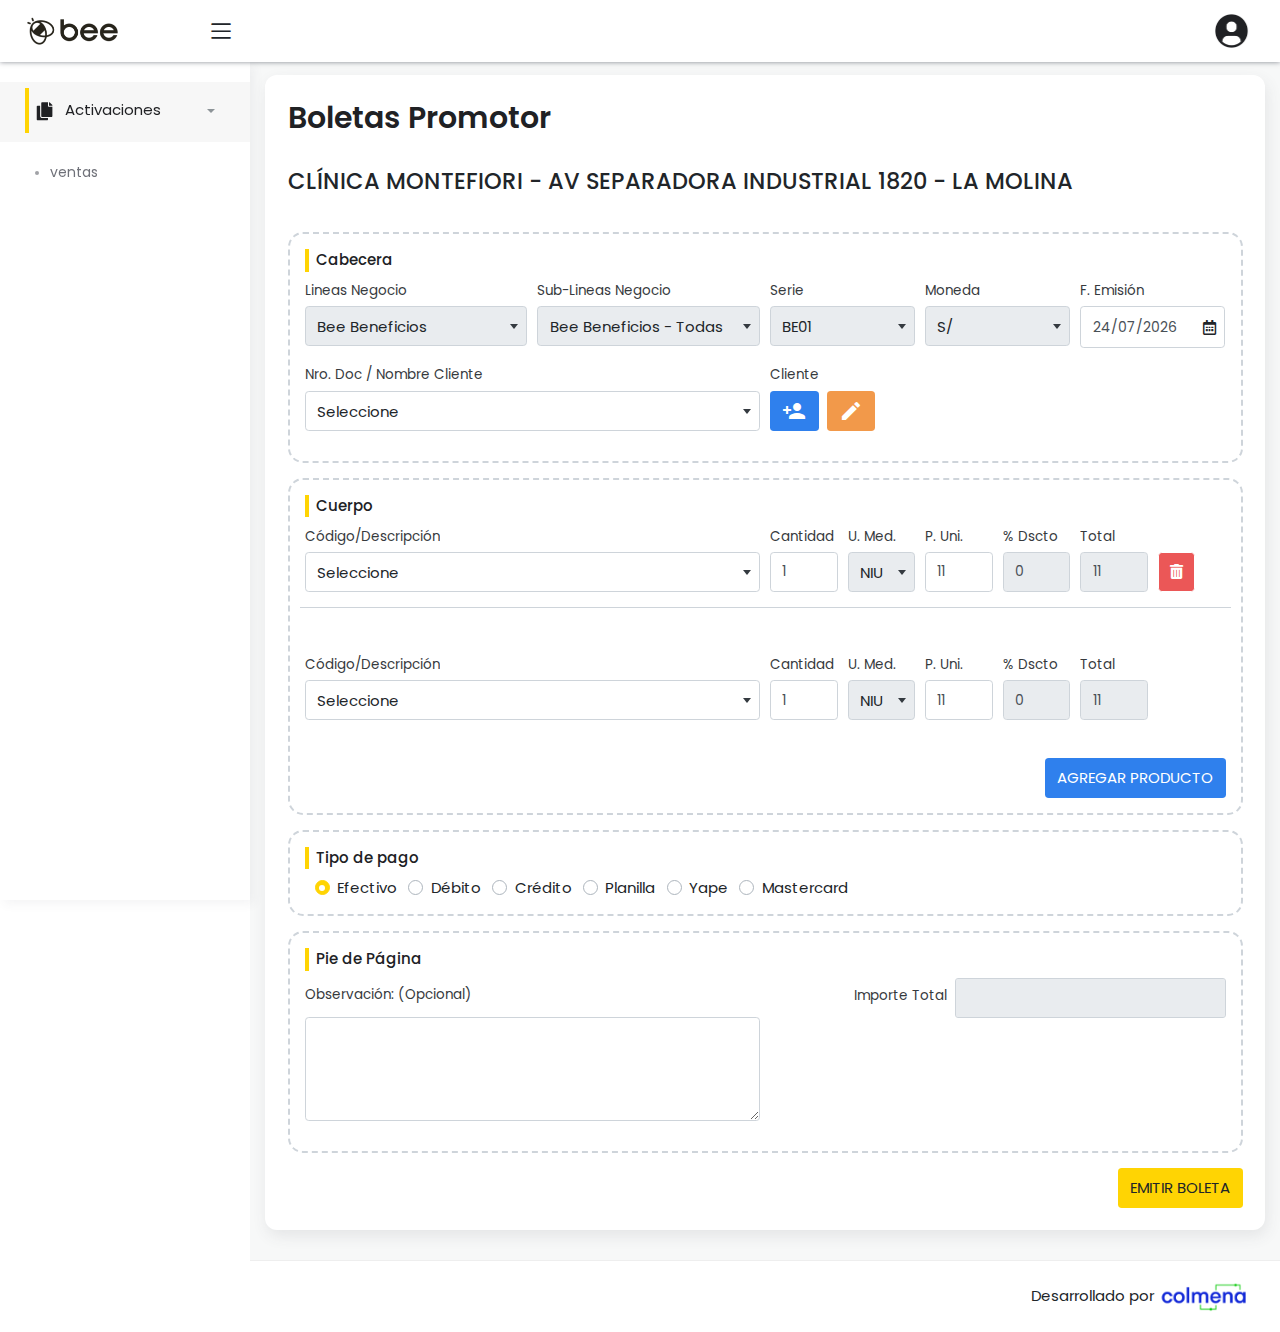
<file: index.html>
<!DOCTYPE html>
<html lang="es">

<head>
	<meta http-equiv="Content-Type" content="text/html; charset=utf-8" />
	<meta http-equiv="X-UA-Compatible" content="IE=edge" />
	<title>In House</title>
	<meta content='width=device-width, initial-scale=1.0, shrink-to-fit=no' name='viewport' />
	<meta name="description" content="Sistema Bee Cloud">
	<link rel="icon" href="img/icons/favicon.png" type="image/x-icon" />
	<link rel="preconnect" href="https://fonts.googleapis.com">
	<link rel="preconnect" href="https://fonts.gstatic.com" crossorigin>
	<link href="https://fonts.googleapis.com/css2?family=Poppins:wght@300;400;500;600;700&display=swap" rel="stylesheet">
	<link href="https://fonts.googleapis.com/css?family=Material+Icons|Material+Icons+Outlined|Material+Icons+Two+Tone|Material+Icons+Round|Material+Icons+Sharp" rel="stylesheet">
	<!-- Fonts and icons -->
	<script src="js/plugin/webfont/webfont.min.js"></script>

	<link href="css/fonts.min.css" rel="stylesheet" type="text/css">
	<!-- CSS Files -->
	<link rel="stylesheet" type="text/css" href="js/plugin/datatables/datatables.css" />
	<link rel="stylesheet" type="text/css" href="js/plugin/datatables/DataTables-1.10.18/css/dataTables.bootstrap4.min.css">
	<link href="js/plugin/datepicker/daterangepicker.css" rel="stylesheet" media="all">
	<link rel="stylesheet" href="js/plugin/select2/select2.css">
	<link rel="stylesheet" href="js/plugin/select2/select2-bootstrap4.css">
	<link rel="stylesheet" href="css/bootstrap.css">
	<link rel="stylesheet" href="css/main.css">
	<link rel="stylesheet" href="css/mq.css">

</head>

<body>
	<div class="wrapper">
		<div class="main-header">
			<!-- Logo Header -->
			<div class="logo-header">

				<a href="index.html" class="logo d-flex align-items-center">
					<img src="img/logos/imagotipo-bee.png" alt="Bee Cloud Imagotipo" class="navbar-brand mr-2">
				</a>
				<button class="navbar-toggler sidenav-toggler ml-auto" type="button" data-toggle="collapse" data-target="collapse" aria-expanded="false" aria-label="Toggle navigation">
					<span class="navbar-toggler-icon">
						<i class="icon-menu"></i>
					</span>
				</button>
				<button class="topbar-toggler more"><i class="icon-options-vertical"></i></button>
				<div class="nav-toggle">
					<button class="btn btn-toggle toggle-sidebar">
						<i class="icon-menu"></i>
					</button>
				</div>
			</div>
			<!-- End Logo Header -->

			<!-- Navbar Header -->
			<nav class="navbar navbar-header navbar-expand-lg">

				<div class="container-fluid">

					<ul class="navbar-nav topbar-nav ml-md-auto align-items-center">

						<li class="nav-item dropdown hidden-caret">
							<a class="dropdown-toggle profile-pic" data-toggle="dropdown" href="#" aria-expanded="false">
								<div class="avatar-sm">
									<img src="img/users/avatar.png" alt="profile-pic" class="avatar-img rounded-circle">
								</div>
							</a>
							<ul class="dropdown-menu dropdown-user dropdown-menu-right animated fadeIn">
								<div class="dropdown-user-scroll scrollbar-outer">
									<li>
										<div class="user-box">
											<h4>Promotor17</h4>
										</div>
									</li>
									<li>
										<div class="dropdown-divider"></div>
										<a class="dropdown-item" href="#">Cerrar sesión</a>
									</li>
								</div>
							</ul>
						</li>

					</ul>

				</div>
			</nav>
			<!-- End Navbar -->
		</div>

		<!-- Sidebar -->
		<div class="sidebar">
			<div class="sidebar-wrapper scrollbar scrollbar-inner">
				<div class="sidebar-content">

					<ul class="nav nav-primary" id="myDIV">

						<li class="nav-item btn-item sb-active">
							<a data-toggle="collapse" href="#administracion">
								<i class="fas fa-copy"></i>
								<p>Activaciones</p>
								<span class="caret"></span>
							</a>
							<div class="collapse show" id="administracion">
								<ul class="nav nav-collapse">
									<li>
										<a href="#" onclick="openTab(event, 'boleta')" id="defaultOpen">
											<span class="sub-item">ventas</span>
										</a>
									</li>
								</ul>
							</div>
						</li>

					</ul>

				</div>
			</div>
		</div>
		<!-- End Sidebar -->

		<div class="main-panel">
			<div class="content">

				<!-- Content Boleta -->
				<div id="boleta" class="tabcontent">

					<div class="card card-content">

						<div class="header-card-content">
							<h1 class="title-content">Boletas Promotor</h1>
							<h2 class="company-name">
								CLÍNICA MONTEFIORI - <span class="sede">AV SEPARADORA INDUSTRIAL 1820 - LA MOLINA</span>
							</h2>
						</div>

						<form>
							<div class="box-form">
								<label class="label-box-form">Cabecera</label>

								<div class="form-row">
									<div class="form-group col-xl-3 col-md-6">
										<label for="inputState">Lineas Negocio</label>
										<select id="inputState" class="form-control select2" disabled>
											<option selected>Bee Beneficios</option>
											<option>Bee Market</option>
											<option>Bee Ticket</option>
										</select>
									</div>
									<div class="form-group col-xl-3 col-md-6">
										<label for="inputState">Sub-Lineas Negocio</label>
										<select id="inputState" class="form-control select2" disabled>
											<option selected>Bee Beneficios - Todas</option>
										</select>
									</div>
									<div class="form-group col-xl-2 col-md-4">
										<label for="inputState">Serie</label>
										<select id="inputState" class="form-control select2" disabled>
											<option selected>BE01</option>
											<option>BE02</option>
											<option>BE03</option>
											<option>BI01</option>
											<option>BI02</option>
											<option>BI03</option>
										</select>
									</div>
									<div class="form-group col-xl-2 col-md-4">
										<label for="inputState">Moneda</label>
										<select id="inputState" class="form-control select2" disabled>
											<option selected>S/</option>
											<option>€</option>
											<option>US$</option>
										</select>
									</div>
									<div class="form-group col-xl-2 col-md-4">
										<label for="datepicker">F. Emisión</label>
										<div id="datepicker" class="input-group controls input-group-password" data-date-format="dd-mm-yyyy">
											<input class="form-control js-datepicker-simple bg-transparent border-none" type="text" readonly="readonly">
											<div class="input-group-addon">
												<i class="far fa-calendar-alt input-icon js-btn-calendar"></i>
											</div>
										</div>
									</div>
								</div>

								<div class="form-row">
									<div class="form-group col-xl-6 col">
										<label for="inputState">Nro. Doc / Nombre Cliente</label>
										<div class="input-group">
											<select id="buscarCliente-" class="form-control form-control-select2 select2">
												<option selected>Seleccione</option>s
												<option>CAMERO ALONZO - 44459478</option>
												<option>LOLI GALLARDO ANTUANE - 75120423</option>
											</select>
										</div>
									</div>

									<div class="col-md-2 d-flex align-items-end">
										<div class="form-group mr-2">
											<label>Cliente</label>
											<div class="input-group">
												<button type="button" class="btn btn-add btn-icon" data-toggle="modal" data-target=".modal-nuevoCliente">
													<span class="material-icons">
														person_add
													</span>
												</button>
											</div>
										</div>

										<div class="form-group">
											<!-- <label>Editar</label> -->
											<div class="input-group">
												<button type="button" class="btn btn-alert btn-icon" data-toggle="modal" data-target=".modal-editarCliente">
													<span class="material-icons">
														create
													</span>
												</button>
											</div>
										</div>
									</div>

								</div>
							</div>

							<div class="box-form">
								<label class="label-box-form">Cuerpo</label>
								<div class="content-fieldset">
									<fieldset class="fieldset-producto form-row">
										<div class="form-group col-xl-6 col-md-6">
											<label for="inputState">Código/Descripción</label>
											<select id="inputState" class="form-control select2">
												<option selected>Seleccione</option>
												<option>EO13 - ENTRADA FULL ONLINE</option>
												<option>EO11.5 - ENTRADA PLUS ONLINE</option>
												<option>EO10 - ENTRADA ESTANDAR ONLINE</option>
											</select>
										</div>
										<div class="form-group col-xl-1 col-md-2">
											<label for="inputCantidad">Cantidad</label>
											<input type="number" class="form-control" id="inputCantidad" value="1">
										</div>
										<div class="form-group col-xl-1 col-md-4">
											<label for="inputState">U. Med.</label>
											<select id="inputState" class="form-control select2" disabled>
												<option selected>NIU</option>
												<option>KG</option>
												<option>SIX PACK</option>
												<option>TWELVE PACK</option>
												<option>SIX PACK</option>
											</select>
										</div>
										<div class="form-group col-xl-1 col-md-3">
											<label for="inputPrecioUnitario">P. Uni.</label>
											<input type="number" class="form-control" id="inputPrecioUnitario" value="11">
										</div>
										<div class="form-group col-xl-1 col-md-3">
											<label for="inputDscto">% Dscto</label>
											<input type="text" class="form-control" id="inputDscto" value="0" disabled>
										</div>
										<div class="form-group col-xl-1 col-md-3">
											<label for="Total">Total</label>
											<input type="number" class="form-control" id="Total" value="11" disabled>
										</div>
										<div class="form-group d-flex align-items-end col-xl-1 col-md-2">
											<button type="button" class="btn btn-danger">
												<i class="fas fa-trash-alt"></i>
											</button>
										</div>
									</fieldset>

									<fieldset class="fieldset-producto form-row mb-4">
										<div class="form-group col-xl-6 col-md-6">
											<label for="inputState">Código/Descripción</label>
											<select id="inputState" class="form-control select2">
												<option selected>Seleccione</option>
												<option>EO13 - ENTRADA FULL ONLINE</option>
												<option>EO11.5 - ENTRADA PLUS ONLINE</option>
												<option>EO10 - ENTRADA ESTANDAR ONLINE</option>
											</select>
										</div>
										<div class="form-group col-xl-1 col-md-2">
											<label for="inputCantidad">Cantidad</label>
											<input type="number" class="form-control" id="inputCantidad" value="1">
										</div>
										<div class="form-group col-xl-1 col-md-4">
											<label for="inputState">U. Med.</label>
											<select id="inputState" class="form-control select2" disabled>
												<option selected>NIU</option>
												<option>KG</option>
												<option>SIX PACK</option>
												<option>TWELVE PACK</option>
												<option>SIX PACK</option>
											</select>
										</div>
										<div class="form-group col-xl-1 col-md-3">
											<label for="inputPrecioUnitario">P. Uni.</label>
											<input type="number" class="form-control" id="inputPrecioUnitario" value="11">
										</div>
										<div class="form-group col-xl-1 col-md-3">
											<label for="inputDscto">% Dscto</label>
											<input type="text" class="form-control" id="inputDscto" value="0" disabled>
										</div>
										<div class="form-group col-xl-1 col-md-3">
											<label for="Total">Total</label>
											<input type="number" class="form-control" id="Total" value="11" disabled>
										</div>
										<div class="form-group d-flex align-items-end col-xl-1 col-md-2">
											<button type="button" class="btn btn-danger">
												<i class="fas fa-trash-alt"></i>
											</button>
										</div>
									</fieldset>
								</div>

								<div class="d-flex justify-content-end">
									<button type="button" class="btn btn-add">AGREGAR PRODUCTO</button>
								</div>
							</div>

							<div class="box-form">
								<label class="label-box-form">Tipo de pago</label>
								<div class="form-row col">
									<div class="custom-control custom-radio form-check-inline">
										<input type="radio" id="radioEfectivo" name="customRadioPago" class="custom-control-input" checked="">
										<label class="custom-control-label" for="radioEfectivo">Efectivo</label>
									</div>
									<div class="custom-control custom-radio form-check-inline">
										<input type="radio" id="radioDebito" name="customRadioPago" class="custom-control-input">
										<label class="custom-control-label" for="radioDebito">Débito</label>
									</div>
									<div class="custom-control custom-radio form-check-inline">
										<input type="radio" id="radioCredito" name="customRadioPago" class="custom-control-input">
										<label class="custom-control-label" for="radioCredito">Crédito</label>
									</div>
									<div class="custom-control custom-radio form-check-inline">
										<input type="radio" id="radioPlanilla" name="customRadioPago" class="custom-control-input">
										<label class="custom-control-label" for="radioPlanilla">Planilla</label>
									</div>
									<div class="custom-control custom-radio form-check-inline">
										<input type="radio" id="radioYape" name="customRadioPago" class="custom-control-input">
										<label class="custom-control-label" for="radioYape">Yape</label>
									</div>
									<div class="custom-control custom-radio form-check-inline">
										<input type="radio" id="radioMastercard" name="customRadioPago" class="custom-control-input">
										<label class="custom-control-label" for="radioMastercard">Mastercard</label>
									</div>
								</div>
							</div>

							<div class="box-form">
								<label class="label-box-form">Pie de Página</label>
								<div class="form-row flex-between">
									<div class="form-group col-xl-6 col-md-12 textArea-group">
										<label for="message-text" class="col-form-label">Observación: (Opcional)</label>
										<textarea class="form-control" id="message-text" rows="4"></textarea>
									</div>

									<div class="form-group col-xl-6 col-md-12">
										<div class="d-flex align-items-center justify-content-end">
											<div class="text-right mr-2">
												<label>Importe Total</label>
											</div>
											<div class="">
												<input class="form-control form-control-sm text-right" id="" min="0" name="totalF" readonly="" type="text">
											</div>
										</div>
									</div>

								</div>
							</div>

							<div class="d-flex justify-content-end">
								<button type="button" class="btn btn-principal">EMITIR BOLETA</button>
							</div>
						</form>

					</div>

				</div>
				<!-- fin content Boleta -->


			</div>
			<!-- fin content -->
			<footer class="footer">
				<div class="container-fluid">

					<div class="copyright ml-auto">
						Desarrollado por
						<a href="#">
							<img src="img/icons/logo-footer.png" alt="Colmena">
						</a>
					</div>
				</div>
			</footer>
		</div>

	</div>

	<!-- MODALS -->

	<div class="modal fade modal-info" tabindex="-1" role="dialog" aria-labelledby="myLargeModalLabel" aria-hidden="true">
		<div class="modal-dialog modal-dialog-scrollable" role="document">
			<div class="modal-content">
				<div class="modal-header">
					<h5 class="modal-title" id="exampleModalLongTitle">Información</h5>
					<button type="button" class="close" data-dismiss="modal" aria-label="Close">
						<span aria-hidden="true">&times;</span>
					</button>
				</div>
				<div class="modal-body">
					<ul class="nav nav-pills mb-3" id="pills-tab" role="tablist">
						<li class="nav-item">
							<a class="nav-link active" id="pills-detalle-tab" data-toggle="pill" href="#pills-detalle" role="tab" aria-controls="pills-detalle" aria-selected="true">
								Detalle
							</a>
						</li>
						<li class="nav-item">
							<a class="nav-link" id="pills-actividad-tab" data-toggle="pill" href="#pills-actividad" role="tab" aria-controls="pills-actividad" aria-selected="false">
								Actividad
							</a>
						</li>
						<li class="nav-item">
							<a class="nav-link" id="pills-documentos-tab" data-toggle="pill" href="#pills-documentos" role="tab" aria-controls="pills-documentos" aria-selected="false">
								Documentos
							</a>
						</li>
					</ul>
					<div class="tab-content content-info-pane" id="pills-tabContent">
						<div class="tab-pane fade show active" id="pills-detalle" role="tabpanel" aria-labelledby="pills-detalle-tab">
							<p>
								Estado:
							<div class="alert alert-success" role="alert">
								ACEPTADO POR SUNAT
							</div>
							</p>
							<p>
								Razón social:
								<span>
									LEALVA S.A.C.
								</span>
							</p>
							<p>
								Tipo de comprobante:
								<span>Boleta de Venta</span>
							</p>
							<p>
								Fecha de registro:
								<span>09-07-2020 / 17:19:07</span>
							</p>
							<p>
								Fecha de última actvidad:
								<span>10-07-2020 / 01:16:18</span>
							</p>
						</div>
						<div class="tab-pane fade" id="pills-actividad" role="tabpanel" aria-labelledby="pills-actividad-tab">
							<p>
								10-07-2020 / 01:16:18
							<div class="alert alert-success" role="alert">
								ACEPTADO POR SUNAT
							</div>
							El Comprobante RC-20200709-1, ha sido aceptado
							</p>
							<p>
								09-07-2020 / 17:19:07
							<div class="alert alert-primary" role="alert">
								PROCESADO
							</div>
							El comprobante se ha procesado correctamente
							</p>
							<p>
								09-07-2020 / 17:19:07
							<div class="alert alert-info2" role="alert">
								ENVIADO
							</div>
							Comprobante enviado para ser procesado
							</p>
							<p>
								09-07-2020 / 17:19:07
							<div class="alert alert-warning" role="alert">
								GENERADO
							</div>
							Comprobante por Enviar
							</p>

						</div>
						<div class="tab-pane fade" id="pills-documentos" role="tabpanel" aria-labelledby="pills-documentos-tab">
							<p>
								Sin documentos
							</p>
						</div>
					</div>
				</div>
			</div>
		</div>
	</div>

	<div class="modal fade modal-email" id="exampleModal" tabindex="-1" role="dialog" aria-labelledby="exampleModalLabel" aria-hidden="true">
		<div class="modal-dialog" role="document">
			<div class="modal-content">
				<div class="modal-header">
					<h5 class="modal-title" id="exampleModalLabel">Enviar por Correo</h5>
					<button type="button" class="close" data-dismiss="modal" aria-label="Close">
						<span aria-hidden="true">&times;</span>
					</button>
				</div>
				<div class="modal-body">
					<form>
						<div class="form-group">
							<label for="recipient-name" class="col-form-label">Email:</label>
							<input type="text" class="form-control" id="recipient-name">
						</div>
						<div class="form-group">
							<label for="message-text" class="col-form-label">Mensaje: (Opcional)</label>
							<textarea class="form-control" id="message-text"></textarea>
						</div>
					</form>
				</div>
				<div class="modal-footer">
					<button type="button" class="btn btn-outline-dark" data-dismiss="modal">CANCELAR</button>
					<button type="button" class="btn btn-principal">ENVIAR</button>
				</div>
			</div>
		</div>
	</div>

	<div class="modal fade modal-nuevoCliente" id="exampleModal" tabindex="-1" role="dialog" aria-labelledby="exampleModalLabel" aria-hidden="true">
		<div class="modal-dialog" role="document">
			<div class="modal-content">
				<div class="modal-header">
					<h5 class="modal-title" id="exampleModalLabel">Nuevo Cliente</h5>
					<button type="button" class="close" data-dismiss="modal" aria-label="Close">
						<span aria-hidden="true">&times;</span>
					</button>
				</div>
				<div class="modal-body">
					<form>
						<div class="form-group">
							<label for="inputName">Nombres</label>
							<input type="text" class="form-control" id="inputName">
						</div>
						<div class="form-row">
							<div class="form-group col-md-6">
								<label for="inputLastName">Apellido Paterno</label>
								<input type="text" class="form-control" id="inputLastName">
							</div>

							<div class="form-group col-md-6">
								<label for="inputMotherLastName">Apellido Materno</label>
								<input type="text" class="form-control" id="inputMotherLastName">
							</div>
						</div>
						<div class="form-row">
							<div class="form-group col-md-6">
								<label for="inputTypeId">Documento</label>
								<select id="inputTypeId" class="form-control select2">
									<option selected>RUC</option>
									<option>DNI</option>
									<option>PASAPORTE</option>
									<option>CARNE EXTRANJERIA</option>
								</select>
							</div>
							<div class="form-group col-md-6">
								<label for="inputId">Número</label>
								<input type="number" class="form-control" id="inputId">
							</div>
						</div>
						<div class="form-row">
							<div class="form-group col-md-6">
								<label for="inputEmail">Email</label>
								<input type="email" class="form-control" id="inputEmail">
							</div>
							<div class="form-group col-md-6">
								<label for="inputCellNumber">Celular</label>
								<input type="number" class="form-control" id="inputCellNumber">
							</div>
						</div>
					</form>
				</div>
				<div class="modal-footer">
					<button type="button" class="btn btn-link" data-dismiss="modal">Cancelar</button>
					<button type="button" class="btn btn-principal" data-dismiss="modal">Guardar</button>
				</div>
			</div>
		</div>
	</div>

	<div class="modal fade modal-editarCliente" id="exampleModal" tabindex="-1" role="dialog" aria-labelledby="exampleModalLabel" aria-hidden="true">
		<div class="modal-dialog" role="document">
			<div class="modal-content">
				<div class="modal-header">
					<h5 class="modal-title" id="exampleModalLabel">Editar Cliente</h5>
					<button type="button" class="close" data-dismiss="modal" aria-label="Close">
						<span aria-hidden="true">&times;</span>
					</button>
				</div>
				<div class="modal-body">
					<form>
						<div class="form-group">
							<label for="inputName">Nombres</label>
							<input type="text" class="form-control" id="inputName" value="ALONZO">
						</div>
						<div class="form-row">
							<div class="form-group col-md-6">
								<label for="inputLastName">Apellido Paterno</label>
								<input type="text" class="form-control" id="inputLastName" value="CAMERO">
							</div>

							<div class="form-group col-md-6">
								<label for="inputMotherLastName">Apellido Materno</label>
								<input type="text" class="form-control" id="inputMotherLastName">
							</div>
						</div>
						<div class="form-row">
							<div class="form-group col-md-6">
								<label for="inputTypeId">Documento</label>
								<select id="inputTypeId" class="form-control select2" disabled>
									<option selected>RUC</option>
									<option>DNI</option>
									<option>PASAPORTE</option>
									<option>CARNE EXTRANJERIA</option>
								</select>
							</div>
							<div class="form-group col-md-6">
								<label for="inputId">Número</label>
								<input type="number" class="form-control" id="inputId" value="44459478" disabled>
							</div>
						</div>
						<div class="form-row">
							<div class="form-group col-md-6">
								<label for="inputEmail">Email</label>
								<input type="email" class="form-control" id="inputEmail" value="alianzascorporativas@bee.com.pe">
							</div>
							<div class="form-group col-md-6">
								<label for="inputCellNumber">Celular</label>
								<input type="number" class="form-control" id="inputCellNumber" value="937277171">
							</div>
						</div>
					</form>
				</div>
				<div class="modal-footer">
					<button type="button" class="btn btn-link" data-dismiss="modal">Cancelar</button>
					<button type="button" class="btn btn-principal" data-dismiss="modal">Guardar</button>
				</div>
			</div>
		</div>
	</div>

	<div class="modal fade modal-agregarGuia" id="exampleModal" tabindex="-1" role="dialog" aria-labelledby="exampleModalLabel" aria-hidden="true">
		<div class="modal-dialog" role="document">
			<div class="modal-content">
				<div class="modal-header">
					<h5 class="modal-title" id="exampleModalLabel">Guías de Remisión</h5>
					<button type="button" class="close" data-dismiss="modal" aria-label="Close">
						<span aria-hidden="true">&times;</span>
					</button>
				</div>
				<div class="modal-body">
					<div class="header-modal-btns mb-4">
						<button type="button" class="btn btn-principal">GUARDAR</button>
					</div>
					<form>
						<div class="form-row">
							<div class="form-group col-md-5">
								<label for="inputNumber">Serie/Número</label>
								<input type="number" class="form-control" id="inputNumber">
							</div>
							<div class="form-group col-md-5">
								<label for="inputState">Tipo</label>
								<select id="inputState" class="form-control">
									<option selected>Guía de Remisión</option>
								</select>
							</div>
							<div class="form-group col">
								<label for="Total text-white">Eliminar</label>
								<button type="button" class="btn btn-eliminar">
									<i class="fas fa-trash-alt"></i>
								</button>
							</div>
						</div>
						<div class="text-center">
							<button type="button" class="btn btn-principal">AGREGAR GUÍA DE REMISIÓN</button>
						</div>
					</form>
				</div>
			</div>
		</div>
	</div>

	<div class="modal fade modal-agregarOrden" id="exampleModal" tabindex="-1" role="dialog" aria-labelledby="exampleModalLabel" aria-hidden="true">
		<div class="modal-dialog" role="document">
			<div class="modal-content">
				<div class="modal-header">
					<h5 class="modal-title" id="exampleModalLabel">Orden de Compra</h5>
					<button type="button" class="close" data-dismiss="modal" aria-label="Close">
						<span aria-hidden="true">&times;</span>
					</button>
				</div>
				<div class="modal-body">
					<div class="header-modal-btns mb-4">
						<button type="button" class="btn btn-principal">GUARDAR</button>
					</div>
					<form>
						<div class="form-row">
							<div class="form-group col">
								<label for="inputNumber">Serie/Número</label>
								<input type="number" class="form-control" id="inputNumber">
							</div>

						</div>
						<div class="text-center">
							<button type="button" class="btn btn-danger">ELIMINAR</button>
						</div>
					</form>
				</div>
			</div>
		</div>
	</div>

	<div class="modal fade modal-eliminar-programacion" id="exampleModalLong" role="dialog" aria-labelledby="exampleModalLongTitle" aria-hidden="true">
		<div class="modal-dialog  modal-dialog-scrollable" role="document">
			<div class="modal-content">
				<div class="modal-header">
					<h5 class="modal-title" id="exampleModalLongTitle">Eliminar Programación</h5>
					<button type="button" class="close" data-dismiss="modal" aria-label="Close">
						<span aria-hidden="true">&times;</span>
					</button>
				</div>
				<div class="modal-body">
					<p class="de-question">
						¿Estas seguro de eliminar la programación de la empresa <span>Colmena Solutions S.A.C. del 11-02-2021 al 31-12-2021</span>?
					</p>
				</div>
				<div class="modal-footer">
					<button type="button" class="btn btn-link" data-dismiss="modal">Cancelar</button>
					<button type="button" class="btn btn-danger" data-dismiss="modal">Eliminar</button>
				</div>

			</div>
		</div>
	</div>

	<!-- FIN MODALS -->




	<!--   Core JS Files   -->
	<script src="js/bootstrap/jquery.3.2.1.min.js"></script>
	<script src="js/bootstrap/popper.min.js"></script>
	<script src="js/bootstrap/bootstrap.min.js"></script>

	<!-- jQuery UI -->
	<script src="js/plugin/jquery-ui-1.12.1.custom/jquery-ui.min.js"></script>
	<!-- <script src="js/plugin/jquery-ui-touch-punch/jquery.ui.touch-punch.min.js"></script> -->

	<!-- jQuery Scrollbar -->
	<script src="js/plugin/jquery-scrollbar/jquery.scrollbar.min.js"></script>


	<!-- Chart JS -->
	<script src="js/plugin/chart.js/chart.min.js"></script>

	<!-- Datatables -->
	<script type="text/javascript" src="js/plugin/datatables/datatables.min.js"></script>

	<script src="js/plugin/datepicker/moment.js"></script>
	<script src="js/plugin/datepicker/daterangepicker.js"></script>
	<script src="js/plugin/select2/select2.js"></script>

	<script src="js/chart.js"></script>
	<script src="js/main.js"></script>
	<!-- <script src="js/prueba.js"></script> -->

</body>

</html>
</file>
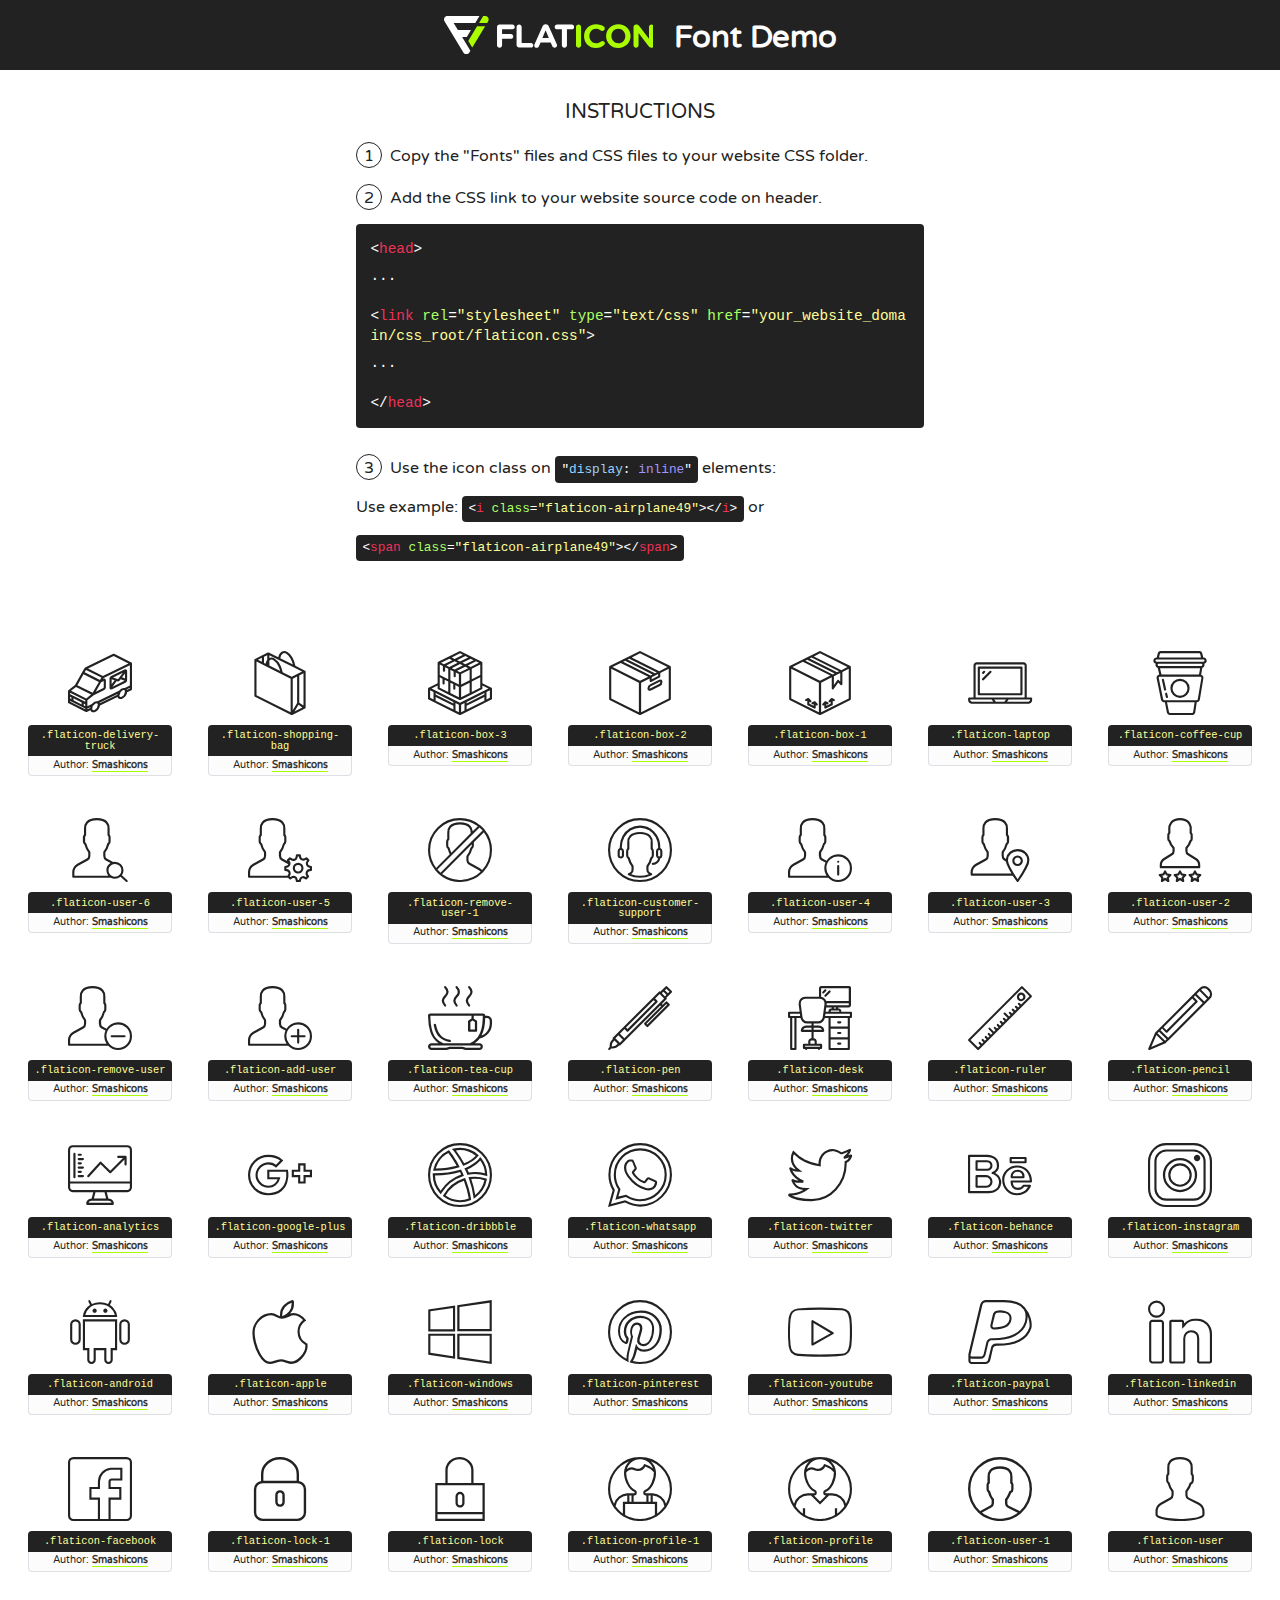
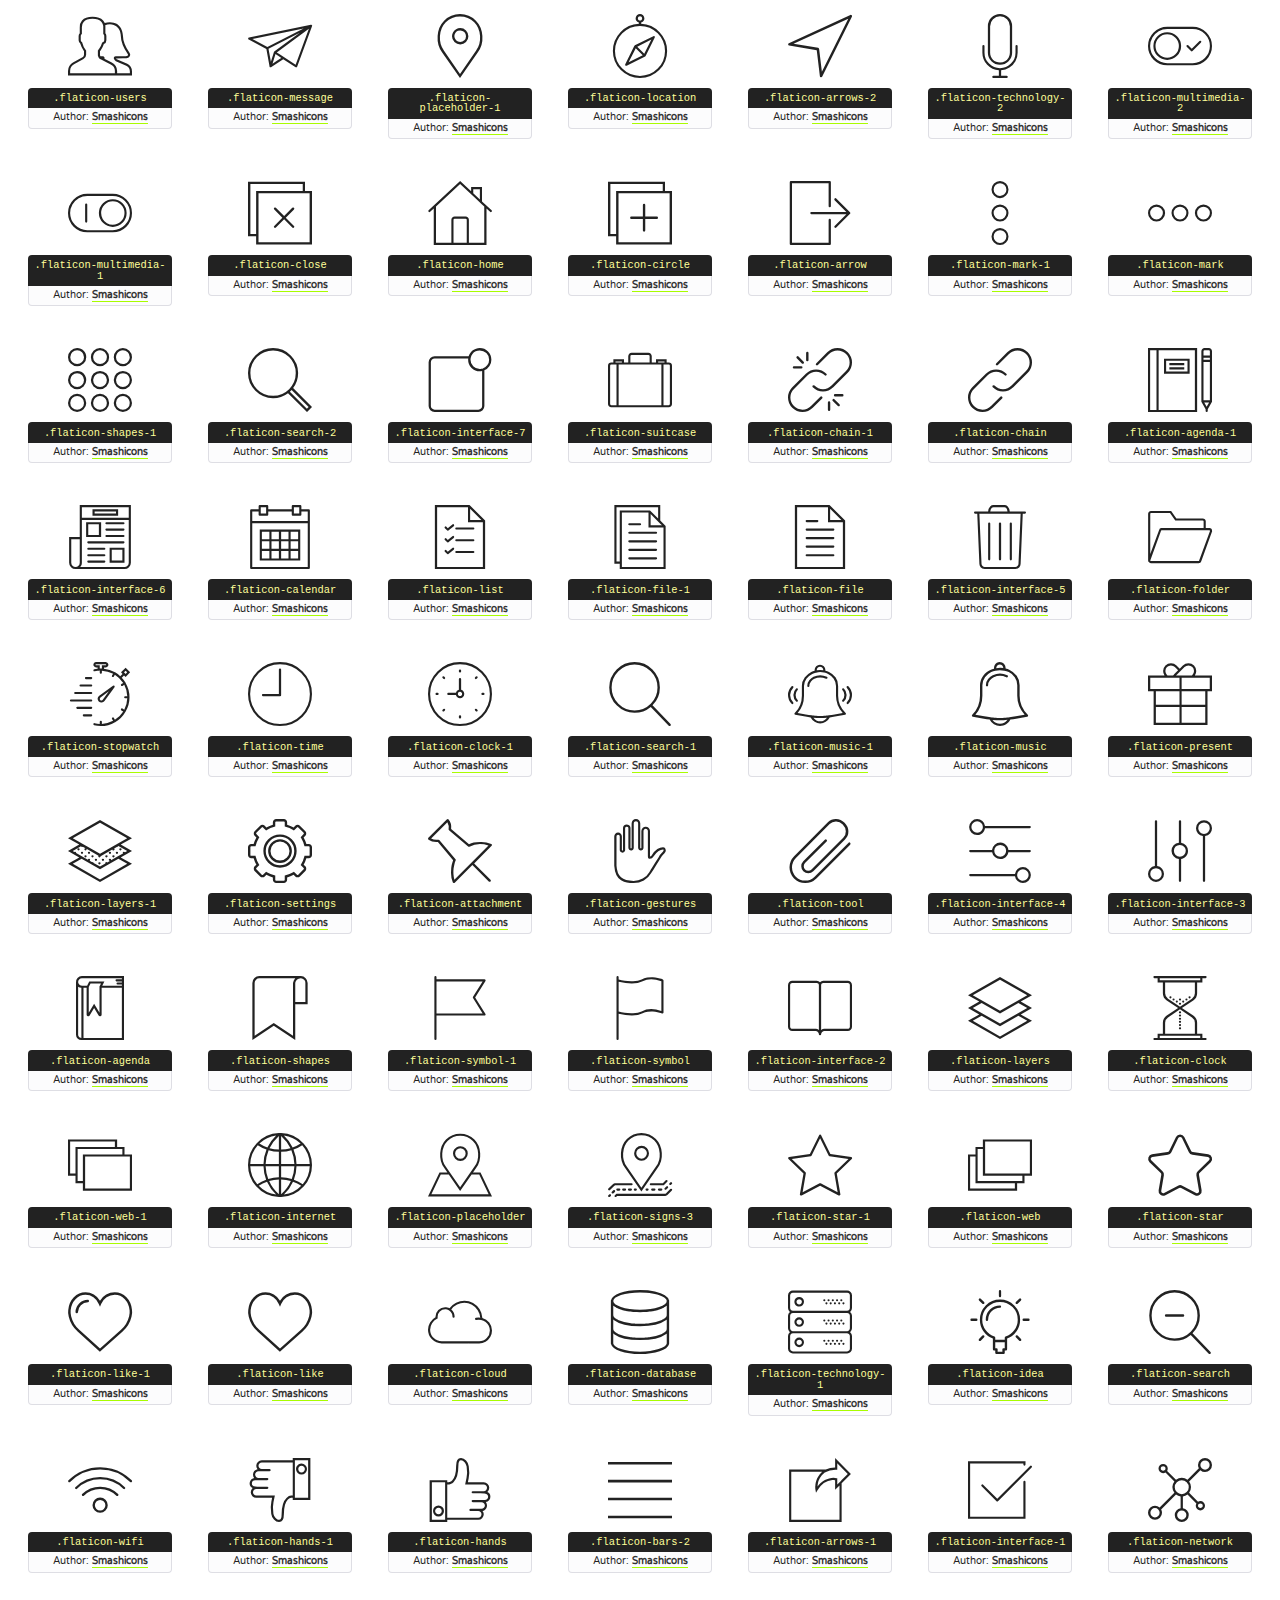
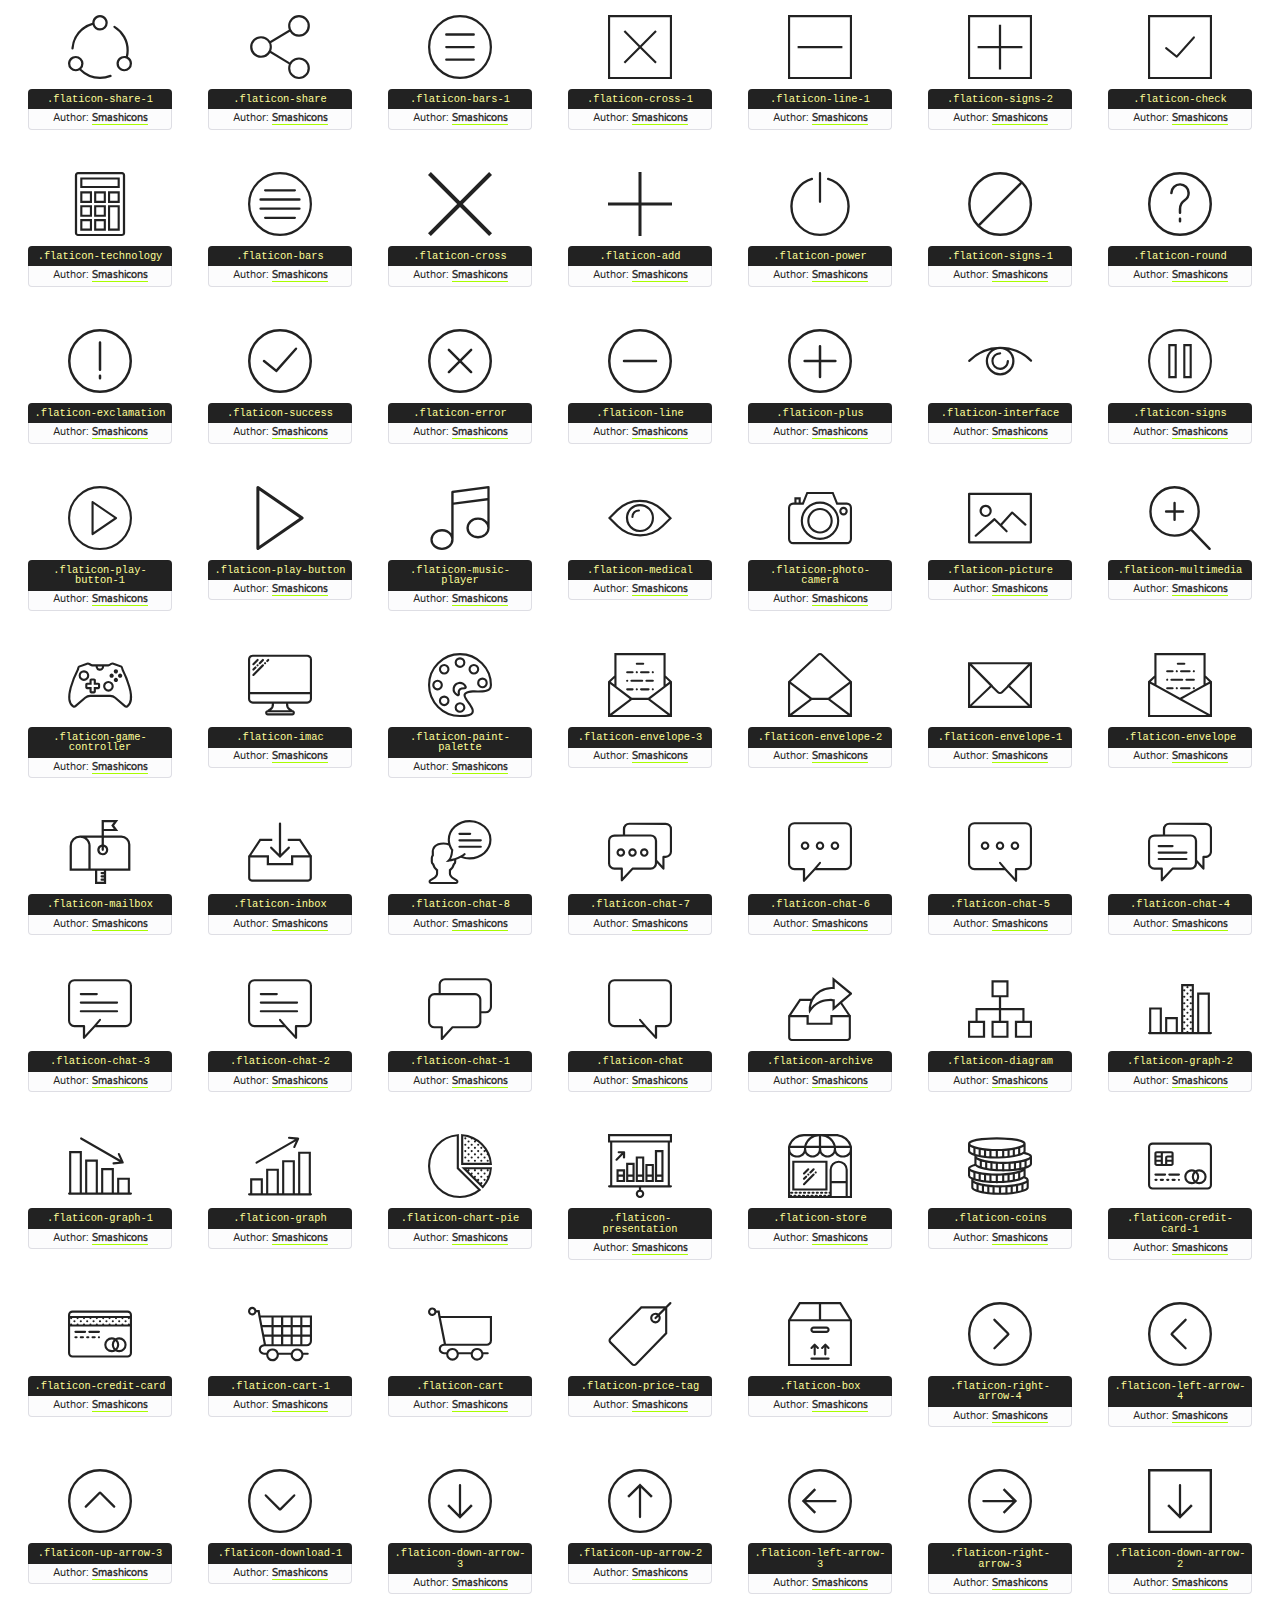
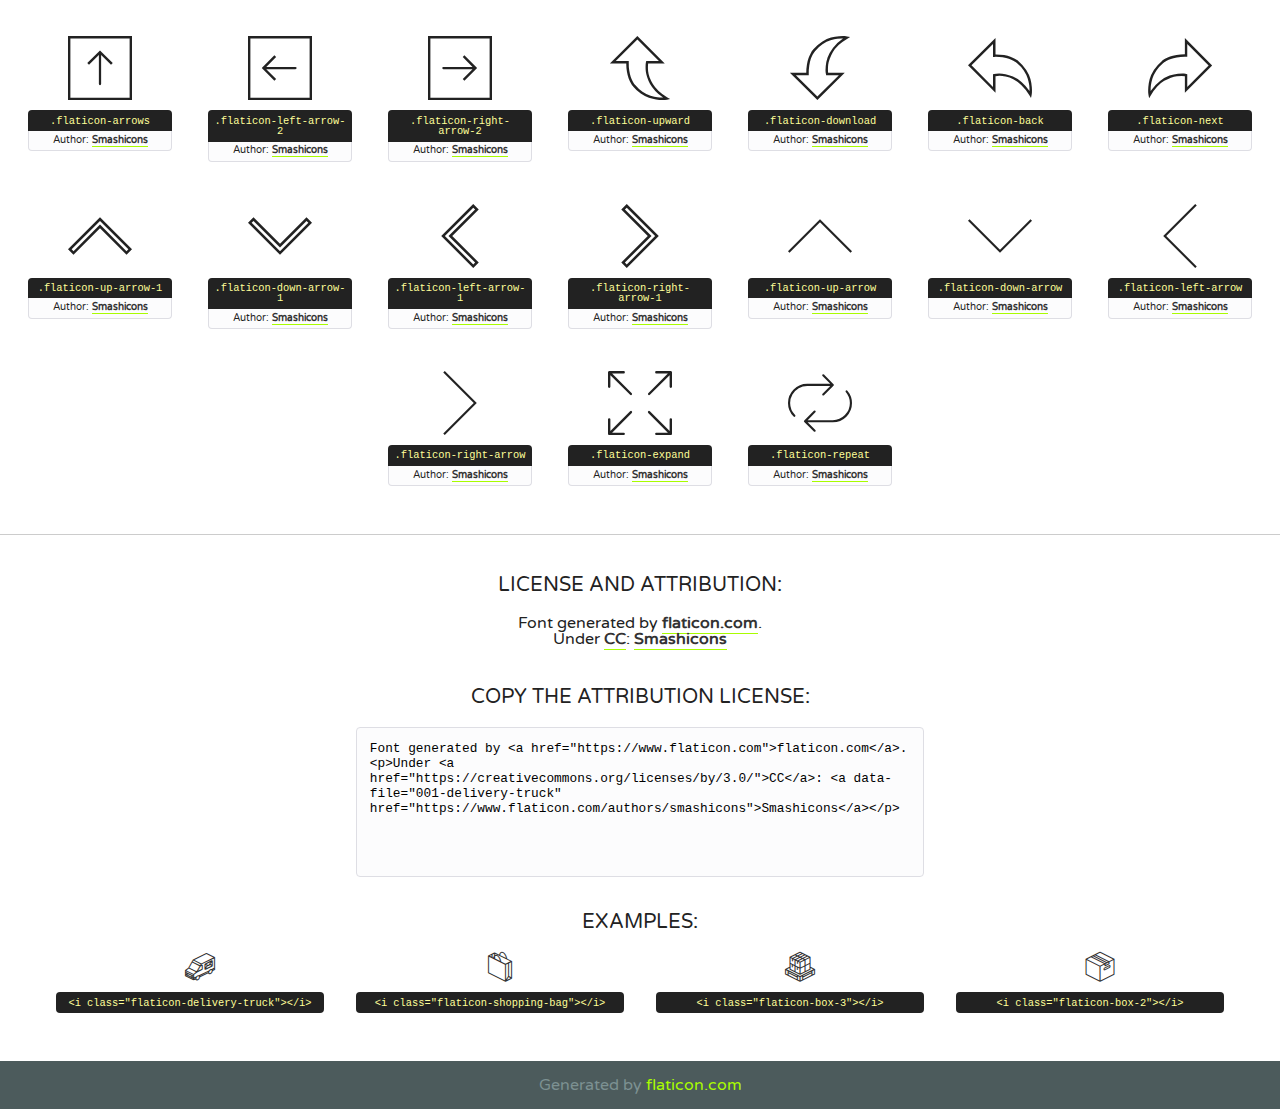
<file: fonts/flaticon/flaticon.html>
<!DOCTYPE html>
<!--
  Flaticon icon font: Flaticon
  Creation date: 13/03/2018 03:24
-->
<html lang="en">
<!DOCTYPE html>
<html lang="en">

<head>
    <title>Flaticon WebFont</title>
    <link href="http://fonts.googleapis.com/css?family=Varela+Round" rel="stylesheet" type="text/css" />
    <link rel="stylesheet" type="text/css" href="flaticon.css">
    <meta charset="UTF-8">
    <style>
    html, body, div, span, applet, object, iframe,
    h1, h2, h3, h4, h5, h6, p, blockquote, pre,
    a, abbr, acronym, address, big, cite, code,
    del, dfn, em, img, ins, kbd, q, s, samp,
    small, strike, strong, sub, sup, tt, var,
    b, u, i, center,
    dl, dt, dd, ol, ul, li,
    fieldset, form, label, legend,
    table, caption, tbody, tfoot, thead, tr, th, td,
    article, aside, canvas, details, embed, 
    figure, figcaption, footer, header, hgroup, 
    menu, nav, output, ruby, section, summary,
    time, mark, audio, video {
        margin: 0;
        padding: 0;
        border: 0;
        font-size: 100%;
        font: inherit;
        vertical-align: baseline;
    }
    /* HTML5 display-role reset for older browsers */
    article, aside, details, figcaption, figure, 
    footer, header, hgroup, menu, nav, section {
        display: block;
    }
    body {
        line-height: 1;
    }
    ol, ul {
        list-style: none;
    }
    blockquote, q {
        quotes: none;
    }
    blockquote:before, blockquote:after,
    q:before, q:after {
        content: '';
        content: none;
    }
    table {
        border-collapse: collapse;
        border-spacing: 0;
    }
    body {
        font-family: 'Varela Round', Helvetica, Arial, sans-serif;
        font-size: 16px;
        color: #222;
    }
    a {
        color: #333;
        border-bottom: 1px solid #a9fd00;
        font-weight: bold;
        text-decoration: none;
    }
    * {
        -moz-box-sizing: border-box;
        -webkit-box-sizing: border-box;
        box-sizing: border-box;
        margin: 0;
        padding: 0;
    }
    [class^="flaticon-"]:before, [class*=" flaticon-"]:before, [class^="flaticon-"]:after, [class*=" flaticon-"]:after {
        font-family: Flaticon;
        font-size: 30px;
        font-style: normal;
        margin-left: 20px;
        color: #333;
    }
    .wrapper {
        max-width: 600px;
        margin: auto;
        padding: 0 1em;
    }
    .title {
        font-size: 1.25em;
        text-align: center;
        margin-bottom: 1em;
        text-transform: uppercase;
    }
    header {
        text-align: center;
        background-color: #222;
        color: #fff;
        padding: 1em;
    }
    header .logo {
        width: 210px;
        height: 38px;
        display: inline-block;
        vertical-align: middle;
        margin-right: 1em;
        border: none;
    }
    header strong {
        font-size: 1.95em;
        font-weight: bold;
        vertical-align: middle;
        margin-top: 5px;
        display: inline-block;
    }
    .demo {
        margin: 2em auto;
        line-height: 1.25em;
    }
    .demo ul li {
        margin-bottom: 1em;
    }
    .demo ul li .num {
        color: #222;
        border-radius: 20px;
        display: inline-block;
        width: 26px;
        padding: 3px;
        height: 26px;
        text-align: center;
        margin-right: 0.5em;
        border: 1px solid #222;
    }
    .demo ul li code {
        background-color: #222;
        border-radius: 4px;
        padding: 0.25em 0.5em;
        display: inline-block;
        color: #fff;
        font-family: Consolas,Monaco,Lucida Console,Liberation Mono,DejaVu Sans Mono,Bitstream Vera Sans Mono,Courier New, monospace;
        font-weight: lighter;
        margin-top: 1em;
        font-size: 0.8em;
        word-break: break-all;
    }
    .demo ul li code.big {
        padding: 1em;
        font-size: 0.9em;
    }
    .demo ul li code .red {
        color: #EF3159;
    }
    .demo ul li code .green {
        color: #ACFF65;
    }
    .demo ul li code .yellow {
        color: #FFFF99;
    }
    .demo ul li code .blue {
        color: #99D3FF;
    }
    .demo ul li code .purple {
        color: #A295FF;
    }
    .demo ul li code .dots {
        margin-top: 0.5em;
        display: block;
    }
    #glyphs {
        border-bottom: 1px solid #ccc;
        padding: 2em 0;
        text-align: center;
    }
    .glyph {
        display: inline-block;
        width: 9em;
        margin: 1em;
        text-align: center;
        vertical-align: top;
        background: #FFF;
    }
    .glyph .glyph-icon {
        padding: 10px;
        display: block;
        font-family:"Flaticon";
        font-size: 64px;
        line-height: 1;
    }
    .glyph .glyph-icon:before {
        font-size: 64px;
        color: #222;
        margin-left: 0;
    }
    .class-name {
        font-size: 0.65em;
        background-color: #222;
        color: #fff;
        border-radius: 4px 4px 0 0;
        padding: 0.5em;
        color: #FFFF99;
        font-family: Consolas,Monaco,Lucida Console,Liberation Mono,DejaVu Sans Mono,Bitstream Vera Sans Mono,Courier New, monospace;
    }
    .author-name {
        font-size: 0.6em;
        background-color: #fcfcfd;
        border: 1px solid #DEDEE4;
        border-top: 0;
        border-radius: 0 0 4px 4px;
        padding: 0.5em;
    }
    .class-name:last-child {
        font-size: 10px;
        color:#888;
    }
    .class-name:last-child a {
        font-size: 10px;
        color:#555;
    }
    .class-name:last-child a:hover {
        color:#a9fd00;
    }
    .glyph > input {
        display: block;
        width: 100px;
        margin: 5px auto;
        text-align: center;
        font-size: 12px;
        cursor: text;
    }
    .glyph > input.icon-input {
        font-family:"Flaticon";
        font-size: 16px;
        margin-bottom: 10px;
    }
    .attribution .title {
        margin-top: 2em;
    }
    .attribution textarea {
        background-color: #fcfcfd;
        padding: 1em;
        border: none;
        box-shadow: none;
        border: 1px solid #DEDEE4;
        border-radius: 4px;
        resize: none;
        width: 100%;
        height: 150px;
        font-size: 0.8em;
        font-family: Consolas,Monaco,Lucida Console,Liberation Mono,DejaVu Sans Mono,Bitstream Vera Sans Mono,Courier New, monospace;
        -webkit-appearance: none;
    }
    .iconsuse {
        margin: 2em auto;
        text-align: center;
        max-width: 1200px;
    }
    .iconsuse:after {
        content: '';
        display: table;
        clear: both;
    }
    .iconsuse .image {
        float: left;
        width: 25%;
        padding: 0 1em;
    }
    .iconsuse .image p {
        margin-bottom: 1em;
    }
    .iconsuse .image span {
        display: block;
        font-size: 0.65em;
        background-color: #222;
        color: #fff;
        border-radius: 4px;
        padding: 0.5em;
        color: #FFFF99;
        margin-top: 1em;
        font-family: Consolas,Monaco,Lucida Console,Liberation Mono,DejaVu Sans Mono,Bitstream Vera Sans Mono,Courier New, monospace;
    }
    #footer {
        text-align: center;
        background-color: #4C5B5C;
        color: #7c9192;
        padding: 1em;
    }
    #footer a {
        border: none;
        color: #a9fd00;
        font-weight: normal;
    }
    @media (max-width: 960px) {
        .iconsuse .image {
            width: 50%;
        }
    }
    @media (max-width: 560px) {
        .iconsuse .image {
            width: 100%;
        }
    }
    </style>
</head>

<body class="characters-off">

    <header>
        <a href="https://www.flaticon.com" target="_blank" class="logo">
            <svg version="1.1" xmlns="http://www.w3.org/2000/svg" xmlns:xlink="http://www.w3.org/1999/xlink" xmlns:a="http://ns.adobe.com/AdobeSVGViewerExtensions/3.0/" viewBox="0 0 560.875 102.036" enable-background="new 0 0 560.875 102.036" xml:space="preserve">
                <defs>
                </defs>
                <g>
                    <g class="letters">
                        <path fill="#ffffff" d="M141.596,29.675c0-3.777,2.985-6.767,6.764-6.767h34.438c3.426,0,6.15,2.728,6.15,6.15
                        c0,3.43-2.724,6.149-6.15,6.149h-27.674v13.091h23.719c3.429,0,6.151,2.724,6.151,6.15c0,3.43-2.723,6.149-6.151,6.149h-23.719
                        v17.574c0,3.773-2.986,6.761-6.764,6.761c-3.779,0-6.764-2.989-6.764-6.761V29.675z"></path>
                        <path fill="#ffffff" d="M193.844,29.149c0-3.781,2.985-6.767,6.764-6.767c3.776,0,6.763,2.985,6.763,6.767v42.957h25.039
                        c3.426,0,6.149,2.726,6.149,6.153c0,3.425-2.723,6.15-6.149,6.15h-31.802c-3.779,0-6.764-2.986-6.764-6.768V29.149z"></path>
                        <path fill="#ffffff" d="M241.891,75.71l21.438-48.407c1.492-3.341,4.215-5.357,7.906-5.357h0.792
                        c3.686,0,6.323,2.017,7.815,5.357l21.439,48.407c0.436,0.967,0.701,1.845,0.701,2.723c0,3.602-2.809,6.501-6.414,6.501
                        c-3.161,0-5.269-1.845-6.499-4.655l-4.132-9.661h-27.059l-4.301,10.102c-1.144,2.631-3.426,4.214-6.237,4.214
                        c-3.517,0-6.24-2.81-6.24-6.325C241.1,77.64,241.451,76.677,241.891,75.71z M279.932,58.666l-8.521-20.297l-8.526,20.297H279.932
                        z"></path>
                        <path fill="#ffffff" d="M314.864,35.387H301.86c-3.429,0-6.239-2.813-6.239-6.238c0-3.429,2.811-6.24,6.239-6.24h39.533
                        c3.426,0,6.237,2.811,6.237,6.24c0,3.425-2.811,6.238-6.237,6.238h-13.001v42.785c0,3.773-2.99,6.761-6.764,6.761
                        c-3.779,0-6.764-2.989-6.764-6.761V35.387z"></path>
                        <path fill="#A9FD00" d="M352.615,29.149c0-3.781,2.985-6.767,6.767-6.767c3.774,0,6.761,2.985,6.761,6.767v49.024
                        c0,3.773-2.987,6.761-6.761,6.761c-3.781,0-6.767-2.989-6.767-6.761V29.149z"></path>
                        <path fill="#A9FD00" d="M374.132,53.836v-0.179c0-17.481,13.178-31.801,32.065-31.801c9.22,0,15.459,2.458,20.557,6.238
                        c1.402,1.054,2.637,2.985,2.637,5.357c0,3.692-2.985,6.59-6.681,6.59c-1.845,0-3.071-0.702-4.044-1.319
                        c-3.776-2.813-7.729-4.393-12.562-4.393c-10.364,0-17.831,8.611-17.831,19.154v0.173c0,10.542,7.291,19.329,17.831,19.329
                        c5.715,0,9.492-1.756,13.359-4.834c1.049-0.874,2.458-1.491,4.039-1.491c3.429,0,6.325,2.813,6.325,6.236
                        c0,2.106-1.056,3.78-2.282,4.834c-5.539,4.834-12.036,7.733-21.878,7.733C387.572,85.464,374.132,71.493,374.132,53.836z"></path>
                        <path fill="#A9FD00" d="M433.009,53.836v-0.179c0-17.481,13.79-31.801,32.766-31.801c18.981,0,32.592,14.143,32.592,31.628v0.173
                        c0,17.483-13.785,31.807-32.769,31.807C446.625,85.464,433.009,71.32,433.009,53.836z M484.224,53.836v-0.179
                        c0-10.539-7.725-19.326-18.626-19.326c-10.893,0-18.449,8.611-18.449,19.154v0.173c0,10.542,7.73,19.329,18.626,19.329
                        C476.676,72.986,484.224,64.378,484.224,53.836z"></path>
                        <path fill="#A9FD00" d="M506.233,29.321c0-3.774,2.99-6.763,6.767-6.763h1.401c3.252,0,5.183,1.583,7.029,3.953l26.093,34.265
                        V29.059c0-3.692,2.99-6.677,6.681-6.677c3.683,0,6.671,2.985,6.671,6.677v48.934c0,3.78-2.987,6.765-6.764,6.765h-0.436
                        c-3.257,0-5.188-1.581-7.034-3.953l-27.056-35.492v32.944c0,3.687-2.985,6.676-6.678,6.676c-3.683,0-6.673-2.989-6.673-6.676
                        V29.321z"></path>
                    </g>
                    <g class="insignia">
                        <path fill="#ffffff" d="M48.372,56.137h12.517l11.156-18.537H37.186L25.688,18.539h57.825L94.668,0H9.271
                        C5.925,0,2.842,1.801,1.198,4.716c-1.644,2.907-1.593,6.482,0.134,9.343l50.38,83.501c1.678,2.781,4.689,4.476,7.938,4.476
                        c3.246,0,6.257-1.695,7.935-4.476l2.898-4.804L48.372,56.137z"></path>
                        <g class="i">
                            <path fill="#A9FD00" d="M93.575,18.539h0.031v0.004l21.652,0.004l2.705-4.488c1.727-2.861,1.778-6.436,0.133-9.343
                            C116.454,1.801,113.371,0,110.026,0h-5.294L93.575,18.539z"></path>
                            <polygon fill="#A9FD00" points="88.291,27.356 64.725,66.486 75.519,84.404 109.942,27.356"></polygon>
                        </g>
                    </g>
                </g>
            </svg>
        </a>
        <strong>Font Demo</strong>
    </header>


    <section class="demo wrapper">

        <p class="title">Instructions</p>

        <ul>
            <li>
                <span class="num">1</span>Copy the "Fonts" files and CSS files to your website CSS folder.
            </li>
            <li>
                <span class="num">2</span>Add the CSS link to your website source code on header.
                <code class="big">
                    &lt;<span class="red">head</span>&gt;
                    <br/><span class="dots">...</span>
                    <br/>&lt;<span class="red">link</span> <span class="green">rel</span>=<span class="yellow">"stylesheet"</span> <span class="green">type</span>=<span class="yellow">"text/css"</span> <span class="green">href</span>=<span class="yellow">"your_website_domain/css_root/flaticon.css"</span>&gt;
                    <br/><span class="dots">...</span>
                    <br/>&lt;/<span class="red">head</span>&gt;
                </code>
            </li>

            <li>
                <p>
                    <span class="num">3</span>Use the icon class on <code>"<span class="blue">display</span>:<span class="purple"> inline</span>"</code> elements:
                    <br />
                    Use example: <code>&lt;<span class="red">i</span> <span class="green">class</span>=<span class="yellow">&quot;flaticon-airplane49&quot;</span>&gt;&lt;/<span class="red">i</span>&gt;</code> or <code>&lt;<span class="red">span</span> <span class="green">class</span>=<span class="yellow">&quot;flaticon-airplane49&quot;</span>&gt;&lt;/<span class="red">span</span>&gt;</code>
            </li>
        </ul>

    </section>




   <section id="glyphs">          
    
      
        <div class="glyph"><div class="glyph-icon flaticon-delivery-truck"></div>
            <div class="class-name">.flaticon-delivery-truck</div>
            <div class="author-name">Author: <a data-file="001-delivery-truck" href="https://www.flaticon.com/authors/smashicons">Smashicons</a> </div> 
        </div>        
        
        <div class="glyph"><div class="glyph-icon flaticon-shopping-bag"></div>
            <div class="class-name">.flaticon-shopping-bag</div>
            <div class="author-name">Author: <a data-file="002-shopping-bag" href="https://www.flaticon.com/authors/smashicons">Smashicons</a> </div> 
        </div>        
        
        <div class="glyph"><div class="glyph-icon flaticon-box-3"></div>
            <div class="class-name">.flaticon-box-3</div>
            <div class="author-name">Author: <a data-file="003-box-3" href="https://www.flaticon.com/authors/smashicons">Smashicons</a> </div> 
        </div>        
        
        <div class="glyph"><div class="glyph-icon flaticon-box-2"></div>
            <div class="class-name">.flaticon-box-2</div>
            <div class="author-name">Author: <a data-file="004-box-2" href="https://www.flaticon.com/authors/smashicons">Smashicons</a> </div> 
        </div>        
        
        <div class="glyph"><div class="glyph-icon flaticon-box-1"></div>
            <div class="class-name">.flaticon-box-1</div>
            <div class="author-name">Author: <a data-file="005-box-1" href="https://www.flaticon.com/authors/smashicons">Smashicons</a> </div> 
        </div>        
        
        <div class="glyph"><div class="glyph-icon flaticon-laptop"></div>
            <div class="class-name">.flaticon-laptop</div>
            <div class="author-name">Author: <a data-file="006-laptop" href="https://www.flaticon.com/authors/smashicons">Smashicons</a> </div> 
        </div>        
        
        <div class="glyph"><div class="glyph-icon flaticon-coffee-cup"></div>
            <div class="class-name">.flaticon-coffee-cup</div>
            <div class="author-name">Author: <a data-file="007-coffee-cup" href="https://www.flaticon.com/authors/smashicons">Smashicons</a> </div> 
        </div>        
        
        <div class="glyph"><div class="glyph-icon flaticon-user-6"></div>
            <div class="class-name">.flaticon-user-6</div>
            <div class="author-name">Author: <a data-file="008-user-6" href="https://www.flaticon.com/authors/smashicons">Smashicons</a> </div> 
        </div>        
        
        <div class="glyph"><div class="glyph-icon flaticon-user-5"></div>
            <div class="class-name">.flaticon-user-5</div>
            <div class="author-name">Author: <a data-file="009-user-5" href="https://www.flaticon.com/authors/smashicons">Smashicons</a> </div> 
        </div>        
        
        <div class="glyph"><div class="glyph-icon flaticon-remove-user-1"></div>
            <div class="class-name">.flaticon-remove-user-1</div>
            <div class="author-name">Author: <a data-file="010-remove-user-1" href="https://www.flaticon.com/authors/smashicons">Smashicons</a> </div> 
        </div>        
        
        <div class="glyph"><div class="glyph-icon flaticon-customer-support"></div>
            <div class="class-name">.flaticon-customer-support</div>
            <div class="author-name">Author: <a data-file="011-customer-support" href="https://www.flaticon.com/authors/smashicons">Smashicons</a> </div> 
        </div>        
        
        <div class="glyph"><div class="glyph-icon flaticon-user-4"></div>
            <div class="class-name">.flaticon-user-4</div>
            <div class="author-name">Author: <a data-file="012-user-4" href="https://www.flaticon.com/authors/smashicons">Smashicons</a> </div> 
        </div>        
        
        <div class="glyph"><div class="glyph-icon flaticon-user-3"></div>
            <div class="class-name">.flaticon-user-3</div>
            <div class="author-name">Author: <a data-file="013-user-3" href="https://www.flaticon.com/authors/smashicons">Smashicons</a> </div> 
        </div>        
        
        <div class="glyph"><div class="glyph-icon flaticon-user-2"></div>
            <div class="class-name">.flaticon-user-2</div>
            <div class="author-name">Author: <a data-file="014-user-2" href="https://www.flaticon.com/authors/smashicons">Smashicons</a> </div> 
        </div>        
        
        <div class="glyph"><div class="glyph-icon flaticon-remove-user"></div>
            <div class="class-name">.flaticon-remove-user</div>
            <div class="author-name">Author: <a data-file="015-remove-user" href="https://www.flaticon.com/authors/smashicons">Smashicons</a> </div> 
        </div>        
        
        <div class="glyph"><div class="glyph-icon flaticon-add-user"></div>
            <div class="class-name">.flaticon-add-user</div>
            <div class="author-name">Author: <a data-file="016-add-user" href="https://www.flaticon.com/authors/smashicons">Smashicons</a> </div> 
        </div>        
        
        <div class="glyph"><div class="glyph-icon flaticon-tea-cup"></div>
            <div class="class-name">.flaticon-tea-cup</div>
            <div class="author-name">Author: <a data-file="017-tea-cup" href="https://www.flaticon.com/authors/smashicons">Smashicons</a> </div> 
        </div>        
        
        <div class="glyph"><div class="glyph-icon flaticon-pen"></div>
            <div class="class-name">.flaticon-pen</div>
            <div class="author-name">Author: <a data-file="018-pen" href="https://www.flaticon.com/authors/smashicons">Smashicons</a> </div> 
        </div>        
        
        <div class="glyph"><div class="glyph-icon flaticon-desk"></div>
            <div class="class-name">.flaticon-desk</div>
            <div class="author-name">Author: <a data-file="019-desk" href="https://www.flaticon.com/authors/smashicons">Smashicons</a> </div> 
        </div>        
        
        <div class="glyph"><div class="glyph-icon flaticon-ruler"></div>
            <div class="class-name">.flaticon-ruler</div>
            <div class="author-name">Author: <a data-file="020-ruler" href="https://www.flaticon.com/authors/smashicons">Smashicons</a> </div> 
        </div>        
        
        <div class="glyph"><div class="glyph-icon flaticon-pencil"></div>
            <div class="class-name">.flaticon-pencil</div>
            <div class="author-name">Author: <a data-file="021-pencil" href="https://www.flaticon.com/authors/smashicons">Smashicons</a> </div> 
        </div>        
        
        <div class="glyph"><div class="glyph-icon flaticon-analytics"></div>
            <div class="class-name">.flaticon-analytics</div>
            <div class="author-name">Author: <a data-file="022-analytics" href="https://www.flaticon.com/authors/smashicons">Smashicons</a> </div> 
        </div>        
        
        <div class="glyph"><div class="glyph-icon flaticon-google-plus"></div>
            <div class="class-name">.flaticon-google-plus</div>
            <div class="author-name">Author: <a data-file="023-google-plus" href="https://www.flaticon.com/authors/smashicons">Smashicons</a> </div> 
        </div>        
        
        <div class="glyph"><div class="glyph-icon flaticon-dribbble"></div>
            <div class="class-name">.flaticon-dribbble</div>
            <div class="author-name">Author: <a data-file="024-dribbble" href="https://www.flaticon.com/authors/smashicons">Smashicons</a> </div> 
        </div>        
        
        <div class="glyph"><div class="glyph-icon flaticon-whatsapp"></div>
            <div class="class-name">.flaticon-whatsapp</div>
            <div class="author-name">Author: <a data-file="025-whatsapp" href="https://www.flaticon.com/authors/smashicons">Smashicons</a> </div> 
        </div>        
        
        <div class="glyph"><div class="glyph-icon flaticon-twitter"></div>
            <div class="class-name">.flaticon-twitter</div>
            <div class="author-name">Author: <a data-file="026-twitter" href="https://www.flaticon.com/authors/smashicons">Smashicons</a> </div> 
        </div>        
        
        <div class="glyph"><div class="glyph-icon flaticon-behance"></div>
            <div class="class-name">.flaticon-behance</div>
            <div class="author-name">Author: <a data-file="027-behance" href="https://www.flaticon.com/authors/smashicons">Smashicons</a> </div> 
        </div>        
        
        <div class="glyph"><div class="glyph-icon flaticon-instagram"></div>
            <div class="class-name">.flaticon-instagram</div>
            <div class="author-name">Author: <a data-file="028-instagram" href="https://www.flaticon.com/authors/smashicons">Smashicons</a> </div> 
        </div>        
        
        <div class="glyph"><div class="glyph-icon flaticon-android"></div>
            <div class="class-name">.flaticon-android</div>
            <div class="author-name">Author: <a data-file="029-android" href="https://www.flaticon.com/authors/smashicons">Smashicons</a> </div> 
        </div>        
        
        <div class="glyph"><div class="glyph-icon flaticon-apple"></div>
            <div class="class-name">.flaticon-apple</div>
            <div class="author-name">Author: <a data-file="030-apple" href="https://www.flaticon.com/authors/smashicons">Smashicons</a> </div> 
        </div>        
        
        <div class="glyph"><div class="glyph-icon flaticon-windows"></div>
            <div class="class-name">.flaticon-windows</div>
            <div class="author-name">Author: <a data-file="031-windows" href="https://www.flaticon.com/authors/smashicons">Smashicons</a> </div> 
        </div>        
        
        <div class="glyph"><div class="glyph-icon flaticon-pinterest"></div>
            <div class="class-name">.flaticon-pinterest</div>
            <div class="author-name">Author: <a data-file="032-pinterest" href="https://www.flaticon.com/authors/smashicons">Smashicons</a> </div> 
        </div>        
        
        <div class="glyph"><div class="glyph-icon flaticon-youtube"></div>
            <div class="class-name">.flaticon-youtube</div>
            <div class="author-name">Author: <a data-file="033-youtube" href="https://www.flaticon.com/authors/smashicons">Smashicons</a> </div> 
        </div>        
        
        <div class="glyph"><div class="glyph-icon flaticon-paypal"></div>
            <div class="class-name">.flaticon-paypal</div>
            <div class="author-name">Author: <a data-file="034-paypal" href="https://www.flaticon.com/authors/smashicons">Smashicons</a> </div> 
        </div>        
        
        <div class="glyph"><div class="glyph-icon flaticon-linkedin"></div>
            <div class="class-name">.flaticon-linkedin</div>
            <div class="author-name">Author: <a data-file="035-linkedin" href="https://www.flaticon.com/authors/smashicons">Smashicons</a> </div> 
        </div>        
        
        <div class="glyph"><div class="glyph-icon flaticon-facebook"></div>
            <div class="class-name">.flaticon-facebook</div>
            <div class="author-name">Author: <a data-file="036-facebook" href="https://www.flaticon.com/authors/smashicons">Smashicons</a> </div> 
        </div>        
        
        <div class="glyph"><div class="glyph-icon flaticon-lock-1"></div>
            <div class="class-name">.flaticon-lock-1</div>
            <div class="author-name">Author: <a data-file="037-lock-1" href="https://www.flaticon.com/authors/smashicons">Smashicons</a> </div> 
        </div>        
        
        <div class="glyph"><div class="glyph-icon flaticon-lock"></div>
            <div class="class-name">.flaticon-lock</div>
            <div class="author-name">Author: <a data-file="038-lock" href="https://www.flaticon.com/authors/smashicons">Smashicons</a> </div> 
        </div>        
        
        <div class="glyph"><div class="glyph-icon flaticon-profile-1"></div>
            <div class="class-name">.flaticon-profile-1</div>
            <div class="author-name">Author: <a data-file="039-profile-1" href="https://www.flaticon.com/authors/smashicons">Smashicons</a> </div> 
        </div>        
        
        <div class="glyph"><div class="glyph-icon flaticon-profile"></div>
            <div class="class-name">.flaticon-profile</div>
            <div class="author-name">Author: <a data-file="040-profile" href="https://www.flaticon.com/authors/smashicons">Smashicons</a> </div> 
        </div>        
        
        <div class="glyph"><div class="glyph-icon flaticon-user-1"></div>
            <div class="class-name">.flaticon-user-1</div>
            <div class="author-name">Author: <a data-file="041-user-1" href="https://www.flaticon.com/authors/smashicons">Smashicons</a> </div> 
        </div>        
        
        <div class="glyph"><div class="glyph-icon flaticon-user"></div>
            <div class="class-name">.flaticon-user</div>
            <div class="author-name">Author: <a data-file="042-user" href="https://www.flaticon.com/authors/smashicons">Smashicons</a> </div> 
        </div>        
        
        <div class="glyph"><div class="glyph-icon flaticon-users"></div>
            <div class="class-name">.flaticon-users</div>
            <div class="author-name">Author: <a data-file="043-users" href="https://www.flaticon.com/authors/smashicons">Smashicons</a> </div> 
        </div>        
        
        <div class="glyph"><div class="glyph-icon flaticon-message"></div>
            <div class="class-name">.flaticon-message</div>
            <div class="author-name">Author: <a data-file="044-message" href="https://www.flaticon.com/authors/smashicons">Smashicons</a> </div> 
        </div>        
        
        <div class="glyph"><div class="glyph-icon flaticon-placeholder-1"></div>
            <div class="class-name">.flaticon-placeholder-1</div>
            <div class="author-name">Author: <a data-file="045-placeholder-1" href="https://www.flaticon.com/authors/smashicons">Smashicons</a> </div> 
        </div>        
        
        <div class="glyph"><div class="glyph-icon flaticon-location"></div>
            <div class="class-name">.flaticon-location</div>
            <div class="author-name">Author: <a data-file="046-location" href="https://www.flaticon.com/authors/smashicons">Smashicons</a> </div> 
        </div>        
        
        <div class="glyph"><div class="glyph-icon flaticon-arrows-2"></div>
            <div class="class-name">.flaticon-arrows-2</div>
            <div class="author-name">Author: <a data-file="047-arrows-2" href="https://www.flaticon.com/authors/smashicons">Smashicons</a> </div> 
        </div>        
        
        <div class="glyph"><div class="glyph-icon flaticon-technology-2"></div>
            <div class="class-name">.flaticon-technology-2</div>
            <div class="author-name">Author: <a data-file="048-technology-2" href="https://www.flaticon.com/authors/smashicons">Smashicons</a> </div> 
        </div>        
        
        <div class="glyph"><div class="glyph-icon flaticon-multimedia-2"></div>
            <div class="class-name">.flaticon-multimedia-2</div>
            <div class="author-name">Author: <a data-file="049-multimedia-2" href="https://www.flaticon.com/authors/smashicons">Smashicons</a> </div> 
        </div>        
        
        <div class="glyph"><div class="glyph-icon flaticon-multimedia-1"></div>
            <div class="class-name">.flaticon-multimedia-1</div>
            <div class="author-name">Author: <a data-file="050-multimedia-1" href="https://www.flaticon.com/authors/smashicons">Smashicons</a> </div> 
        </div>        
        
        <div class="glyph"><div class="glyph-icon flaticon-close"></div>
            <div class="class-name">.flaticon-close</div>
            <div class="author-name">Author: <a data-file="051-close" href="https://www.flaticon.com/authors/smashicons">Smashicons</a> </div> 
        </div>        
        
        <div class="glyph"><div class="glyph-icon flaticon-home"></div>
            <div class="class-name">.flaticon-home</div>
            <div class="author-name">Author: <a data-file="052-home" href="https://www.flaticon.com/authors/smashicons">Smashicons</a> </div> 
        </div>        
        
        <div class="glyph"><div class="glyph-icon flaticon-circle"></div>
            <div class="class-name">.flaticon-circle</div>
            <div class="author-name">Author: <a data-file="053-circle" href="https://www.flaticon.com/authors/smashicons">Smashicons</a> </div> 
        </div>        
        
        <div class="glyph"><div class="glyph-icon flaticon-arrow"></div>
            <div class="class-name">.flaticon-arrow</div>
            <div class="author-name">Author: <a data-file="054-arrow" href="https://www.flaticon.com/authors/smashicons">Smashicons</a> </div> 
        </div>        
        
        <div class="glyph"><div class="glyph-icon flaticon-mark-1"></div>
            <div class="class-name">.flaticon-mark-1</div>
            <div class="author-name">Author: <a data-file="055-mark-1" href="https://www.flaticon.com/authors/smashicons">Smashicons</a> </div> 
        </div>        
        
        <div class="glyph"><div class="glyph-icon flaticon-mark"></div>
            <div class="class-name">.flaticon-mark</div>
            <div class="author-name">Author: <a data-file="056-mark" href="https://www.flaticon.com/authors/smashicons">Smashicons</a> </div> 
        </div>        
        
        <div class="glyph"><div class="glyph-icon flaticon-shapes-1"></div>
            <div class="class-name">.flaticon-shapes-1</div>
            <div class="author-name">Author: <a data-file="057-shapes-1" href="https://www.flaticon.com/authors/smashicons">Smashicons</a> </div> 
        </div>        
        
        <div class="glyph"><div class="glyph-icon flaticon-search-2"></div>
            <div class="class-name">.flaticon-search-2</div>
            <div class="author-name">Author: <a data-file="058-search-2" href="https://www.flaticon.com/authors/smashicons">Smashicons</a> </div> 
        </div>        
        
        <div class="glyph"><div class="glyph-icon flaticon-interface-7"></div>
            <div class="class-name">.flaticon-interface-7</div>
            <div class="author-name">Author: <a data-file="059-interface-7" href="https://www.flaticon.com/authors/smashicons">Smashicons</a> </div> 
        </div>        
        
        <div class="glyph"><div class="glyph-icon flaticon-suitcase"></div>
            <div class="class-name">.flaticon-suitcase</div>
            <div class="author-name">Author: <a data-file="060-suitcase" href="https://www.flaticon.com/authors/smashicons">Smashicons</a> </div> 
        </div>        
        
        <div class="glyph"><div class="glyph-icon flaticon-chain-1"></div>
            <div class="class-name">.flaticon-chain-1</div>
            <div class="author-name">Author: <a data-file="061-chain-1" href="https://www.flaticon.com/authors/smashicons">Smashicons</a> </div> 
        </div>        
        
        <div class="glyph"><div class="glyph-icon flaticon-chain"></div>
            <div class="class-name">.flaticon-chain</div>
            <div class="author-name">Author: <a data-file="062-chain" href="https://www.flaticon.com/authors/smashicons">Smashicons</a> </div> 
        </div>        
        
        <div class="glyph"><div class="glyph-icon flaticon-agenda-1"></div>
            <div class="class-name">.flaticon-agenda-1</div>
            <div class="author-name">Author: <a data-file="063-agenda-1" href="https://www.flaticon.com/authors/smashicons">Smashicons</a> </div> 
        </div>        
        
        <div class="glyph"><div class="glyph-icon flaticon-interface-6"></div>
            <div class="class-name">.flaticon-interface-6</div>
            <div class="author-name">Author: <a data-file="064-interface-6" href="https://www.flaticon.com/authors/smashicons">Smashicons</a> </div> 
        </div>        
        
        <div class="glyph"><div class="glyph-icon flaticon-calendar"></div>
            <div class="class-name">.flaticon-calendar</div>
            <div class="author-name">Author: <a data-file="065-calendar" href="https://www.flaticon.com/authors/smashicons">Smashicons</a> </div> 
        </div>        
        
        <div class="glyph"><div class="glyph-icon flaticon-list"></div>
            <div class="class-name">.flaticon-list</div>
            <div class="author-name">Author: <a data-file="066-list" href="https://www.flaticon.com/authors/smashicons">Smashicons</a> </div> 
        </div>        
        
        <div class="glyph"><div class="glyph-icon flaticon-file-1"></div>
            <div class="class-name">.flaticon-file-1</div>
            <div class="author-name">Author: <a data-file="067-file-1" href="https://www.flaticon.com/authors/smashicons">Smashicons</a> </div> 
        </div>        
        
        <div class="glyph"><div class="glyph-icon flaticon-file"></div>
            <div class="class-name">.flaticon-file</div>
            <div class="author-name">Author: <a data-file="068-file" href="https://www.flaticon.com/authors/smashicons">Smashicons</a> </div> 
        </div>        
        
        <div class="glyph"><div class="glyph-icon flaticon-interface-5"></div>
            <div class="class-name">.flaticon-interface-5</div>
            <div class="author-name">Author: <a data-file="069-interface-5" href="https://www.flaticon.com/authors/smashicons">Smashicons</a> </div> 
        </div>        
        
        <div class="glyph"><div class="glyph-icon flaticon-folder"></div>
            <div class="class-name">.flaticon-folder</div>
            <div class="author-name">Author: <a data-file="070-folder" href="https://www.flaticon.com/authors/smashicons">Smashicons</a> </div> 
        </div>        
        
        <div class="glyph"><div class="glyph-icon flaticon-stopwatch"></div>
            <div class="class-name">.flaticon-stopwatch</div>
            <div class="author-name">Author: <a data-file="071-stopwatch" href="https://www.flaticon.com/authors/smashicons">Smashicons</a> </div> 
        </div>        
        
        <div class="glyph"><div class="glyph-icon flaticon-time"></div>
            <div class="class-name">.flaticon-time</div>
            <div class="author-name">Author: <a data-file="072-time" href="https://www.flaticon.com/authors/smashicons">Smashicons</a> </div> 
        </div>        
        
        <div class="glyph"><div class="glyph-icon flaticon-clock-1"></div>
            <div class="class-name">.flaticon-clock-1</div>
            <div class="author-name">Author: <a data-file="073-clock-1" href="https://www.flaticon.com/authors/smashicons">Smashicons</a> </div> 
        </div>        
        
        <div class="glyph"><div class="glyph-icon flaticon-search-1"></div>
            <div class="class-name">.flaticon-search-1</div>
            <div class="author-name">Author: <a data-file="074-search-1" href="https://www.flaticon.com/authors/smashicons">Smashicons</a> </div> 
        </div>        
        
        <div class="glyph"><div class="glyph-icon flaticon-music-1"></div>
            <div class="class-name">.flaticon-music-1</div>
            <div class="author-name">Author: <a data-file="075-music-1" href="https://www.flaticon.com/authors/smashicons">Smashicons</a> </div> 
        </div>        
        
        <div class="glyph"><div class="glyph-icon flaticon-music"></div>
            <div class="class-name">.flaticon-music</div>
            <div class="author-name">Author: <a data-file="076-music" href="https://www.flaticon.com/authors/smashicons">Smashicons</a> </div> 
        </div>        
        
        <div class="glyph"><div class="glyph-icon flaticon-present"></div>
            <div class="class-name">.flaticon-present</div>
            <div class="author-name">Author: <a data-file="077-present" href="https://www.flaticon.com/authors/smashicons">Smashicons</a> </div> 
        </div>        
        
        <div class="glyph"><div class="glyph-icon flaticon-layers-1"></div>
            <div class="class-name">.flaticon-layers-1</div>
            <div class="author-name">Author: <a data-file="078-layers-1" href="https://www.flaticon.com/authors/smashicons">Smashicons</a> </div> 
        </div>        
        
        <div class="glyph"><div class="glyph-icon flaticon-settings"></div>
            <div class="class-name">.flaticon-settings</div>
            <div class="author-name">Author: <a data-file="079-settings" href="https://www.flaticon.com/authors/smashicons">Smashicons</a> </div> 
        </div>        
        
        <div class="glyph"><div class="glyph-icon flaticon-attachment"></div>
            <div class="class-name">.flaticon-attachment</div>
            <div class="author-name">Author: <a data-file="080-attachment" href="https://www.flaticon.com/authors/smashicons">Smashicons</a> </div> 
        </div>        
        
        <div class="glyph"><div class="glyph-icon flaticon-gestures"></div>
            <div class="class-name">.flaticon-gestures</div>
            <div class="author-name">Author: <a data-file="081-gestures" href="https://www.flaticon.com/authors/smashicons">Smashicons</a> </div> 
        </div>        
        
        <div class="glyph"><div class="glyph-icon flaticon-tool"></div>
            <div class="class-name">.flaticon-tool</div>
            <div class="author-name">Author: <a data-file="082-tool" href="https://www.flaticon.com/authors/smashicons">Smashicons</a> </div> 
        </div>        
        
        <div class="glyph"><div class="glyph-icon flaticon-interface-4"></div>
            <div class="class-name">.flaticon-interface-4</div>
            <div class="author-name">Author: <a data-file="083-interface-4" href="https://www.flaticon.com/authors/smashicons">Smashicons</a> </div> 
        </div>        
        
        <div class="glyph"><div class="glyph-icon flaticon-interface-3"></div>
            <div class="class-name">.flaticon-interface-3</div>
            <div class="author-name">Author: <a data-file="084-interface-3" href="https://www.flaticon.com/authors/smashicons">Smashicons</a> </div> 
        </div>        
        
        <div class="glyph"><div class="glyph-icon flaticon-agenda"></div>
            <div class="class-name">.flaticon-agenda</div>
            <div class="author-name">Author: <a data-file="085-agenda" href="https://www.flaticon.com/authors/smashicons">Smashicons</a> </div> 
        </div>        
        
        <div class="glyph"><div class="glyph-icon flaticon-shapes"></div>
            <div class="class-name">.flaticon-shapes</div>
            <div class="author-name">Author: <a data-file="086-shapes" href="https://www.flaticon.com/authors/smashicons">Smashicons</a> </div> 
        </div>        
        
        <div class="glyph"><div class="glyph-icon flaticon-symbol-1"></div>
            <div class="class-name">.flaticon-symbol-1</div>
            <div class="author-name">Author: <a data-file="087-symbol-1" href="https://www.flaticon.com/authors/smashicons">Smashicons</a> </div> 
        </div>        
        
        <div class="glyph"><div class="glyph-icon flaticon-symbol"></div>
            <div class="class-name">.flaticon-symbol</div>
            <div class="author-name">Author: <a data-file="088-symbol" href="https://www.flaticon.com/authors/smashicons">Smashicons</a> </div> 
        </div>        
        
        <div class="glyph"><div class="glyph-icon flaticon-interface-2"></div>
            <div class="class-name">.flaticon-interface-2</div>
            <div class="author-name">Author: <a data-file="089-interface-2" href="https://www.flaticon.com/authors/smashicons">Smashicons</a> </div> 
        </div>        
        
        <div class="glyph"><div class="glyph-icon flaticon-layers"></div>
            <div class="class-name">.flaticon-layers</div>
            <div class="author-name">Author: <a data-file="090-layers" href="https://www.flaticon.com/authors/smashicons">Smashicons</a> </div> 
        </div>        
        
        <div class="glyph"><div class="glyph-icon flaticon-clock"></div>
            <div class="class-name">.flaticon-clock</div>
            <div class="author-name">Author: <a data-file="091-clock" href="https://www.flaticon.com/authors/smashicons">Smashicons</a> </div> 
        </div>        
        
        <div class="glyph"><div class="glyph-icon flaticon-web-1"></div>
            <div class="class-name">.flaticon-web-1</div>
            <div class="author-name">Author: <a data-file="092-web-1" href="https://www.flaticon.com/authors/smashicons">Smashicons</a> </div> 
        </div>        
        
        <div class="glyph"><div class="glyph-icon flaticon-internet"></div>
            <div class="class-name">.flaticon-internet</div>
            <div class="author-name">Author: <a data-file="093-internet" href="https://www.flaticon.com/authors/smashicons">Smashicons</a> </div> 
        </div>        
        
        <div class="glyph"><div class="glyph-icon flaticon-placeholder"></div>
            <div class="class-name">.flaticon-placeholder</div>
            <div class="author-name">Author: <a data-file="094-placeholder" href="https://www.flaticon.com/authors/smashicons">Smashicons</a> </div> 
        </div>        
        
        <div class="glyph"><div class="glyph-icon flaticon-signs-3"></div>
            <div class="class-name">.flaticon-signs-3</div>
            <div class="author-name">Author: <a data-file="095-signs-3" href="https://www.flaticon.com/authors/smashicons">Smashicons</a> </div> 
        </div>        
        
        <div class="glyph"><div class="glyph-icon flaticon-star-1"></div>
            <div class="class-name">.flaticon-star-1</div>
            <div class="author-name">Author: <a data-file="096-star-1" href="https://www.flaticon.com/authors/smashicons">Smashicons</a> </div> 
        </div>        
        
        <div class="glyph"><div class="glyph-icon flaticon-web"></div>
            <div class="class-name">.flaticon-web</div>
            <div class="author-name">Author: <a data-file="097-web" href="https://www.flaticon.com/authors/smashicons">Smashicons</a> </div> 
        </div>        
        
        <div class="glyph"><div class="glyph-icon flaticon-star"></div>
            <div class="class-name">.flaticon-star</div>
            <div class="author-name">Author: <a data-file="098-star" href="https://www.flaticon.com/authors/smashicons">Smashicons</a> </div> 
        </div>        
        
        <div class="glyph"><div class="glyph-icon flaticon-like-1"></div>
            <div class="class-name">.flaticon-like-1</div>
            <div class="author-name">Author: <a data-file="099-like-1" href="https://www.flaticon.com/authors/smashicons">Smashicons</a> </div> 
        </div>        
        
        <div class="glyph"><div class="glyph-icon flaticon-like"></div>
            <div class="class-name">.flaticon-like</div>
            <div class="author-name">Author: <a data-file="100-like" href="https://www.flaticon.com/authors/smashicons">Smashicons</a> </div> 
        </div>        
        
        <div class="glyph"><div class="glyph-icon flaticon-cloud"></div>
            <div class="class-name">.flaticon-cloud</div>
            <div class="author-name">Author: <a data-file="101-cloud" href="https://www.flaticon.com/authors/smashicons">Smashicons</a> </div> 
        </div>        
        
        <div class="glyph"><div class="glyph-icon flaticon-database"></div>
            <div class="class-name">.flaticon-database</div>
            <div class="author-name">Author: <a data-file="102-database" href="https://www.flaticon.com/authors/smashicons">Smashicons</a> </div> 
        </div>        
        
        <div class="glyph"><div class="glyph-icon flaticon-technology-1"></div>
            <div class="class-name">.flaticon-technology-1</div>
            <div class="author-name">Author: <a data-file="103-technology-1" href="https://www.flaticon.com/authors/smashicons">Smashicons</a> </div> 
        </div>        
        
        <div class="glyph"><div class="glyph-icon flaticon-idea"></div>
            <div class="class-name">.flaticon-idea</div>
            <div class="author-name">Author: <a data-file="104-idea" href="https://www.flaticon.com/authors/smashicons">Smashicons</a> </div> 
        </div>        
        
        <div class="glyph"><div class="glyph-icon flaticon-search"></div>
            <div class="class-name">.flaticon-search</div>
            <div class="author-name">Author: <a data-file="105-search" href="https://www.flaticon.com/authors/smashicons">Smashicons</a> </div> 
        </div>        
        
        <div class="glyph"><div class="glyph-icon flaticon-wifi"></div>
            <div class="class-name">.flaticon-wifi</div>
            <div class="author-name">Author: <a data-file="106-wifi" href="https://www.flaticon.com/authors/smashicons">Smashicons</a> </div> 
        </div>        
        
        <div class="glyph"><div class="glyph-icon flaticon-hands-1"></div>
            <div class="class-name">.flaticon-hands-1</div>
            <div class="author-name">Author: <a data-file="107-hands-1" href="https://www.flaticon.com/authors/smashicons">Smashicons</a> </div> 
        </div>        
        
        <div class="glyph"><div class="glyph-icon flaticon-hands"></div>
            <div class="class-name">.flaticon-hands</div>
            <div class="author-name">Author: <a data-file="108-hands" href="https://www.flaticon.com/authors/smashicons">Smashicons</a> </div> 
        </div>        
        
        <div class="glyph"><div class="glyph-icon flaticon-bars-2"></div>
            <div class="class-name">.flaticon-bars-2</div>
            <div class="author-name">Author: <a data-file="109-bars-2" href="https://www.flaticon.com/authors/smashicons">Smashicons</a> </div> 
        </div>        
        
        <div class="glyph"><div class="glyph-icon flaticon-arrows-1"></div>
            <div class="class-name">.flaticon-arrows-1</div>
            <div class="author-name">Author: <a data-file="110-arrows-1" href="https://www.flaticon.com/authors/smashicons">Smashicons</a> </div> 
        </div>        
        
        <div class="glyph"><div class="glyph-icon flaticon-interface-1"></div>
            <div class="class-name">.flaticon-interface-1</div>
            <div class="author-name">Author: <a data-file="111-interface-1" href="https://www.flaticon.com/authors/smashicons">Smashicons</a> </div> 
        </div>        
        
        <div class="glyph"><div class="glyph-icon flaticon-network"></div>
            <div class="class-name">.flaticon-network</div>
            <div class="author-name">Author: <a data-file="112-network" href="https://www.flaticon.com/authors/smashicons">Smashicons</a> </div> 
        </div>        
        
        <div class="glyph"><div class="glyph-icon flaticon-share-1"></div>
            <div class="class-name">.flaticon-share-1</div>
            <div class="author-name">Author: <a data-file="113-share-1" href="https://www.flaticon.com/authors/smashicons">Smashicons</a> </div> 
        </div>        
        
        <div class="glyph"><div class="glyph-icon flaticon-share"></div>
            <div class="class-name">.flaticon-share</div>
            <div class="author-name">Author: <a data-file="114-share" href="https://www.flaticon.com/authors/smashicons">Smashicons</a> </div> 
        </div>        
        
        <div class="glyph"><div class="glyph-icon flaticon-bars-1"></div>
            <div class="class-name">.flaticon-bars-1</div>
            <div class="author-name">Author: <a data-file="115-bars-1" href="https://www.flaticon.com/authors/smashicons">Smashicons</a> </div> 
        </div>        
        
        <div class="glyph"><div class="glyph-icon flaticon-cross-1"></div>
            <div class="class-name">.flaticon-cross-1</div>
            <div class="author-name">Author: <a data-file="116-cross-1" href="https://www.flaticon.com/authors/smashicons">Smashicons</a> </div> 
        </div>        
        
        <div class="glyph"><div class="glyph-icon flaticon-line-1"></div>
            <div class="class-name">.flaticon-line-1</div>
            <div class="author-name">Author: <a data-file="117-line-1" href="https://www.flaticon.com/authors/smashicons">Smashicons</a> </div> 
        </div>        
        
        <div class="glyph"><div class="glyph-icon flaticon-signs-2"></div>
            <div class="class-name">.flaticon-signs-2</div>
            <div class="author-name">Author: <a data-file="118-signs-2" href="https://www.flaticon.com/authors/smashicons">Smashicons</a> </div> 
        </div>        
        
        <div class="glyph"><div class="glyph-icon flaticon-check"></div>
            <div class="class-name">.flaticon-check</div>
            <div class="author-name">Author: <a data-file="119-check" href="https://www.flaticon.com/authors/smashicons">Smashicons</a> </div> 
        </div>        
        
        <div class="glyph"><div class="glyph-icon flaticon-technology"></div>
            <div class="class-name">.flaticon-technology</div>
            <div class="author-name">Author: <a data-file="120-technology" href="https://www.flaticon.com/authors/smashicons">Smashicons</a> </div> 
        </div>        
        
        <div class="glyph"><div class="glyph-icon flaticon-bars"></div>
            <div class="class-name">.flaticon-bars</div>
            <div class="author-name">Author: <a data-file="121-bars" href="https://www.flaticon.com/authors/smashicons">Smashicons</a> </div> 
        </div>        
        
        <div class="glyph"><div class="glyph-icon flaticon-cross"></div>
            <div class="class-name">.flaticon-cross</div>
            <div class="author-name">Author: <a data-file="122-cross" href="https://www.flaticon.com/authors/smashicons">Smashicons</a> </div> 
        </div>        
        
        <div class="glyph"><div class="glyph-icon flaticon-add"></div>
            <div class="class-name">.flaticon-add</div>
            <div class="author-name">Author: <a data-file="123-add" href="https://www.flaticon.com/authors/smashicons">Smashicons</a> </div> 
        </div>        
        
        <div class="glyph"><div class="glyph-icon flaticon-power"></div>
            <div class="class-name">.flaticon-power</div>
            <div class="author-name">Author: <a data-file="124-power" href="https://www.flaticon.com/authors/smashicons">Smashicons</a> </div> 
        </div>        
        
        <div class="glyph"><div class="glyph-icon flaticon-signs-1"></div>
            <div class="class-name">.flaticon-signs-1</div>
            <div class="author-name">Author: <a data-file="125-signs-1" href="https://www.flaticon.com/authors/smashicons">Smashicons</a> </div> 
        </div>        
        
        <div class="glyph"><div class="glyph-icon flaticon-round"></div>
            <div class="class-name">.flaticon-round</div>
            <div class="author-name">Author: <a data-file="126-round" href="https://www.flaticon.com/authors/smashicons">Smashicons</a> </div> 
        </div>        
        
        <div class="glyph"><div class="glyph-icon flaticon-exclamation"></div>
            <div class="class-name">.flaticon-exclamation</div>
            <div class="author-name">Author: <a data-file="127-exclamation" href="https://www.flaticon.com/authors/smashicons">Smashicons</a> </div> 
        </div>        
        
        <div class="glyph"><div class="glyph-icon flaticon-success"></div>
            <div class="class-name">.flaticon-success</div>
            <div class="author-name">Author: <a data-file="128-success" href="https://www.flaticon.com/authors/smashicons">Smashicons</a> </div> 
        </div>        
        
        <div class="glyph"><div class="glyph-icon flaticon-error"></div>
            <div class="class-name">.flaticon-error</div>
            <div class="author-name">Author: <a data-file="129-error" href="https://www.flaticon.com/authors/smashicons">Smashicons</a> </div> 
        </div>        
        
        <div class="glyph"><div class="glyph-icon flaticon-line"></div>
            <div class="class-name">.flaticon-line</div>
            <div class="author-name">Author: <a data-file="130-line" href="https://www.flaticon.com/authors/smashicons">Smashicons</a> </div> 
        </div>        
        
        <div class="glyph"><div class="glyph-icon flaticon-plus"></div>
            <div class="class-name">.flaticon-plus</div>
            <div class="author-name">Author: <a data-file="131-plus" href="https://www.flaticon.com/authors/smashicons">Smashicons</a> </div> 
        </div>        
        
        <div class="glyph"><div class="glyph-icon flaticon-interface"></div>
            <div class="class-name">.flaticon-interface</div>
            <div class="author-name">Author: <a data-file="132-interface" href="https://www.flaticon.com/authors/smashicons">Smashicons</a> </div> 
        </div>        
        
        <div class="glyph"><div class="glyph-icon flaticon-signs"></div>
            <div class="class-name">.flaticon-signs</div>
            <div class="author-name">Author: <a data-file="133-signs" href="https://www.flaticon.com/authors/smashicons">Smashicons</a> </div> 
        </div>        
        
        <div class="glyph"><div class="glyph-icon flaticon-play-button-1"></div>
            <div class="class-name">.flaticon-play-button-1</div>
            <div class="author-name">Author: <a data-file="134-play-button-1" href="https://www.flaticon.com/authors/smashicons">Smashicons</a> </div> 
        </div>        
        
        <div class="glyph"><div class="glyph-icon flaticon-play-button"></div>
            <div class="class-name">.flaticon-play-button</div>
            <div class="author-name">Author: <a data-file="135-play-button" href="https://www.flaticon.com/authors/smashicons">Smashicons</a> </div> 
        </div>        
        
        <div class="glyph"><div class="glyph-icon flaticon-music-player"></div>
            <div class="class-name">.flaticon-music-player</div>
            <div class="author-name">Author: <a data-file="136-music-player" href="https://www.flaticon.com/authors/smashicons">Smashicons</a> </div> 
        </div>        
        
        <div class="glyph"><div class="glyph-icon flaticon-medical"></div>
            <div class="class-name">.flaticon-medical</div>
            <div class="author-name">Author: <a data-file="137-medical" href="https://www.flaticon.com/authors/smashicons">Smashicons</a> </div> 
        </div>        
        
        <div class="glyph"><div class="glyph-icon flaticon-photo-camera"></div>
            <div class="class-name">.flaticon-photo-camera</div>
            <div class="author-name">Author: <a data-file="138-photo-camera" href="https://www.flaticon.com/authors/smashicons">Smashicons</a> </div> 
        </div>        
        
        <div class="glyph"><div class="glyph-icon flaticon-picture"></div>
            <div class="class-name">.flaticon-picture</div>
            <div class="author-name">Author: <a data-file="139-picture" href="https://www.flaticon.com/authors/smashicons">Smashicons</a> </div> 
        </div>        
        
        <div class="glyph"><div class="glyph-icon flaticon-multimedia"></div>
            <div class="class-name">.flaticon-multimedia</div>
            <div class="author-name">Author: <a data-file="140-multimedia" href="https://www.flaticon.com/authors/smashicons">Smashicons</a> </div> 
        </div>        
        
        <div class="glyph"><div class="glyph-icon flaticon-game-controller"></div>
            <div class="class-name">.flaticon-game-controller</div>
            <div class="author-name">Author: <a data-file="141-game-controller" href="https://www.flaticon.com/authors/smashicons">Smashicons</a> </div> 
        </div>        
        
        <div class="glyph"><div class="glyph-icon flaticon-imac"></div>
            <div class="class-name">.flaticon-imac</div>
            <div class="author-name">Author: <a data-file="142-imac" href="https://www.flaticon.com/authors/smashicons">Smashicons</a> </div> 
        </div>        
        
        <div class="glyph"><div class="glyph-icon flaticon-paint-palette"></div>
            <div class="class-name">.flaticon-paint-palette</div>
            <div class="author-name">Author: <a data-file="143-paint-palette" href="https://www.flaticon.com/authors/smashicons">Smashicons</a> </div> 
        </div>        
        
        <div class="glyph"><div class="glyph-icon flaticon-envelope-3"></div>
            <div class="class-name">.flaticon-envelope-3</div>
            <div class="author-name">Author: <a data-file="144-envelope-3" href="https://www.flaticon.com/authors/smashicons">Smashicons</a> </div> 
        </div>        
        
        <div class="glyph"><div class="glyph-icon flaticon-envelope-2"></div>
            <div class="class-name">.flaticon-envelope-2</div>
            <div class="author-name">Author: <a data-file="145-envelope-2" href="https://www.flaticon.com/authors/smashicons">Smashicons</a> </div> 
        </div>        
        
        <div class="glyph"><div class="glyph-icon flaticon-envelope-1"></div>
            <div class="class-name">.flaticon-envelope-1</div>
            <div class="author-name">Author: <a data-file="146-envelope-1" href="https://www.flaticon.com/authors/smashicons">Smashicons</a> </div> 
        </div>        
        
        <div class="glyph"><div class="glyph-icon flaticon-envelope"></div>
            <div class="class-name">.flaticon-envelope</div>
            <div class="author-name">Author: <a data-file="147-envelope" href="https://www.flaticon.com/authors/smashicons">Smashicons</a> </div> 
        </div>        
        
        <div class="glyph"><div class="glyph-icon flaticon-mailbox"></div>
            <div class="class-name">.flaticon-mailbox</div>
            <div class="author-name">Author: <a data-file="148-mailbox" href="https://www.flaticon.com/authors/smashicons">Smashicons</a> </div> 
        </div>        
        
        <div class="glyph"><div class="glyph-icon flaticon-inbox"></div>
            <div class="class-name">.flaticon-inbox</div>
            <div class="author-name">Author: <a data-file="149-inbox" href="https://www.flaticon.com/authors/smashicons">Smashicons</a> </div> 
        </div>        
        
        <div class="glyph"><div class="glyph-icon flaticon-chat-8"></div>
            <div class="class-name">.flaticon-chat-8</div>
            <div class="author-name">Author: <a data-file="150-chat-8" href="https://www.flaticon.com/authors/smashicons">Smashicons</a> </div> 
        </div>        
        
        <div class="glyph"><div class="glyph-icon flaticon-chat-7"></div>
            <div class="class-name">.flaticon-chat-7</div>
            <div class="author-name">Author: <a data-file="151-chat-7" href="https://www.flaticon.com/authors/smashicons">Smashicons</a> </div> 
        </div>        
        
        <div class="glyph"><div class="glyph-icon flaticon-chat-6"></div>
            <div class="class-name">.flaticon-chat-6</div>
            <div class="author-name">Author: <a data-file="152-chat-6" href="https://www.flaticon.com/authors/smashicons">Smashicons</a> </div> 
        </div>        
        
        <div class="glyph"><div class="glyph-icon flaticon-chat-5"></div>
            <div class="class-name">.flaticon-chat-5</div>
            <div class="author-name">Author: <a data-file="153-chat-5" href="https://www.flaticon.com/authors/smashicons">Smashicons</a> </div> 
        </div>        
        
        <div class="glyph"><div class="glyph-icon flaticon-chat-4"></div>
            <div class="class-name">.flaticon-chat-4</div>
            <div class="author-name">Author: <a data-file="154-chat-4" href="https://www.flaticon.com/authors/smashicons">Smashicons</a> </div> 
        </div>        
        
        <div class="glyph"><div class="glyph-icon flaticon-chat-3"></div>
            <div class="class-name">.flaticon-chat-3</div>
            <div class="author-name">Author: <a data-file="155-chat-3" href="https://www.flaticon.com/authors/smashicons">Smashicons</a> </div> 
        </div>        
        
        <div class="glyph"><div class="glyph-icon flaticon-chat-2"></div>
            <div class="class-name">.flaticon-chat-2</div>
            <div class="author-name">Author: <a data-file="156-chat-2" href="https://www.flaticon.com/authors/smashicons">Smashicons</a> </div> 
        </div>        
        
        <div class="glyph"><div class="glyph-icon flaticon-chat-1"></div>
            <div class="class-name">.flaticon-chat-1</div>
            <div class="author-name">Author: <a data-file="157-chat-1" href="https://www.flaticon.com/authors/smashicons">Smashicons</a> </div> 
        </div>        
        
        <div class="glyph"><div class="glyph-icon flaticon-chat"></div>
            <div class="class-name">.flaticon-chat</div>
            <div class="author-name">Author: <a data-file="158-chat" href="https://www.flaticon.com/authors/smashicons">Smashicons</a> </div> 
        </div>        
        
        <div class="glyph"><div class="glyph-icon flaticon-archive"></div>
            <div class="class-name">.flaticon-archive</div>
            <div class="author-name">Author: <a data-file="159-archive" href="https://www.flaticon.com/authors/smashicons">Smashicons</a> </div> 
        </div>        
        
        <div class="glyph"><div class="glyph-icon flaticon-diagram"></div>
            <div class="class-name">.flaticon-diagram</div>
            <div class="author-name">Author: <a data-file="160-diagram" href="https://www.flaticon.com/authors/smashicons">Smashicons</a> </div> 
        </div>        
        
        <div class="glyph"><div class="glyph-icon flaticon-graph-2"></div>
            <div class="class-name">.flaticon-graph-2</div>
            <div class="author-name">Author: <a data-file="161-graph-2" href="https://www.flaticon.com/authors/smashicons">Smashicons</a> </div> 
        </div>        
        
        <div class="glyph"><div class="glyph-icon flaticon-graph-1"></div>
            <div class="class-name">.flaticon-graph-1</div>
            <div class="author-name">Author: <a data-file="162-graph-1" href="https://www.flaticon.com/authors/smashicons">Smashicons</a> </div> 
        </div>        
        
        <div class="glyph"><div class="glyph-icon flaticon-graph"></div>
            <div class="class-name">.flaticon-graph</div>
            <div class="author-name">Author: <a data-file="163-graph" href="https://www.flaticon.com/authors/smashicons">Smashicons</a> </div> 
        </div>        
        
        <div class="glyph"><div class="glyph-icon flaticon-chart-pie"></div>
            <div class="class-name">.flaticon-chart-pie</div>
            <div class="author-name">Author: <a data-file="164-chart-pie" href="https://www.flaticon.com/authors/smashicons">Smashicons</a> </div> 
        </div>        
        
        <div class="glyph"><div class="glyph-icon flaticon-presentation"></div>
            <div class="class-name">.flaticon-presentation</div>
            <div class="author-name">Author: <a data-file="165-presentation" href="https://www.flaticon.com/authors/smashicons">Smashicons</a> </div> 
        </div>        
        
        <div class="glyph"><div class="glyph-icon flaticon-store"></div>
            <div class="class-name">.flaticon-store</div>
            <div class="author-name">Author: <a data-file="166-store" href="https://www.flaticon.com/authors/smashicons">Smashicons</a> </div> 
        </div>        
        
        <div class="glyph"><div class="glyph-icon flaticon-coins"></div>
            <div class="class-name">.flaticon-coins</div>
            <div class="author-name">Author: <a data-file="167-coins" href="https://www.flaticon.com/authors/smashicons">Smashicons</a> </div> 
        </div>        
        
        <div class="glyph"><div class="glyph-icon flaticon-credit-card-1"></div>
            <div class="class-name">.flaticon-credit-card-1</div>
            <div class="author-name">Author: <a data-file="168-credit-card-1" href="https://www.flaticon.com/authors/smashicons">Smashicons</a> </div> 
        </div>        
        
        <div class="glyph"><div class="glyph-icon flaticon-credit-card"></div>
            <div class="class-name">.flaticon-credit-card</div>
            <div class="author-name">Author: <a data-file="169-credit-card" href="https://www.flaticon.com/authors/smashicons">Smashicons</a> </div> 
        </div>        
        
        <div class="glyph"><div class="glyph-icon flaticon-cart-1"></div>
            <div class="class-name">.flaticon-cart-1</div>
            <div class="author-name">Author: <a data-file="170-cart-1" href="https://www.flaticon.com/authors/smashicons">Smashicons</a> </div> 
        </div>        
        
        <div class="glyph"><div class="glyph-icon flaticon-cart"></div>
            <div class="class-name">.flaticon-cart</div>
            <div class="author-name">Author: <a data-file="171-cart" href="https://www.flaticon.com/authors/smashicons">Smashicons</a> </div> 
        </div>        
        
        <div class="glyph"><div class="glyph-icon flaticon-price-tag"></div>
            <div class="class-name">.flaticon-price-tag</div>
            <div class="author-name">Author: <a data-file="172-price-tag" href="https://www.flaticon.com/authors/smashicons">Smashicons</a> </div> 
        </div>        
        
        <div class="glyph"><div class="glyph-icon flaticon-box"></div>
            <div class="class-name">.flaticon-box</div>
            <div class="author-name">Author: <a data-file="173-box" href="https://www.flaticon.com/authors/smashicons">Smashicons</a> </div> 
        </div>        
        
        <div class="glyph"><div class="glyph-icon flaticon-right-arrow-4"></div>
            <div class="class-name">.flaticon-right-arrow-4</div>
            <div class="author-name">Author: <a data-file="174-right-arrow-4" href="https://www.flaticon.com/authors/smashicons">Smashicons</a> </div> 
        </div>        
        
        <div class="glyph"><div class="glyph-icon flaticon-left-arrow-4"></div>
            <div class="class-name">.flaticon-left-arrow-4</div>
            <div class="author-name">Author: <a data-file="175-left-arrow-4" href="https://www.flaticon.com/authors/smashicons">Smashicons</a> </div> 
        </div>        
        
        <div class="glyph"><div class="glyph-icon flaticon-up-arrow-3"></div>
            <div class="class-name">.flaticon-up-arrow-3</div>
            <div class="author-name">Author: <a data-file="176-up-arrow-3" href="https://www.flaticon.com/authors/smashicons">Smashicons</a> </div> 
        </div>        
        
        <div class="glyph"><div class="glyph-icon flaticon-download-1"></div>
            <div class="class-name">.flaticon-download-1</div>
            <div class="author-name">Author: <a data-file="177-download-1" href="https://www.flaticon.com/authors/smashicons">Smashicons</a> </div> 
        </div>        
        
        <div class="glyph"><div class="glyph-icon flaticon-down-arrow-3"></div>
            <div class="class-name">.flaticon-down-arrow-3</div>
            <div class="author-name">Author: <a data-file="178-down-arrow-3" href="https://www.flaticon.com/authors/smashicons">Smashicons</a> </div> 
        </div>        
        
        <div class="glyph"><div class="glyph-icon flaticon-up-arrow-2"></div>
            <div class="class-name">.flaticon-up-arrow-2</div>
            <div class="author-name">Author: <a data-file="179-up-arrow-2" href="https://www.flaticon.com/authors/smashicons">Smashicons</a> </div> 
        </div>        
        
        <div class="glyph"><div class="glyph-icon flaticon-left-arrow-3"></div>
            <div class="class-name">.flaticon-left-arrow-3</div>
            <div class="author-name">Author: <a data-file="180-left-arrow-3" href="https://www.flaticon.com/authors/smashicons">Smashicons</a> </div> 
        </div>        
        
        <div class="glyph"><div class="glyph-icon flaticon-right-arrow-3"></div>
            <div class="class-name">.flaticon-right-arrow-3</div>
            <div class="author-name">Author: <a data-file="181-right-arrow-3" href="https://www.flaticon.com/authors/smashicons">Smashicons</a> </div> 
        </div>        
        
        <div class="glyph"><div class="glyph-icon flaticon-down-arrow-2"></div>
            <div class="class-name">.flaticon-down-arrow-2</div>
            <div class="author-name">Author: <a data-file="182-down-arrow-2" href="https://www.flaticon.com/authors/smashicons">Smashicons</a> </div> 
        </div>        
        
        <div class="glyph"><div class="glyph-icon flaticon-arrows"></div>
            <div class="class-name">.flaticon-arrows</div>
            <div class="author-name">Author: <a data-file="183-arrows" href="https://www.flaticon.com/authors/smashicons">Smashicons</a> </div> 
        </div>        
        
        <div class="glyph"><div class="glyph-icon flaticon-left-arrow-2"></div>
            <div class="class-name">.flaticon-left-arrow-2</div>
            <div class="author-name">Author: <a data-file="184-left-arrow-2" href="https://www.flaticon.com/authors/smashicons">Smashicons</a> </div> 
        </div>        
        
        <div class="glyph"><div class="glyph-icon flaticon-right-arrow-2"></div>
            <div class="class-name">.flaticon-right-arrow-2</div>
            <div class="author-name">Author: <a data-file="185-right-arrow-2" href="https://www.flaticon.com/authors/smashicons">Smashicons</a> </div> 
        </div>        
        
        <div class="glyph"><div class="glyph-icon flaticon-upward"></div>
            <div class="class-name">.flaticon-upward</div>
            <div class="author-name">Author: <a data-file="186-upward" href="https://www.flaticon.com/authors/smashicons">Smashicons</a> </div> 
        </div>        
        
        <div class="glyph"><div class="glyph-icon flaticon-download"></div>
            <div class="class-name">.flaticon-download</div>
            <div class="author-name">Author: <a data-file="187-download" href="https://www.flaticon.com/authors/smashicons">Smashicons</a> </div> 
        </div>        
        
        <div class="glyph"><div class="glyph-icon flaticon-back"></div>
            <div class="class-name">.flaticon-back</div>
            <div class="author-name">Author: <a data-file="188-back" href="https://www.flaticon.com/authors/smashicons">Smashicons</a> </div> 
        </div>        
        
        <div class="glyph"><div class="glyph-icon flaticon-next"></div>
            <div class="class-name">.flaticon-next</div>
            <div class="author-name">Author: <a data-file="189-next" href="https://www.flaticon.com/authors/smashicons">Smashicons</a> </div> 
        </div>        
        
        <div class="glyph"><div class="glyph-icon flaticon-up-arrow-1"></div>
            <div class="class-name">.flaticon-up-arrow-1</div>
            <div class="author-name">Author: <a data-file="190-up-arrow-1" href="https://www.flaticon.com/authors/smashicons">Smashicons</a> </div> 
        </div>        
        
        <div class="glyph"><div class="glyph-icon flaticon-down-arrow-1"></div>
            <div class="class-name">.flaticon-down-arrow-1</div>
            <div class="author-name">Author: <a data-file="191-down-arrow-1" href="https://www.flaticon.com/authors/smashicons">Smashicons</a> </div> 
        </div>        
        
        <div class="glyph"><div class="glyph-icon flaticon-left-arrow-1"></div>
            <div class="class-name">.flaticon-left-arrow-1</div>
            <div class="author-name">Author: <a data-file="192-left-arrow-1" href="https://www.flaticon.com/authors/smashicons">Smashicons</a> </div> 
        </div>        
        
        <div class="glyph"><div class="glyph-icon flaticon-right-arrow-1"></div>
            <div class="class-name">.flaticon-right-arrow-1</div>
            <div class="author-name">Author: <a data-file="193-right-arrow-1" href="https://www.flaticon.com/authors/smashicons">Smashicons</a> </div> 
        </div>        
        
        <div class="glyph"><div class="glyph-icon flaticon-up-arrow"></div>
            <div class="class-name">.flaticon-up-arrow</div>
            <div class="author-name">Author: <a data-file="194-up-arrow" href="https://www.flaticon.com/authors/smashicons">Smashicons</a> </div> 
        </div>        
        
        <div class="glyph"><div class="glyph-icon flaticon-down-arrow"></div>
            <div class="class-name">.flaticon-down-arrow</div>
            <div class="author-name">Author: <a data-file="195-down-arrow" href="https://www.flaticon.com/authors/smashicons">Smashicons</a> </div> 
        </div>        
        
        <div class="glyph"><div class="glyph-icon flaticon-left-arrow"></div>
            <div class="class-name">.flaticon-left-arrow</div>
            <div class="author-name">Author: <a data-file="196-left-arrow" href="https://www.flaticon.com/authors/smashicons">Smashicons</a> </div> 
        </div>        
        
        <div class="glyph"><div class="glyph-icon flaticon-right-arrow"></div>
            <div class="class-name">.flaticon-right-arrow</div>
            <div class="author-name">Author: <a data-file="197-right-arrow" href="https://www.flaticon.com/authors/smashicons">Smashicons</a> </div> 
        </div>        
        
        <div class="glyph"><div class="glyph-icon flaticon-expand"></div>
            <div class="class-name">.flaticon-expand</div>
            <div class="author-name">Author: <a data-file="198-expand" href="https://www.flaticon.com/authors/smashicons">Smashicons</a> </div> 
        </div>        
        
        <div class="glyph"><div class="glyph-icon flaticon-repeat"></div>
            <div class="class-name">.flaticon-repeat</div>
            <div class="author-name">Author: <a data-file="199-repeat" href="https://www.flaticon.com/authors/smashicons">Smashicons</a> </div> 
        </div>        
        

    </section>



    <section class="attribution wrapper"   style="text-align:center;">

      <div class="title">License and attribution:</div><div class="attrDiv">Font generated by <a href="https://www.flaticon.com">flaticon.com</a>. <div><p>Under <a href="https://creativecommons.org/licenses/by/3.0/">CC</a>: <a data-file="001-delivery-truck" href="https://www.flaticon.com/authors/smashicons">Smashicons</a></p>  </div>
      </div>
      <div class="title">Copy the Attribution License:</div>

    <textarea onclick="this.focus();this.select();">Font generated by &lt;a href=&quot;https://www.flaticon.com&quot;&gt;flaticon.com&lt;/a&gt;. <p>Under <a href="https://creativecommons.org/licenses/by/3.0/">CC</a>: <a data-file="001-delivery-truck" href="https://www.flaticon.com/authors/smashicons">Smashicons</a></p>  
     </textarea>

    </section>

    <section class="iconsuse">

          <div class="title">Examples:</div>            
             
            <div class="image">
                <p>
                    <i class="glyph-icon flaticon-delivery-truck"></i> 
                    <span>&lt;i class=&quot;flaticon-delivery-truck&quot;&gt;&lt;/i&gt;</span>
                </p>
            </div>
            
            <div class="image">
                <p>
                    <i class="glyph-icon flaticon-shopping-bag"></i> 
                    <span>&lt;i class=&quot;flaticon-shopping-bag&quot;&gt;&lt;/i&gt;</span>
                </p>
            </div>
            
            <div class="image">
                <p>
                    <i class="glyph-icon flaticon-box-3"></i> 
                    <span>&lt;i class=&quot;flaticon-box-3&quot;&gt;&lt;/i&gt;</span>
                </p>
            </div>
            
            <div class="image">
                <p>
                    <i class="glyph-icon flaticon-box-2"></i> 
                    <span>&lt;i class=&quot;flaticon-box-2&quot;&gt;&lt;/i&gt;</span>
                </p>
            </div>
                       
        </div>
                            
    </section>

<div id="footer">
    <div>Generated by <a href="https://www.flaticon.com">flaticon.com</a>
    </div>
</div>



</body>
</html>
</file>
<file: js/plugin/datatables/datatables.css>
/*
 * This combined file was created by the DataTables downloader builder:
 *   https://datatables.net/download
 *
 * To rebuild or modify this file with the latest versions of the included
 * software please visit:
 *   https://datatables.net/download/#bs4/dt-1.10.18
 *
 * Included libraries:
 *   DataTables 1.10.18
 */

table.dataTable {
  clear: both;
  margin-top: 6px !important;
  margin-bottom: 6px !important;
  max-width: none !important;
  border-collapse: separate !important;
  border-spacing: 0;
}
table.dataTable td,
table.dataTable th {
  -webkit-box-sizing: content-box;
  box-sizing: content-box;
}
table.dataTable td.dataTables_empty,
table.dataTable th.dataTables_empty {
  text-align: center;
}
table.dataTable.nowrap th,
table.dataTable.nowrap td {
  white-space: nowrap;
}

div.dataTables_wrapper div.dataTables_length label {
  font-weight: normal;
  text-align: left;
  white-space: nowrap;
}
div.dataTables_wrapper div.dataTables_length select {
  width: auto;
  display: inline-block;
}
div.dataTables_wrapper div.dataTables_filter {
  text-align: right;
}
div.dataTables_wrapper div.dataTables_filter label {
  font-weight: normal;
  white-space: nowrap;
  text-align: left;
}
div.dataTables_wrapper div.dataTables_filter input {
  margin-left: 0.5em;
  display: inline-block;
  width: auto;
}
div.dataTables_wrapper div.dataTables_info {
  padding-top: 0.85em;
  white-space: nowrap;
}
div.dataTables_wrapper div.dataTables_paginate {
  margin: 0;
  white-space: nowrap;
  text-align: right;
}
div.dataTables_wrapper div.dataTables_paginate ul.pagination {
  margin: 2px 0;
  white-space: nowrap;
  justify-content: flex-end;
}
div.dataTables_wrapper div.dataTables_processing {
  position: absolute;
  top: 50%;
  left: 50%;
  width: 200px;
  margin-left: -100px;
  margin-top: -26px;
  text-align: center;
  padding: 1em 0;
}

table.dataTable thead > tr > th.sorting_asc, table.dataTable thead > tr > th.sorting_desc, table.dataTable thead > tr > th.sorting,
table.dataTable thead > tr > td.sorting_asc,
table.dataTable thead > tr > td.sorting_desc,
table.dataTable thead > tr > td.sorting {
  padding-right: 30px;
}
table.dataTable thead > tr > th:active,
table.dataTable thead > tr > td:active {
  outline: none;
}
table.dataTable thead .sorting,
table.dataTable thead .sorting_asc,
table.dataTable thead .sorting_desc,
table.dataTable thead .sorting_asc_disabled,
table.dataTable thead .sorting_desc_disabled {
  cursor: pointer;
  position: relative;
}
table.dataTable thead .sorting:before, table.dataTable thead .sorting:after,
table.dataTable thead .sorting_asc:before,
table.dataTable thead .sorting_asc:after,
table.dataTable thead .sorting_desc:before,
table.dataTable thead .sorting_desc:after,
table.dataTable thead .sorting_asc_disabled:before,
table.dataTable thead .sorting_asc_disabled:after,
table.dataTable thead .sorting_desc_disabled:before,
table.dataTable thead .sorting_desc_disabled:after {
  position: absolute;
  bottom: 0.9em;
  display: block;
  opacity: 0.3;
}
table.dataTable thead .sorting:before,
table.dataTable thead .sorting_asc:before,
table.dataTable thead .sorting_desc:before,
table.dataTable thead .sorting_asc_disabled:before,
table.dataTable thead .sorting_desc_disabled:before {
  right: 1em;
  content: "\2191";
}
table.dataTable thead .sorting:after,
table.dataTable thead .sorting_asc:after,
table.dataTable thead .sorting_desc:after,
table.dataTable thead .sorting_asc_disabled:after,
table.dataTable thead .sorting_desc_disabled:after {
  right: 0.5em;
  content: "\2193";
}
table.dataTable thead .sorting_asc:before,
table.dataTable thead .sorting_desc:after {
  opacity: 1;
}
table.dataTable thead .sorting_asc_disabled:before,
table.dataTable thead .sorting_desc_disabled:after {
  opacity: 0;
}

div.dataTables_scrollHead table.dataTable {
  margin-bottom: 0 !important;
}

div.dataTables_scrollBody table {
  border-top: none;
  margin-top: 0 !important;
  margin-bottom: 0 !important;
}
div.dataTables_scrollBody table thead .sorting:before,
div.dataTables_scrollBody table thead .sorting_asc:before,
div.dataTables_scrollBody table thead .sorting_desc:before,
div.dataTables_scrollBody table thead .sorting:after,
div.dataTables_scrollBody table thead .sorting_asc:after,
div.dataTables_scrollBody table thead .sorting_desc:after {
  display: none;
}
div.dataTables_scrollBody table tbody tr:first-child th,
div.dataTables_scrollBody table tbody tr:first-child td {
  border-top: none;
}

div.dataTables_scrollFoot > .dataTables_scrollFootInner {
  box-sizing: content-box;
}
div.dataTables_scrollFoot > .dataTables_scrollFootInner > table {
  margin-top: 0 !important;
  border-top: none;
}

@media screen and (max-width: 767px) {
  div.dataTables_wrapper div.dataTables_length,
  div.dataTables_wrapper div.dataTables_filter,
  div.dataTables_wrapper div.dataTables_info,
  div.dataTables_wrapper div.dataTables_paginate {
    text-align: center;
  }
}
table.dataTable.table-sm > thead > tr > th {
  padding-right: 20px;
}
table.dataTable.table-sm .sorting:before,
table.dataTable.table-sm .sorting_asc:before,
table.dataTable.table-sm .sorting_desc:before {
  top: 5px;
  right: 0.85em;
}
table.dataTable.table-sm .sorting:after,
table.dataTable.table-sm .sorting_asc:after,
table.dataTable.table-sm .sorting_desc:after {
  top: 5px;
}

table.table-bordered.dataTable th,
table.table-bordered.dataTable td {
  border-left-width: 0;
}
table.table-bordered.dataTable th:last-child, table.table-bordered.dataTable th:last-child,
table.table-bordered.dataTable td:last-child,
table.table-bordered.dataTable td:last-child {
  border-right-width: 0;
}
table.table-bordered.dataTable tbody th,
table.table-bordered.dataTable tbody td {
  border-bottom-width: 0;
}

div.dataTables_scrollHead table.table-bordered {
  border-bottom-width: 0;
}

div.table-responsive > div.dataTables_wrapper > div.row {
  margin: 0;
}
div.table-responsive > div.dataTables_wrapper > div.row > div[class^="col-"]:first-child {
  padding-left: 0;
}
div.table-responsive > div.dataTables_wrapper > div.row > div[class^="col-"]:last-child {
  padding-right: 0;
}
</file>
<file: js/plugin/datepicker/daterangepicker.css>
.daterangepicker {
  position: absolute;
  color: inherit;
  background-color: #fff;
  border-radius: 4px;
  width: 278px;
  padding: 4px;
  margin-top: 1px;
  top: 100px;
  left: 20px;
  /* Calendars */ }
  .daterangepicker:before, .daterangepicker:after {
    position: absolute;
    display: inline-block;
    border-bottom-color: rgba(0, 0, 0, 0.2);
    content: ''; }
  .daterangepicker:before {
    top: -7px;
    border-right: 7px solid transparent;
    border-left: 7px solid transparent;
    border-bottom: 7px solid #ccc; }
  .daterangepicker:after {
    top: -6px;
    border-right: 6px solid transparent;
    border-bottom: 6px solid #fff;
    border-left: 6px solid transparent; }
  .daterangepicker.opensleft:before {
    right: 9px; }
  .daterangepicker.opensleft:after {
    right: 10px; }
  .daterangepicker.openscenter:before {
    left: 0;
    right: 0;
    width: 0;
    margin-left: auto;
    margin-right: auto; }
  .daterangepicker.openscenter:after {
    left: 0;
    right: 0;
    width: 0;
    margin-left: auto;
    margin-right: auto; }
  .daterangepicker.opensright:before {
    left: 9px; }
  .daterangepicker.opensright:after {
    left: 10px; }
  .daterangepicker.dropup {
    margin-top: -5px; }
    .daterangepicker.dropup:before {
      top: initial;
      bottom: -7px;
      border-bottom: initial;
      border-top: 7px solid #ccc; }
    .daterangepicker.dropup:after {
      top: initial;
      bottom: -6px;
      border-bottom: initial;
      border-top: 6px solid #fff; }
  .daterangepicker.dropdown-menu {
    max-width: none;
    z-index: 3001; }
  .daterangepicker.single .ranges, .daterangepicker.single .calendar {
    float: none; }
  .daterangepicker.show-calendar .calendar {
    display: block; }
  .daterangepicker .calendar {
    display: none;
    max-width: 270px;
    margin: 4px; }
    .daterangepicker .calendar.single .calendar-table {
      border: none; }
    .daterangepicker .calendar th, .daterangepicker .calendar td {
      white-space: nowrap;
      text-align: center;
      min-width: 32px; }
  .daterangepicker .calendar-table {
    border: 1px solid #fff;
    padding: 4px;
    border-radius: 4px;
    background-color: #fff; }
  .daterangepicker table {
    width: 100%;
    margin: 0; }
  .daterangepicker td, .daterangepicker th {
    text-align: center;
    width: 20px;
    height: 20px;
    border-radius: 4px;
    border: 1px solid transparent;
    white-space: nowrap;
    cursor: pointer; }
    .daterangepicker td.available:hover, .daterangepicker th.available:hover {
      background-color: #eee;
      border-color: transparent;
      color: inherit; }
    .daterangepicker td.week, .daterangepicker th.week {
      font-size: 80%;
      color: #ccc; }
  .daterangepicker td.off, .daterangepicker td.off.in-range, .daterangepicker td.off.start-date, .daterangepicker td.off.end-date {
    background-color: #fff;
    border-color: transparent;
    color: #999; }
  .daterangepicker td.in-range {
    background-color: #ebf4f8;
    border-color: transparent;
    color: #000;
    border-radius: 0; }
  .daterangepicker td.start-date {
    border-radius: 4px 0 0 4px; }
  .daterangepicker td.end-date {
    border-radius: 0 4px 4px 0; }
  .daterangepicker td.start-date.end-date {
    border-radius: 4px; }
  .daterangepicker td.active, .daterangepicker td.active:hover {
    background-color: #357ebd;
    border-color: transparent;
    color: #fff; }
  .daterangepicker th.month {
    width: auto; }
  .daterangepicker td.disabled, .daterangepicker option.disabled {
    color: #999;
    cursor: not-allowed;
    text-decoration: line-through; }
  .daterangepicker select.monthselect, .daterangepicker select.yearselect {
    font-size: 12px;
    padding: 1px;
    height: auto;
    margin: 0;
    cursor: default; }
  .daterangepicker select.monthselect {
    margin-right: 2%;
    width: 56%; }
  .daterangepicker select.yearselect {
    width: 40%; }
  .daterangepicker select.hourselect, .daterangepicker select.minuteselect, .daterangepicker select.secondselect, .daterangepicker select.ampmselect {
    width: 50px;
    margin-bottom: 0; }
  .daterangepicker .input-mini {
    border: 1px solid #ccc;
    border-radius: 4px;
    color: #555;
    height: 30px;
    line-height: 30px;
    display: block;
    vertical-align: middle;
    margin: 0 0 5px 0;
    padding: 0 6px 0 28px;
    width: 100%; }
    .daterangepicker .input-mini.active {
      border: 1px solid #08c;
      border-radius: 4px; }
  .daterangepicker .daterangepicker_input {
    position: relative; }
    .daterangepicker .daterangepicker_input i {
      position: absolute;
      left: 8px;
      top: 8px; }
  .daterangepicker.rtl .input-mini {
    padding-right: 28px;
    padding-left: 6px; }
  .daterangepicker.rtl .daterangepicker_input i {
    left: auto;
    right: 8px; }
  .daterangepicker .calendar-time {
    text-align: center;
    margin: 5px auto;
    line-height: 30px;
    position: relative;
    padding-left: 28px; }
    .daterangepicker .calendar-time select.disabled {
      color: #ccc;
      cursor: not-allowed; }

.ranges {
  font-size: 11px;
  float: none;
  margin: 4px;
  text-align: left; }
  .ranges ul {
    list-style: none;
    margin: 0 auto;
    padding: 0;
    width: 100%; }
  .ranges li {
    font-size: 13px;
    background-color: #f5f5f5;
    border: 1px solid #f5f5f5;
    border-radius: 4px;
    color: #08c;
    padding: 3px 12px;
    margin-bottom: 8px;
    cursor: pointer; }
    .ranges li:hover {
      background-color: #08c;
      border: 1px solid #08c;
      color: #fff; }
    .ranges li.active {
      background-color: #08c;
      border: 1px solid #08c;
      color: #fff; }

/*  Larger Screen Styling */
@media (min-width: 564px) {
  .daterangepicker {
    width: auto; }
    .daterangepicker .ranges ul {
      width: 160px; }
    .daterangepicker.single .ranges ul {
      width: 100%; }
    .daterangepicker.single .calendar.left {
      clear: none; }
    .daterangepicker.single.ltr .ranges, .daterangepicker.single.ltr .calendar {
      float: left; }
    .daterangepicker.single.rtl .ranges, .daterangepicker.single.rtl .calendar {
      float: right; }
    .daterangepicker.ltr {
      direction: ltr;
      text-align: left; }
      .daterangepicker.ltr .calendar.left {
        clear: left;
        margin-right: 0; }
        .daterangepicker.ltr .calendar.left .calendar-table {
          border-right: none;
          border-top-right-radius: 0;
          border-bottom-right-radius: 0; }
      .daterangepicker.ltr .calendar.right {
        margin-left: 0; }
        .daterangepicker.ltr .calendar.right .calendar-table {
          border-left: none;
          border-top-left-radius: 0;
          border-bottom-left-radius: 0; }
      .daterangepicker.ltr .left .daterangepicker_input {
        padding-right: 12px; }
      .daterangepicker.ltr .calendar.left .calendar-table {
        padding-right: 12px; }
      .daterangepicker.ltr .ranges, .daterangepicker.ltr .calendar {
        float: left; }
    .daterangepicker.rtl {
      direction: rtl;
      text-align: right; }
      .daterangepicker.rtl .calendar.left {
        clear: right;
        margin-left: 0; }
        .daterangepicker.rtl .calendar.left .calendar-table {
          border-left: none;
          border-top-left-radius: 0;
          border-bottom-left-radius: 0; }
      .daterangepicker.rtl .calendar.right {
        margin-right: 0; }
        .daterangepicker.rtl .calendar.right .calendar-table {
          border-right: none;
          border-top-right-radius: 0;
          border-bottom-right-radius: 0; }
      .daterangepicker.rtl .left .daterangepicker_input {
        padding-left: 12px; }
      .daterangepicker.rtl .calendar.left .calendar-table {
        padding-left: 12px; }
      .daterangepicker.rtl .ranges, .daterangepicker.rtl .calendar {
        text-align: right;
        float: right; } }
@media (min-width: 730px) {
  .daterangepicker .ranges {
    width: auto; }
  .daterangepicker.ltr .ranges {
    float: left; }
  .daterangepicker.rtl .ranges {
    float: right; }
  .daterangepicker .calendar.left {
    clear: none !important; } }
</file>
<file: js/plugin/select2/select2.css>
.select2-container {
  box-sizing: border-box;
  display: inline-block;
  margin: 0;
  position: relative;
  vertical-align: middle;
}

.select2-container .select2-selection--single {
  background-color: pink;
  box-sizing: border-box;
  cursor: pointer;
  display: block;
  user-select: none;
  -webkit-user-select: none;
}

.select2-container .select2-selection--single .select2-selection__rendered {
  /* background-color: yellow; */
  display: block;
  padding-left: 8px;
  padding-right: 20px;
  overflow: hidden;
  text-overflow: ellipsis;
  white-space: nowrap;
}

.select2-container .select2-selection--single .select2-selection__clear {
  position: relative;
}

.select2-container[dir="rtl"] .select2-selection--single .select2-selection__rendered {
  padding-right: 8px;
  padding-left: 20px;
}

.select2-container .select2-selection--multiple {
  box-sizing: border-box;
  cursor: pointer;
  display: block;
  min-height: 32px;
  user-select: none;
  -webkit-user-select: none;
}

.select2-container .select2-selection--multiple .select2-selection__rendered {
  display: inline-block;
  overflow: hidden;
  padding-left: 8px;
  text-overflow: ellipsis;
  white-space: nowrap;
}

.select2-container .select2-search--inline {
  float: left;
}

.select2-container .select2-search--inline .select2-search__field {
  box-sizing: border-box;
  border: none;
  font-size: 100%;
  margin-top: 5px;
  padding: 0;
}

.select2-container .select2-search--inline .select2-search__field::-webkit-search-cancel-button {
  -webkit-appearance: none;
}

.select2-dropdown {
  background-color: #fff;
  border: 1px solid #aaa;
  border-radius: 4px;
  box-sizing: border-box;
  display: block;
  position: absolute;
  left: -100000px;
  width: 100%;
  z-index: 1051;
}

.select2-results {
  display: block;
}

.select2-results__options {
  list-style: none;
  margin: 0;
  padding: 0;
}

.select2-results__option {
  /* background-color: pink; */
  padding: 6px;
  user-select: none;
  -webkit-user-select: none;
}

.select2-results__option[aria-selected] {
  cursor: pointer;
}

.select2-container--open .select2-dropdown {
  left: 0;
}

.select2-container--open .select2-dropdown--above {
  /* background-color: pink; */
  border-bottom: none;
  border-bottom-left-radius: 0;
  border-bottom-right-radius: 0;
}

.select2-container--open .select2-dropdown--below {
  border-top: none;
  border-top-left-radius: 0;
  border-top-right-radius: 0;
}

.select2-search--dropdown {
  display: block;
  padding: 4px;
  /* background-color: pink; */
}

.select2-search--dropdown .select2-search__field {
  padding: 4px;
  width: 100%;
  box-sizing: border-box;
  /* background-color: pink; */
}

.select2-search--dropdown .select2-search__field::-webkit-search-cancel-button {
  -webkit-appearance: none;
}

.select2-search--dropdown.select2-search--hide {
  display: none;
}

.select2-close-mask {
  border: 0;
  margin: 0;
  padding: 0;
  display: block;
  position: fixed;
  left: 0;
  top: 0;
  min-height: 100%;
  min-width: 100%;
  height: auto;
  width: auto;
  opacity: 0;
  z-index: 99;
  background-color: #fff;
  filter: alpha(opacity=0);
}

.select2-hidden-accessible {
  border: 0 !important;
  clip: rect(0 0 0 0) !important;
  height: 1px !important;
  margin: -1px !important;
  overflow: hidden !important;
  padding: 0 !important;
  position: absolute !important;
  width: 1px !important;
}

.select2-container--default .select2-selection--single {
  background-color: #fff;
  border: 1px solid #aaa;
  border-radius: 4px;
}

.select2-container--default .select2-selection--single .select2-selection__rendered {
  color: #444;
  line-height: 28px;
}

.select2-container--default .select2-selection--single .select2-selection__clear {
  cursor: pointer;
  float: right;
  font-weight: bold;
}

.select2-container--default .select2-selection--single .select2-selection__placeholder {
  color: #999;
}

.select2-container--default .select2-selection--single .select2-selection__arrow {
  height: 26px;
  position: absolute;
  top: 1px;
  right: 1px;
  width: 20px;
}

.select2-container--default .select2-selection--single .select2-selection__arrow b {
  border-color: #888 transparent transparent transparent;
  border-style: solid;
  border-width: 5px 4px 0 4px;
  height: 0;
  left: 50%;
  margin-left: -4px;
  margin-top: -2px;
  position: absolute;
  top: 50%;
  width: 0;

}

.select2-container--default[dir="rtl"] .select2-selection--single .select2-selection__clear {
  float: left;
}

.select2-container--default[dir="rtl"] .select2-selection--single .select2-selection__arrow {
  left: 1px;
  right: auto;
}

.select2-container--default.select2-container--disabled .select2-selection--single {
  background-color: #eee;
  cursor: default;
}

.select2-container--default.select2-container--disabled .select2-selection--single .select2-selection__clear {
  display: none;
}

.select2-container--default.select2-container--open .select2-selection--single .select2-selection__arrow b {
  border-color: transparent transparent #888 transparent;
  border-width: 0 4px 5px 4px;

}

.select2-container--default .select2-selection--multiple {
  background-color: white;
  border: 1px solid #aaa;
  border-radius: 4px;
  cursor: text;
}

.select2-container--default .select2-selection--multiple .select2-selection__rendered {
  box-sizing: border-box;
  list-style: none;
  margin: 0;
  padding: 0 5px;
  width: 100%;
}

.select2-container--default .select2-selection--multiple .select2-selection__rendered li {
  list-style: none;
}

.select2-container--default .select2-selection--multiple .select2-selection__placeholder {
  color: #999;
  margin-top: 5px;
  float: left;
}

.select2-container--default .select2-selection--multiple .select2-selection__clear {
  cursor: pointer;
  float: right;
  font-weight: bold;
  margin-top: 5px;
  margin-right: 10px;
}

.select2-container--default .select2-selection--multiple .select2-selection__choice {
  background-color: #e4e4e4;
  border: 1px solid #aaa;
  border-radius: 4px;
  cursor: default;
  float: left;
  margin-right: 5px;
  margin-top: 5px;
  padding: 0 5px;
}

.select2-container--default .select2-selection--multiple .select2-selection__choice__remove {
  color: #999;
  cursor: pointer;
  display: inline-block;
  font-weight: bold;
  margin-right: 2px;
}

.select2-container--default .select2-selection--multiple .select2-selection__choice__remove:hover {
  color: #333;
}

.select2-container--default[dir="rtl"] .select2-selection--multiple .select2-selection__choice, .select2-container--default[dir="rtl"] .select2-selection--multiple .select2-selection__placeholder, .select2-container--default[dir="rtl"] .select2-selection--multiple .select2-search--inline {
  float: right;
}

.select2-container--default[dir="rtl"] .select2-selection--multiple .select2-selection__choice {
  margin-left: 5px;
  margin-right: auto;
}

.select2-container--default[dir="rtl"] .select2-selection--multiple .select2-selection__choice__remove {
  margin-left: 2px;
  margin-right: auto;
}

.select2-container--default.select2-container--focus .select2-selection--multiple {
  border: solid black 1px;
  outline: 0;
}

.select2-container--default.select2-container--disabled .select2-selection--multiple {
  background-color: #eee;
  cursor: default;
}

.select2-container--default.select2-container--disabled .select2-selection__choice__remove {
  display: none;
}

.select2-container--default.select2-container--open.select2-container--above .select2-selection--single, .select2-container--default.select2-container--open.select2-container--above .select2-selection--multiple {
  border-top-left-radius: 0;
  border-top-right-radius: 0;
}

.select2-container--default.select2-container--open.select2-container--below .select2-selection--single, .select2-container--default.select2-container--open.select2-container--below .select2-selection--multiple {
  border-bottom-left-radius: 0;
  border-bottom-right-radius: 0;
}

.select2-container--default .select2-search--dropdown .select2-search__field {
  border: 1px solid #aaa;
}

.select2-container--default .select2-search--inline .select2-search__field {
  background: transparent;
  border: none;
  outline: 0;
  box-shadow: none;
  -webkit-appearance: textfield;
}

.select2-container--default .select2-results>.select2-results__options {
  max-height: 200px;
  overflow-y: auto;
}

.select2-container--default .select2-results__option[role=group] {
  padding: 0;
}

.select2-container--default .select2-results__option[aria-disabled=true] {
  color: #999;
}

.select2-container--default .select2-results__option[aria-selected=true] {
  background-color: #ddd;
}

.select2-container--default .select2-results__option .select2-results__option {
  padding-left: 1em;
}

.select2-container--default .select2-results__option .select2-results__option .select2-results__group {
  padding-left: 0;
}

.select2-container--default .select2-results__option .select2-results__option .select2-results__option {
  margin-left: -1em;
  padding-left: 2em;
}

.select2-container--default .select2-results__option .select2-results__option .select2-results__option .select2-results__option {
  margin-left: -2em;
  padding-left: 3em;
}

.select2-container--default .select2-results__option .select2-results__option .select2-results__option .select2-results__option .select2-results__option {
  margin-left: -3em;
  padding-left: 4em;
}

.select2-container--default .select2-results__option .select2-results__option .select2-results__option .select2-results__option .select2-results__option .select2-results__option {
  margin-left: -4em;
  padding-left: 5em;
}

.select2-container--default .select2-results__option .select2-results__option .select2-results__option .select2-results__option .select2-results__option .select2-results__option .select2-results__option {
  margin-left: -5em;
  padding-left: 6em;
}

.select2-container--default .select2-results__option--highlighted[aria-selected] {
  background-color: #5897fb;
  color: white;
}

.select2-container--default .select2-results__group {
  cursor: default;
  display: block;
  padding: 6px;
}

.select2-container--classic .select2-selection--single {
  background-color: #f7f7f7;
  border: 1px solid #aaa;
  border-radius: 4px;
  outline: 0;
  background-image: -webkit-linear-gradient(top, white 50%, #eeeeee 100%);
  background-image: -o-linear-gradient(top, white 50%, #eeeeee 100%);
  background-image: linear-gradient(to bottom, white 50%, #eeeeee 100%);
  background-repeat: repeat-x;
  filter: progid:DXImageTransform.Microsoft.gradient(startColorstr='#FFFFFFFF', endColorstr='#FFEEEEEE', GradientType=0);
}

.select2-container--classic .select2-selection--single:focus {
  border: 1px solid #5897fb;
}

.select2-container--classic .select2-selection--single .select2-selection__rendered {
  color: #444;
  line-height: 28px;
}

.select2-container--classic .select2-selection--single .select2-selection__clear {
  cursor: pointer;
  float: right;
  font-weight: bold;
  margin-right: 10px;
}

.select2-container--classic .select2-selection--single .select2-selection__placeholder {
  color: #999;
}

.select2-container--classic .select2-selection--single .select2-selection__arrow {
  background-color: #ddd;
  border: none;
  border-left: 1px solid #aaa;
  border-top-right-radius: 4px;
  border-bottom-right-radius: 4px;
  height: 26px;
  position: absolute;
  top: 1px;
  right: 1px;
  width: 20px;
  background-image: -webkit-linear-gradient(top, #eeeeee 50%, #cccccc 100%);
  background-image: -o-linear-gradient(top, #eeeeee 50%, #cccccc 100%);
  background-image: linear-gradient(to bottom, #eeeeee 50%, #cccccc 100%);
  background-repeat: repeat-x;
  filter: progid:DXImageTransform.Microsoft.gradient(startColorstr='#FFEEEEEE', endColorstr='#FFCCCCCC', GradientType=0);
}

.select2-container--classic .select2-selection--single .select2-selection__arrow b {
  border-color: #888 transparent transparent transparent;
  border-style: solid;
  border-width: 5px 4px 0 4px;
  height: 0;
  left: 50%;
  margin-left: -4px;
  margin-top: -2px;
  position: absolute;
  top: 50%;
  width: 0;

}

.select2-container--classic[dir="rtl"] .select2-selection--single .select2-selection__clear {
  float: left;
}

.select2-container--classic[dir="rtl"] .select2-selection--single .select2-selection__arrow {
  border: none;
  border-right: 1px solid #aaa;
  border-radius: 0;
  border-top-left-radius: 4px;
  border-bottom-left-radius: 4px;
  left: 1px;
  right: auto;
}

.select2-container--classic.select2-container--open .select2-selection--single {
  border: 1px solid #5897fb;
}

.select2-container--classic.select2-container--open .select2-selection--single .select2-selection__arrow {
  background: transparent;
  border: none;
}

.select2-container--classic.select2-container--open .select2-selection--single .select2-selection__arrow b {
  border-color: transparent transparent #888 transparent;
  border-width: 0 4px 5px 4px;
  border-color: red;
}

.select2-container--classic.select2-container--open.select2-container--above .select2-selection--single {
  border-top: none;
  border-top-left-radius: 0;
  border-top-right-radius: 0;
  background-image: -webkit-linear-gradient(top, white 0%, #eeeeee 50%);
  background-image: -o-linear-gradient(top, white 0%, #eeeeee 50%);
  background-image: linear-gradient(to bottom, white 0%, #eeeeee 50%);
  background-repeat: repeat-x;
  filter: progid:DXImageTransform.Microsoft.gradient(startColorstr='#FFFFFFFF', endColorstr='#FFEEEEEE', GradientType=0);
}

.select2-container--classic.select2-container--open.select2-container--below .select2-selection--single {
  border-bottom: none;
  border-bottom-left-radius: 0;
  border-bottom-right-radius: 0;
  background-image: -webkit-linear-gradient(top, #eeeeee 50%, white 100%);
  background-image: -o-linear-gradient(top, #eeeeee 50%, white 100%);
  background-image: linear-gradient(to bottom, #eeeeee 50%, white 100%);
  background-repeat: repeat-x;
  filter: progid:DXImageTransform.Microsoft.gradient(startColorstr='#FFEEEEEE', endColorstr='#FFFFFFFF', GradientType=0);
}

.select2-container--classic .select2-selection--multiple {
  background-color: white;
  border: 1px solid #aaa;
  border-radius: 4px;
  cursor: text;
  outline: 0;
}

.select2-container--classic .select2-selection--multiple:focus {
  border: 1px solid #5897fb;
}

.select2-container--classic .select2-selection--multiple .select2-selection__rendered {
  list-style: none;
  margin: 0;
  padding: 0 5px;
}

.select2-container--classic .select2-selection--multiple .select2-selection__clear {
  display: none;
}

.select2-container--classic .select2-selection--multiple .select2-selection__choice {
  background-color: #e4e4e4;
  border: 1px solid #aaa;
  border-radius: 4px;
  cursor: default;
  float: left;
  margin-right: 5px;
  margin-top: 5px;
  padding: 0 5px;
}

.select2-container--classic .select2-selection--multiple .select2-selection__choice__remove {
  color: #888;
  cursor: pointer;
  display: inline-block;
  font-weight: bold;
  margin-right: 2px;
}

.select2-container--classic .select2-selection--multiple .select2-selection__choice__remove:hover {
  color: #555;
}

.select2-container--classic[dir="rtl"] .select2-selection--multiple .select2-selection__choice {
  float: right;
}

.select2-container--classic[dir="rtl"] .select2-selection--multiple .select2-selection__choice {
  margin-left: 5px;
  margin-right: auto;
}

.select2-container--classic[dir="rtl"] .select2-selection--multiple .select2-selection__choice__remove {
  margin-left: 2px;
  margin-right: auto;
}

.select2-container--classic.select2-container--open .select2-selection--multiple {
  border: 1px solid #5897fb;
}

.select2-container--classic.select2-container--open.select2-container--above .select2-selection--multiple {
  border-top: none;
  border-top-left-radius: 0;
  border-top-right-radius: 0;
}

.select2-container--classic.select2-container--open.select2-container--below .select2-selection--multiple {
  border-bottom: none;
  border-bottom-left-radius: 0;
  border-bottom-right-radius: 0;
}

.select2-container--classic .select2-search--dropdown .select2-search__field {
  border: 1px solid #aaa;
  outline: 0;
}

.select2-container--classic .select2-search--inline .select2-search__field {
  outline: 0;
  box-shadow: none;
}

.select2-container--classic .select2-dropdown {
  background-color: white;
  border: 1px solid transparent;
}

.select2-container--classic .select2-dropdown--above {
  border-bottom: none;
}

.select2-container--classic .select2-dropdown--below {
  border-top: none;
}

.select2-container--classic .select2-results>.select2-results__options {
  max-height: 200px;
  overflow-y: auto;
}

.select2-container--classic .select2-results__option[role=group] {
  padding: 0;
}

.select2-container--classic .select2-results__option[aria-disabled=true] {
  color: grey;
}

.select2-container--classic .select2-results__option--highlighted[aria-selected] {
  background-color: #3875d7;
  color: white;
}

.select2-container--classic .select2-results__group {
  cursor: default;
  display: block;
  padding: 6px;
}

.select2-container--classic.select2-container--open .select2-dropdown {
  border-color: #5897fb;
}
</file>
<file: css/main.css>
:root {
  --primary-color: #FFD403;
  --secondary-color: #212529;
  --main-color: #fff;
  --success: #35cd3a;
  --alert: #F2994A;
  --danger: #EB5757;
  --add: #2F80ED;
  --dark-color: #282a3c;
  --white-color: #ffffff;
  --ringo: #2b2922;
  --border-color: #ced4da;
  --bg-content: #F7F8F8;
  --focus-row: #e8e8e8;
  --bg-transparent: transparent;
  --bg-info2: #ffc1fa;
  --bg-blue: #1572E8;
  --text-info: #9e9ea7;
  --text-color: #202124;
  --text-label: #707A84;
  --text-primary: #1572E8;
  --text-primaryDark: #1269DB;
  --paul: #63615A;
  --george: #9B9A97;
  --jhon: #EEEEED;
  --sargent:#FFFDF8;
  --pepper: #F8F8F8;
  --lonely:#FFFFFF;
}

* {
  box-sizing: border-box;
}

html {
  font-size: 15px;
}

/* # [Color codes]---------------------------- */
*:focus {
  outline: 0 !important;
  -webkit-box-shadow: none !important;
  box-shadow: none !important;
}

/*   Typography    */
body, h1, .h1, h2, .h2, h3, .h3, h4, .h4, h5, .h5, h6, .h6, p, .navbar, .brand, .btn-simple, .alert, a, .td-name, td, button.close {
  -moz-osx-font-smoothing: grayscale;
  -webkit-font-smoothing: antialiased;
}

body {
  color: var(--text-color);
  color: var(--secondary-color);
  min-height: 100vh;
  position: relative;
  font-family: 'Poppins', sans-serif;
}

a {
  color: var(--text-primary);
}

a:hover, a:focus {
  color: var(--text-primaryDark);
}

.table .custom-select-sm, .table .form-control-sm {
  /* background-color: pink; */
}

/* botones */
.btn {
  height: 40px;
  padding-top: 0;
  padding-bottom: 0;
  line-height: normal;
}

.btn-small {
  width: 40px;
  display: inline-flex;
  justify-content: center;
  align-items: center;
}

.btn-principal {
  background-color: var(--primary-color);
}

.btn-principal:hover {
  background-color: var(--secondary-color);
  color: var(--primary-color);
}

.btn-secundario {
  /* border: solid 1px var(--text-color); */
  background-color: var(--secondary-color);
  color: var(--primary-color);
}

.btn-secundario:hover {
  background-color: var(--primary-color);
  /* border: solid 1px var(--primary-color); */
}

.btn-danger {
  background-color: var(--danger);
  border-color: solid 1px var(--danger);
}

.btn-link {
  color: var(--secondary-color);
}

.btn-link:hover {
  color: var(--secondary-color);
}

.btn-outline {
  border: solid 1px var(--secondary-color);
}

.btn-outline:hover {
  background-color: var(--secondary-color);
  color: var(--primary-color);
}

.btn-outline-rounded {
  border: solid 1px var(--border-color);
  color: var(--paul);
  border-radius: 60px;
}

.btn-outline-rounded:hover {
  border: solid 1px var(--ringo);
}

.btn-outline-danger {
  border: solid 1px var(--danger-color);
  color: var(--danger-color);
}

.btn-outline-danger:hover {
  background-color: var(--danger-color);
}

.btn-icon {
  display: flex;
  justify-content: center;
  align-items: center;
}

.btn-action {
  padding: 10px;
  color: var(--white-color);
  display: flex;
  align-items: center;
  justify-content: center;
  width: 36px;
  height: 36px;
}

.btn-action:hover {
  color: var(--white-color);
}

.btn-action span {
  /* background-color: pink; */
  font-size: 1rem;
}

.wrap-btns-action {
  display: flex;
}

.wrap-btns-action .btn {
  margin-right: .5rem;
}

/* Fin Botones */

/* BACKGROUNDS COLORS */
.btn-alert {
  background-color: var(--alert);
  color: var(--lonely);
}

.btn-delete {
  background-color: var(--danger);
  color: var(--lonely);
}

.btn-add {
  background-color: var(--add);
  color: var(--lonely);
}

.btn-add:hover {
  background-color: var(--add);
  color: var(--lonely);
}

.btn-success {
  background-color: var(--success);
}
/* END BACKGROUNDS COLORS */

/*   Font-weight    */
.fw-light {
  font-weight: 300 !important;
}

.fw-normal {
  font-weight: 400 !important;
}

.fw-mediumbold {
  font-weight: 400 !important;
}

.fw-bold {
  font-weight: 600 !important;
}

.fw-extrabold {
  font-weight: 700 !important;
}

/* 		Opacity  	*/
.op-9 {
  opacity: 0.9;
}

.op-8 {
  opacity: 0.8;
}

.op-7 {
  opacity: 0.7;
}

.op-6 {
  opacity: 0.6;
}

.op-5 {
  opacity: 0.5;
}

.op-4 {
  opacity: 0.4;
}

.op-3 {
  opacity: 0.3;
}

/*    Layouts     */
.no-bd {
  border: 0px !important;
}

.no-box-shadow {
  box-shadow: none !important;
}

/*    margin-top negative   */
.mt--5, .my--5 {
  margin-top: -3rem !important;
}

.mt--4, .my--4 {
  margin-top: -1.5rem !important;
}

.mt--3, .my--3 {
  margin-top: -1rem !important;
}

.mt--2, .my--2 {
  margin-top: -0.5rem !important;
}

.mt--1, .my--1 {
  margin-top: -0.25rem !important;
}

/*      Wrapper      */
.pull-right {
  float: right;
}

.pull-left {
  float: left;
}

.wrapper {
  min-height: 100vh;
  position: relative;
  top: 0;
  height: 100vh;
}

.main-header {
  min-height: 60px;
  width: 100%;
  position: fixed;
  z-index: 1001;
  box-shadow: 0px 0px 5px rgba(18, 23, 39, 0.5);
}

.main-header .navbar-header {
  min-height: 62px;
}

.main-header .navbar-header .btn-toggle {
  margin-right: 30px;
  margin-left: 20px;
}

.logo-header {
  float: left;
  width: 250px;
  height: 62px;
  line-height: 60px;
  z-index: 1001;
  font-size: 17px;
  font-weight: 400;
  padding-left: 25px;
  padding-right: 25px;
  z-index: 1001;
  display: flex;
  align-items: center;
  position: relative;
  transition: all .3s;
  background-color: var(--main-color);
}

.logo-header .logo {
  opacity: 1;
  position: relative;
  height: 2rem;
}

.logo-header .logo .navbar-brand {
  padding-top: 0px;
  padding-bottom: 0px;
  margin-right: 0px;
  height: 100%;
}

.logo-header .nav-toggle {
  /* background-color: yellow; */
  position: absolute;
  height: auto;
  right: 18px;
  z-index: 5;
}

.logo-header .navbar-toggler {
  padding-left: 0px;
  padding-right: 0px;
  opacity: 0;
  display: none;
}

.logo-header .navbar-toggler .navbar-toggler-icon {
  height: 1em;
  width: 1em;
  font-size: 22px;
}

.btn-toggle {
  font-size: 20px !important;
  line-height: 20px;
  padding: 0px !important;
  background: transparent !important;
}

.btn-toggle:hover, .btn-toggle:focus {
  opacity: 1;
}

.logo-header .more {
  background-color: var(--main-color);
  border: none;
  display: none;
}

/* Fin Logo header */
#search-nav {
  flex: 1;
  max-width: 400px;
}

.sidebar .nav>.nav-item.active>a:before, .sidebar[data-background-color="white"] .nav>.nav-item.active>a:before, .sidebar .nav>.nav-item.active:hover>a:before, .sidebar[data-background-color="white"] .nav>.nav-item.active:hover>a:before, .sidebar .nav>.nav-item a[data-toggle=collapse][aria-expanded=true]:before, .sidebar[data-background-color="white"] .nav>.nav-item a[data-toggle=collapse][aria-expanded=true]:before {
  opacity: 1 !important;
  position: absolute;
  z-index: 1;
  width: 3px;
  height: 100%;
  content: '';
  left: 0;
  top: 0;
}

.sidebar {
  position: fixed;
  top: 0;
  bottom: 0;
  left: 0;
  width: 250px;
  margin-top: 62px;
  display: block;
  z-index: 1000;
  font-weight: 200;
  background: var(--main-color);
  -webkit-box-shadow: 4px 4px 10px rgba(69, 65, 78, 0.06);
  -moz-box-shadow: 4px 4px 10px rgba(69, 65, 78, 0.06);
  box-shadow: 4px 4px 10px rgba(69, 65, 78, 0.06);
  transition: all .3s;
}

.sidebar.full-height, .sidebar[data-background-color="white"].full-height {
  margin-top: 0;
}

.sidebar .sidebar-wrapper, .sidebar[data-background-color="white"] .sidebar-wrapper {
  position: relative;
  max-height: calc(100vh - 75px);
  min-height: 100%;
  overflow: auto;
  width: 100%;
  z-index: 4;
  padding-bottom: 100px;
  transition: all .3s;
}

.sidebar .sidebar-wrapper .sidebar-content, .sidebar[data-background-color="white"] .sidebar-wrapper .sidebar-content {
  padding-top: 0px;
  padding-bottom: 55px;
}

.sidebar .sidebar-wrapper .scroll-element.scroll-y {
  top: 5px !important;
}

.sidebar .nav {
  display: block;
  float: none;
  margin-top: 20px;
}

.sidebar .nav>.nav-item {
  display: list-item;
}

.sidebar .nav>.nav-item.active>a {
  color: #575962 !important;
}

.sidebar .nav>.nav-item.active>a p {
  color: #575962 !important;
  font-weight: 600;
}

/* .sidebar .nav>.nav-item.submenu, .sidebar[data-background-color="white"] .nav>.nav-item.submenu {
  background: rgba(0, 0, 0, 0.03);
} */
.sidebar .nav>.nav-item>a:hover {
  background: rgba(0, 0, 0, 0.03);
}

.sidebar .nav-item .nav-collapse a:focus {
  background: rgba(0, 0, 0, 0.03);
}

.sidebar .nav>.nav-item a {
  display: flex;
  align-items: center;
  color: #575962;
  padding: 6px 25px;
  width: 100%;
  font-size: 14px;
  font-weight: 400;
  position: relative;
  margin-bottom: 3px;
}

.sidebar .nav>.nav-item a:hover {
  text-decoration: none;
}

.sidebar .nav>.nav-item a:hover p, .sidebar .nav>.nav-item a:focus p {
  color: #575962 !important;
}

.sidebar .nav>.nav-item a .letter-icon {
  color: #a1a2a6;
  margin-right: 15px;
  width: 25px;
  text-align: center;
  vertical-align: middle;
  float: left;
  font-size: 20px;
  font-weight: 200;
}

.sidebar .nav>.nav-item a i {
  color: #8d9498;
  margin-right: 15px;
  width: 25px;
  text-align: center;
  vertical-align: middle;
  float: left;
  font-size: 18px;
  line-height: 30px;
}

.sidebar .nav>.nav-item a i[class^="flaticon-"] {
  font-size: 20px;
}

.sidebar .nav>.nav-item a p {
  font-size: 1rem;
  margin-bottom: 0px;
  margin-right: 5px;
  white-space: nowrap;
  color: #8d9498;
}

.sidebar .nav>.nav-item a .caret {
  margin-left: auto;
  margin-right: 10px;
  transition: all .5s;
  color: #8d9498;
}

.sidebar .nav>.nav-item a[data-toggle=collapse][aria-expanded=true] {
  background: transparent;
}

.sidebar .nav>.nav-item a[data-toggle=collapse][aria-expanded=true] p {
  color: #575962;
}

.sidebar .nav>.nav-item a[data-toggle=collapse][aria-expanded=true] .caret {
  filter: progid:DXImageTransform.Microsoft.BasicImage(rotation=2);
  -webkit-transform: rotate(-180deg);
  transform: rotate(-180deg);
}

/* Style the buttons */
.btn-item {
  cursor: pointer;
}

.btn-item a i {
  border: none;
  outline: none;
  padding: .5rem;
  border-left: 4px solid transparent;
}

/* Style the active class, and buttons on mouse-over */
.sb-active a i, .btn-item:hover a i {
  color: var(--text-color) !important;
}

.sb-active a i {
  color: var(--text-color) !important;
  border-left: 4px solid var(--primary-color);
}

.sb-active p {
  color: var(--text-color) !important;
}

.sb-active {
  background-color: rgba(0, 0, 0, 0.03);
}

.sb-active .collapse {
  background-color: #fff;
}

.sidebar .nav-collapse {
  margin-top: 0px;
  margin-bottom: 15px;
  padding-bottom: 15px;
  padding-top: 10px;
}

.sidebar .nav-collapse li.active>a {
  font-weight: 600;
}

.sidebar .nav-collapse li a:before, .sidebar .nav-collapse li a:hover:before {
  opacity: 0 !important;
}

.sidebar .nav-collapse li a {
  margin-bottom: 3px !important;
  padding: 10px 25px !important;
}

.sidebar .nav-collapse li a .sub-item {
  font-size: 14px;
  position: relative;
  margin-left: 25px;
  opacity: .85;
}

.sidebar .nav-collapse li a .sub-item:before {
  content: '';
  height: 4px;
  width: 4px;
  background: rgba(131, 132, 138, 0.89);
  position: absolute;
  left: -15px;
  top: 50%;
  transform: translateY(-50%);
  border-radius: 100%;
}

.sidebar .nav-collapse li a:hover .sub-item {
  opacity: 1;
}

.sidebar .nav-collapse li a .sidebar-mini-icon {
  font-size: 18px;
  color: #C3C5CA;
  margin-right: 15px;
  width: 25px;
  text-align: center;
  vertical-align: middle;
  float: left;
  font-weight: 300 !important;
}

.sidebar .nav-collapse.subnav {
  padding-bottom: 10px;
  margin-bottom: 0px;
}

.sidebar .nav-collapse.subnav li a {
  padding-left: 40px !important;
}

/* main panel */
.main-panel {
  position: relative;
  width: calc(100% - 250px);
  height: 100vh;
  min-height: 100%;
  float: right;
  transition: all .3s;
}

.main-panel>.content {
  background-color: var(--bg-content);
  /* background-color: pink; */
  min-height: 92vh;
  overflow: hidden;
  padding: 5rem 1rem 1rem 1rem;
}

/* fin main panel */
.footer {
  /* background-color: yellow; */
  min-height: 8vh;
  border-top: 1px solid #eee;
  padding: 0 15px;
  width: 100%;
  display: flex;
  align-items: center;
}

.footer .container, .footer .container-fluid {
  display: flex;
  align-items: center;
}

.footer .copyright {
  /* background-color: lightblue; */
  height: 100%;
}

.footer .copyright img {
  height: 2rem;
}

/*     	Customable Layouts Colors     */
.main-header .navbar-header[data-background-color] .nav-search .input-group {
  border: 0;
  box-shadow: 3px 3px 6px 0 rgba(0, 0, 0, 0.07);
  transition: all .4s;
}

.main-header .navbar-header[data-background-color] .nav-search .input-group .form-control {
  color: var(--text-color);
}

.main-header .navbar-header[data-background-color] .nav-search .input-group .search-icon {
  color: var(--text-color);
}

/* color header nav */
.navbar-header {
  background-color: var(--main-color);
}

/*    Avatar    */
.avatar {
  position: relative;
  display: inline-block;
}

.avatar-img {
  width: 100%;
  height: 100%;
  -o-object-fit: cover;
  object-fit: cover;
}

.avatar-online::before, .avatar-offline::before, .avatar-away::before {
  position: absolute;
  right: 0;
  bottom: 0;
  width: 25%;
  height: 25%;
  border-radius: 50%;
  content: '';
  border: 2px solid #fff;
}

.avatar {
  width: 3rem;
  height: 3rem;
}

.avatar .border {
  border-width: 3px !important;
}

.avatar .rounded {
  border-radius: 6px !important;
}

.avatar .avatar-title {
  font-size: 18px;
}

.avatar-xs {
  width: 1.65rem;
  height: 1.65rem;
}

.avatar-xs .border {
  border-width: 2px !important;
}

.avatar-xs .rounded {
  border-radius: 4px !important;
}

.avatar-xs .avatar-title {
  font-size: 12px;
}

.avatar-xs.avatar-online::before, .avatar-xs.avatar-offline::before, .avatar-xs.avatar-away::before {
  border-width: 1px;
}

.avatar-sm {
  width: 2.5rem;
  height: 2.5rem;
}

.avatar-sm .border {
  border-width: 3px !important;
}

.avatar-sm .rounded {
  border-radius: 4px !important;
}

.avatar-sm .avatar-title {
  font-size: 15px;
}

.avatar-sm.avatar-online::before, .avatar-sm.avatar-offline::before, .avatar-sm.avatar-away::before {
  border-width: 2px;
}

.avatar-lg {
  width: 3.75rem;
  height: 3.75rem;
}

.avatar-lg .border {
  border-width: 3px !important;
}

.avatar-lg .rounded {
  border-radius: 8px !important;
}

.avatar-lg .avatar-title {
  font-size: 24px;
}

.avatar-lg.avatar-online::before, .avatar-lg.avatar-offline::before, .avatar-lg.avatar-away::before {
  border-width: 3px;
}

.avatar-xl {
  width: 5rem;
  height: 5rem;
}

.avatar-xl .border {
  border-width: 4px !important;
}

.avatar-xl .rounded {
  border-radius: 8px !important;
}

.avatar-xl .avatar-title {
  font-size: 28px;
}

.avatar-xl.avatar-online::before, .avatar-xl.avatar-offline::before, .avatar-xl.avatar-away::before {
  border-width: 4px;
}

.avatar-xxl {
  width: 5.125rem;
  height: 5.125rem;
}

.avatar-xxl .border {
  border-width: 6px !important;
}

.avatar-xxl .rounded {
  border-radius: 8px !important;
}

.avatar-xxl .avatar-title {
  font-size: 30px;
}

.avatar-xxl.avatar-online::before, .avatar-xxl.avatar-offline::before, .avatar-xxl.avatar-away::before {
  border-width: 4px;
}

/*     Card     */
.card {
  border-radius: .8rem;
  margin-bottom: 1rem;
  background-color: #ffffff;
  -webkit-box-shadow: 2px 6px 15px 0px rgba(69, 65, 78, 0.1);
  -moz-box-shadow: 2px 6px 15px 0px rgba(69, 65, 78, 0.1);
  box-shadow: 2px 6px 15px 0px rgba(69, 65, 78, 0.1);
  border: 0px;
}

.card .card-header {
  padding: 1rem 1.25rem;
  background-color: transparent;
  border-bottom: 1px solid #ebecec !important;
}

.card .card-header-avatar {
  display: flex;
  align-items: center;
}

.card-title {
  margin: 0;
  font-size: 20px;
  font-weight: 500;
  line-height: 1.6;
  margin-bottom: 1rem;
}

.card-title a, .card-title a:hover, .card-title a:focus {
  color: #575962;
  text-decoration: none;
}

.card-transparent {
  background: transparent !important;
  box-shadow: none;
  border-color: transparent !important;
}

.card-course {
  padding: 1rem;
}

.card-wrapper {
  /* background-color: yellow; */
  height: 20rem;
  overflow-y: scroll;
  margin-bottom: 1rem;
}

.custom-scrollbar::-webkit-scrollbar {
  background-color: #fff;
  width: 1rem;
}

.custom-scrollbar::-webkit-scrollbar-track:hover {
  background-color: #f4f4f4
}

/* scrollbar itself */
.custom-scrollbar::-webkit-scrollbar-thumb {
  background-color: #babac0;
  border-radius: 16px;
  border: 5px solid #fff
}

.custom-scrollbar::-webkit-scrollbar-thumb:hover {
  background-color: #a0a0a5;
  border: 4px solid #f4f4f4
}

.border-transparent {
  border-color: transparent !important;
}

/*     Form     */
form .form-control {
  /* background-color: pink; */
  font-size: 14px;
  /* border-color: #ebedf2; */
  padding: .6rem 0.75rem;
  height: 40px !important;
}

.form-control:focus {
  border-color: var(--text-color);
}

/*     Form Control Sizes    */
.form-control-lg, .input-group-lg>.form-control, .input-group-lg>.input-group-append>.btn, .input-group-lg>.input-group-append>.input-group-text, .input-group-lg>.input-group-prepend>.btn, .input-group-lg>.input-group-prepend>.input-group-text {
  padding: .5rem 1rem !important;
  font-size: 1.25rem !important;
}

.form-control-sm, .input-group-sm>.form-control, .input-group-sm>.input-group-append>.btn, .input-group-sm>.input-group-append>.input-group-text, .input-group-sm>.input-group-prepend>.btn, .input-group-sm>.input-group-prepend>.input-group-text {
  padding: .25rem .5rem !important;
  font-size: .875rem !important;
  line-height: 1.5;
  min-width: 4rem;
}

.form-control::-webkit-input-placeholder {
  color: inherit;
  opacity: 0.7;
}

.form-control:-moz-placeholder {
  color: inherit;
  opacity: 0.7;
}

.form-control::-moz-placeholder {
  color: inherit;
  opacity: 0.7;
}

.form-control:-ms-input-placeholder {
  color: inherit;
  opacity: 0.7;
}

.form-control::-ms-input-placeholder {
  color: inherit;
  opacity: 0.7;
}

/* SELECT 2 */
.select2-container--bootstrap4 .select2-results__option--highlighted,
.select2-container--bootstrap4 .select2-results__option--highlighted.select2-results__option[aria-selected=true] {
  /* background-color: var(--primary-color); */
  /* color: var(--text-color); */
}

.select2 {
  width: 100% !important;
}

.select2-container .select2-selection--single .select2-selection__rendered {
  /* background-color: yellow; */
  display: block;
  padding-left: .75rem;
  padding-top: .6rem;
  padding-bottom: .6rem;
  padding-right: 20px;
  overflow: hidden;
  text-overflow: ellipsis;
  white-space: nowrap;
}

.select2-container--bootstrap4 .select2-selection--single {
  height: 40px !important;
}

.select2-container--bootstrap4 .select2-selection--single .select2-selection__rendered {
  line-height: inherit !important;
}

/* FIN SELECT 2 */
/*     Navbar     */
.navbar .navbar-nav .nav-item {
  margin-right: 7px;
}

.navbar .navbar-nav .nav-item:last-child {
  margin-right: 0px;
}

.navbar .navbar-nav .nav-item .nav-link {
  display: inline-block;
  vertical-align: middle;
  color: #666;
  letter-spacing: 0.04em;
  padding: 10px;
  border-radius: 3px;
  position: relative;
  font-size: 12px;
  font-weight: 400;
  text-align: center;
}

.navbar .navbar-nav .nav-item .nav-link:hover, .navbar .navbar-nav .nav-item .nav-link:focus {
  background: #eee !important;
}

.navbar .navbar-nav .nav-item .nav-link i {
  font-size: 18px;
  vertical-align: middle;
  line-height: 1 !important;
}

.navbar .navbar-nav .nav-item.active .nav-link {
  background: #eee !important;
}

.dropdown-item {
  font-size: 13px;
}

.navbar .navbar-nav .notification {
  position: absolute;
  background-color: #31CE36;
  text-align: center;
  border-radius: 10px;
  min-width: 17px;
  height: 17px;
  font-size: 10px;
  color: #ffffff;
  font-weight: 300;
  line-height: 17px;
  top: 3px;
  right: 3px;
  letter-spacing: -1px;
}

.navbar-header {
  padding: 0px 15px;
}

.navbar-header .dropdown-toggle::after {
  margin-left: 0;
}

.profile-pic:hover, .profile-pic:focus {
  text-decoration: none;
}

.navbar-header .dropdown-toggle::after {
  vertical-align: middle;
  color: #555;
}

/* Ocultar flecha dropdown */
.hidden-caret .dropdown-toggle::after {
  display: none !important;
}

.profile-pic span {
  font-size: 13px;
  font-weight: 300;
  padding: 0 10px;
  color: #555;
}

/*     Nav Search     */
.nav-search .input-group {
  border: 1px solid var(--border-color);
  background-color: var(--bg-content);
  border-radius: 5px;
}

.nav-search .form-control {
  border: 0;
  background: transparent !important;
  font-size: 14px;
  padding: 0.75em 1em;
  min-width: 200px;
  max-width: 100%;
}

.nav-search .input-group-text {
  border: 0;
  background: transparent;
}

.nav-search .search-icon {
  font-size: 18px;
  color: #8d9498;
}

.nav-search .btn-search {
  background: transparent;
  padding: .375rem 1rem;
}

/*     Badge    */
.badge {
  border-radius: 50px;
  margin-left: auto;
  line-height: 1;
  padding: 6px 10px;
  vertical-align: middle;
  font-weight: 400;
  font-size: 11px;
  border: 1px solid #ddd;
}

/*     Dropdown    */
.dropdown-menu {
  border: 0px;
  border-radius: 3px;
  box-shadow: 0 1px 11px rgba(0, 0, 0, 0.15) !important;
  padding-bottom: 8px;
  margin-top: 3px;
}

/*     Notification dropdown    */
.dropdown-title {
  border-bottom: 1px solid #f1f1f1;
  color: #444444;
  font-size: 14px;
  font-weight: 600;
  padding: 12px 15px;
  text-align: center;
}

.notif-box .notif-scroll {
  max-height: 256px;
}

.notif-box, .messages-notif-box {
  /* background-color: yellow; */
  width: 300px;
  padding: 0 !important;
}

.notif-center {
  /* background-color: pink; */
}

.notif-center .notif-img {
  /* background-color: green; */
}

.notif-center .notif-img img {
  border-radius: 50%;
  width: 40px;
  height: 40px;
}

.notif-center .notif-icon i {
  border-radius: 50%;
  width: 40px;
  height: 40px;
  color: white;
  display: flex;
  justify-content: center;
  align-items: center;
}

.bg-icon-news i {
  background-color: blue;
}

.bg-icon-task i {
  background-color: orange;
}

.messages-notif-box .message-notif-scroll {
  max-height: 250px;
}

.notif-item {
  display: flex;
  justify-content: flex-start;
  text-decoration: none;
  padding: .5rem;
  border-bottom: 1px solid #f1f1f1;
}

.notif-item:hover {
  text-decoration: none;
  background-color: rgba(0, 0, 0, 0.03);
}

.notif-content {
  /* background-color: pink; */
  color: #575962;
  font-size: .8rem;
  padding: 0 .5rem;
}

.notif-content span {
  display: block;
  padding: .2rem;
}

.notif-content .subject {
  font-weight: bold;
}

.nav-item .see-all {
  display: block;
  text-decoration: none;
  color: #575962;
  padding: .7rem;
  display: flex;
  justify-content: space-between;
  align-items: center;
  font-size: .8rem;
}

/*     User Dropdown    */
.dropdown-user {
  width: 260px;
}

.dropdown-user .dropdown-item {
  /* background-color: yellow; */
  padding-left: 1rem;
}

.user-box {
  /* background-color: pink; */
  display: flex;
  padding: .25rem 1rem;
}

.user-box h4 {
  margin-bottom: 5px;
  margin-top: 4px;
  font-size: 14px;
  font-weight: 600;
  line-height: 1;
}

.user-box .text-muted {
  font-size: 12px;
  margin-bottom: 5px;
}

.user-box .u-text .btn {
  font-size: 11px;
}



.caret {
  display: inline-block;
  width: 0;
  height: 0;
  margin-left: .255em;
  vertical-align: .255em;
  content: "";
  border-top: .3em solid;
  border-right: 0.3em solid transparent;
  border-bottom: 0;
  border-left: 0.3em solid transparent;
}

/* Quick Actions Dropdown */
.quick-actions {
  width: 350px;
  padding: 0px;
}

.quick-actions:after {
  border-bottom-color: #1572E8 !important;
}

.quick-actions .quick-actions-header {
  display: flex;
  align-items: center;
  flex-direction: column;
  background: #1572E8;
  color: #fff;
  padding: 15px;
  border-radius: 3px 3px 0 0;
}

.quick-actions .quick-actions-header .title {
  font-size: 18px;
}

.quick-actions .quick-actions-header .subtitle {
  font-size: 13px;
}

.quick-actions .quick-actions-items {
  padding: 15px 7.5px;
}

.quick-actions a:hover {
  text-decoration: none;
}

.quick-actions .quick-actions-item {
  display: flex;
  flex-direction: column;
  margin: 7.5px 7.5px;
  padding: 10px;
  align-items: center;
  color: #1572E8;
  border: 1px solid #f1f1f1;
  border-bottom: 1px solid #f1f1f1;
  border-radius: 3px;
  transition: all .2s;
}

.quick-actions .quick-actions-item:hover {
  background: #fdfdff;
  color: #1572E8;
  box-shadow: 3px 3px 10px #f7f1f1;
}

.quick-actions .quick-actions-item i {
  color: #7d8c95;
  font-size: 27px;
}

.quick-actions .quick-actions-item .text {
  text-align: center;
  font-size: 13px;
  margin-top: 8px;
}

.quick-actions.quick-actions-info:after {
  border-bottom-color: #48ABF7 !important;
}

.quick-actions.quick-actions-info .quick-actions-header {
  background: #48ABF7;
}

.quick-actions.quick-actions-info .quick-actions-item {
  color: #48ABF7;
}

/*     Button Sizes     */
.btn-lg {
  font-size: 15px;
  border-radius: 3px;
  padding: 12.5px 27.5px;
  font-weight: 400;
}

.btn-lg .btn-label i {
  font-size: 27px;
  vertical-align: middle;
  margin-right: 2px;
  margin-left: -7px;
  line-height: 0;
  margin-top: -2.5px;
}

.btn-lg .btn-label.just-icon i {
  margin-left: 0 !important;
  margin-right: 0px !important;
}

.btn-xs {
  font-size: 10px;
  padding: 5px 9px;
}

.btn.disabled:hover, .btn:hover:disabled {
  opacity: 0.65;
}

/*      Button Rounded      */
.btn-round {
  border-radius: 100px !important;
}

.toggle-on.btn {
  color: #ffffff !important;
}

.toggle-handle {
  background: #ffffff !important;
}

.toggle-handle:hover {
  background: #ffffff !important;
}

.btn-round .toggle-handle {
  border-radius: 50px;
}

.btn-rounded {
  border-radius: 60px !important;
}

.btn-full {
  width: 100%;
}

.btn-no-radius {
  border-radius: 0px;
}

/* Size Nav */
.nav-sm .nav-link {
  font-size: 11px !important;
  padding: 8px 16px !important;
}

/*     Pagination     */
.pagination>li>a, .pagination>li:first-child>a, .pagination>li:last-child>a, .pagination>li>span, .pagination>li:first-child>span, .pagination>li:last-child>span {
  border-radius: 100px !important;
  margin: 0 2px;
  color: #777777;
  border-color: #ddd;
  min-width: 2.5rem;
  min-height: 2.5rem;
  display: flex;
  justify-content: center;
  align-items: center;
}

.pagination.pg-default>li.active>a, .pagination.pg-default>li.active:first-child>a, .pagination.pg-default>li.active:last-child>a, .pagination.pg-default>li.active>span, .pagination.pg-default>li.active:first-child>span, .pagination.pg-default>li.active:last-child>span {
  background: #1a2035;
  border-color: #1a2035;
  color: #ffffff;
}

.pagination.pg-primary>li.active>a, .pagination.pg-primary>li.active:first-child>a, .pagination.pg-primary>li.active:last-child>a, .pagination.pg-primary>li.active>span, .pagination.pg-primary>li.active:first-child>span, .pagination.pg-primary>li.active:last-child>span {
  background: #1572E8;
  border-color: #1572E8;
  color: #ffffff;
}

.pagination.pg-info>li.active>a, .pagination.pg-info>li.active:first-child>a, .pagination.pg-info>li.active:last-child>a, .pagination.pg-info>li.active>span, .pagination.pg-info>li.active:first-child>span, .pagination.pg-info>li.active:last-child>span {
  background: #48ABF7;
  border-color: #48ABF7;
  color: #ffffff;
}

/*   fin  Pagination     */
/*      jQuery Scrollbar     */
.scroll-wrapper {
  overflow: hidden !important;
  padding: 0 !important;
  position: relative;
}

.scroll-wrapper>.scroll-content {
  border: none !important;
  box-sizing: content-box !important;
  height: auto;
  left: 0;
  margin: 0;
  max-height: none;
  max-width: none !important;
  overflow: scroll !important;
  padding: 0;
  position: relative !important;
  top: 0;
  width: auto !important;
}

.scroll-wrapper>.scroll-content::-webkit-scrollbar {
  height: 0;
  width: 0;
}

.scroll-element {
  display: none;
  box-sizing: content-box;
}

.scroll-element div {
  box-sizing: content-box;
}

.scroll-element.scroll-x.scroll-scrollx_visible, .scroll-element.scroll-y.scroll-scrolly_visible {
  display: block;
}

.scroll-element .scroll-arrow, .scroll-element .scroll-bar {
  cursor: default;
}

.scroll-textarea {
  border: 1px solid #ccc;
  border-top-color: #999;
}

.scroll-textarea>.scroll-content {
  overflow: hidden !important;
}

.scroll-textarea>.scroll-content>textarea {
  border: none !important;
  box-sizing: border-box;
  height: 100% !important;
  margin: 0;
  max-height: none !important;
  max-width: none !important;
  overflow: scroll !important;
  outline: 0;
  padding: 2px;
  position: relative !important;
  top: 0;
  width: 100% !important;
}

.scrollbar-inner>.scroll-element .scroll-element_outer, .scrollbar-outer>.scroll-element .scroll-element_outer {
  overflow: hidden;
}

.scroll-textarea>.scroll-content>textarea::-webkit-scrollbar {
  height: 0;
  width: 0;
}

.scrollbar-inner>.scroll-element {
  border: none;
  margin: 0;
  padding: 0;
  position: absolute;
  z-index: 10;
}

.scrollbar-inner>.scroll-element div {
  border: none;
  margin: 0;
  padding: 0;
  position: absolute;
  z-index: 10;
  display: block;
  height: 100%;
  left: 0;
  top: 0;
  width: 100%;
}

.scrollbar-inner>.scroll-element.scroll-x {
  bottom: 2px;
  height: 7px;
  left: 0;
  width: 100%;
}

.scrollbar-inner>.scroll-element.scroll-x.scroll-scrolly_visible .scroll-element_size, .scrollbar-inner>.scroll-element.scroll-x.scroll-scrolly_visible .scroll-element_track {
  left: -12px;
}

.scrollbar-inner>.scroll-element.scroll-y {
  height: 100%;
  right: 2px;
  top: 0;
  width: 7px;
}

.scrollbar-inner>.scroll-element.scroll-y.scroll-scrollx_visible .scroll-element_size, .scrollbar-inner>.scroll-element.scroll-y.scroll-scrollx_visible .scroll-element_track {
  top: -12px;
}

.scrollbar-inner>.scroll-element .scroll-bar, .scrollbar-inner>.scroll-element .scroll-element_outer, .scrollbar-inner>.scroll-element .scroll-element_track {
  -webkit-border-radius: 5px;
  -moz-border-radius: 5px;
  border-radius: 5px;
}

.scrollbar-inner>.scroll-element .scroll-bar {
  -ms-filter: "progid:DXImageTransform.Microsoft.Alpha(Opacity=40)";
  filter: alpha(opacity=40);
  opacity: .4;
}

.scrollbar-inner>.scroll-element .scroll-element_track {
  -ms-filter: "progid:DXImageTransform.Microsoft.Alpha(Opacity=40)";
  filter: alpha(opacity=40);
  opacity: .4;
  background-color: #e0e0e0;
}

.scrollbar-inner>.scroll-element .scroll-bar {
  background-color: #c2c2c2;
}

.scrollbar-inner>.scroll-element.scroll-draggable .scroll-bar, .scrollbar-inner>.scroll-element:hover .scroll-bar {
  background-color: #919191;
}

.scrollbar-outer>.scroll-element {
  border: none;
  margin: 0;
  padding: 0;
  position: absolute;
  z-index: 10;
  background-color: #ffffff;
}

.scrollbar-outer>.scroll-element div {
  border: none;
  margin: 0;
  padding: 0;
  position: absolute;
  z-index: 10;
  display: block;
  height: 100%;
  left: 0;
  top: 0;
  width: 100%;
}

.scrollbar-outer>.scroll-element.scroll-x {
  bottom: 0;
  height: 12px;
  left: 0;
  width: 100%;
}

.scrollbar-outer>.scroll-element.scroll-y {
  height: 100%;
  right: 0;
  top: 0;
  width: 12px;
}

.scrollbar-outer>.scroll-element.scroll-x .scroll-element_outer {
  height: 7px;
  top: 2px;
}

.scrollbar-outer>.scroll-element.scroll-y .scroll-element_outer {
  left: 2px;
  width: 7px;
}

.scrollbar-outer>.scroll-element .scroll-element_track {
  background-color: #eee;
}

.scrollbar-outer>.scroll-element .scroll-bar, .scrollbar-outer>.scroll-element .scroll-element_outer, .scrollbar-outer>.scroll-element .scroll-element_track {
  -webkit-border-radius: 5px;
  -moz-border-radius: 5px;
  border-radius: 5px;
}

.scrollbar-outer>.scroll-element .scroll-bar {
  background-color: #d9d9d9;
}

.scrollbar-outer>.scroll-element .scroll-bar:hover {
  background-color: #c2c2c2;
}

.scrollbar-outer>.scroll-element.scroll-draggable .scroll-bar {
  background-color: #919191;
}

.scrollbar-outer>.scroll-content.scroll-scrolly_visible {
  left: -12px;
  margin-left: 12px;
}

.scrollbar-outer>.scroll-element.scroll-x.scroll-scrolly_visible .scroll-element_size, .scrollbar-outer>.scroll-element.scroll-x.scroll-scrolly_visible .scroll-element_track {
  left: -14px;
}

.scrollbar-outer>.scroll-content.scroll-scrollx_visible {
  top: -12px;
  margin-top: 12px;
}

.scrollbar-outer>.scroll-element.scroll-y.scroll-scrollx_visible .scroll-element_size, .scrollbar-outer>.scroll-element.scroll-y.scroll-scrollx_visible .scroll-element_track {
  top: -14px;
}

.scrollbar-outer>.scroll-element.scroll-x .scroll-bar {
  min-width: 10px;
}

.scrollbar-outer>.scroll-element.scroll-y .scroll-bar {
  min-height: 10px;
}

.scrollbar-macosx>.scroll-element {
  background: 0 0;
  border: none;
  margin: 0;
  padding: 0;
  position: absolute;
  z-index: 10;
}

.scrollbar-macosx>.scroll-element div {
  background: 0 0;
  border: none;
  margin: 0;
  padding: 0;
  position: absolute;
  z-index: 10;
  display: block;
  height: 100%;
  left: 0;
  top: 0;
  width: 100%;
}

.scrollbar-macosx>.scroll-element .scroll-element_track {
  display: none;
}

.scrollbar-macosx>.scroll-element .scroll-bar {
  background-color: #6C6E71;
  display: block;
  -ms-filter: "progid:DXImageTransform.Microsoft.Alpha(Opacity=0)";
  filter: alpha(opacity=0);
  opacity: 0;
  -webkit-border-radius: 7px;
  -moz-border-radius: 7px;
  border-radius: 7px;
  -webkit-transition: opacity .2s linear;
  -moz-transition: opacity .2s linear;
  -o-transition: opacity .2s linear;
  -ms-transition: opacity .2s linear;
  transition: opacity .2s linear;
}

.scrollbar-macosx:hover>.scroll-element .scroll-bar {
  -ms-filter: "progid:DXImageTransform.Microsoft.Alpha(Opacity=70)";
  filter: alpha(opacity=70);
  opacity: .7;
}

.scrollbar-macosx>.scroll-element.scroll-draggable .scroll-bar {
  -ms-filter: "progid:DXImageTransform.Microsoft.Alpha(Opacity=70)";
  filter: alpha(opacity=70);
  opacity: .7;
}

.scrollbar-macosx>.scroll-element.scroll-x {
  bottom: 0;
  height: 0;
  left: 0;
  min-width: 100%;
  overflow: visible;
  width: 100%;
}

.scrollbar-macosx>.scroll-element.scroll-y {
  height: 100%;
  min-height: 100%;
  right: 0;
  top: 0;
  width: 0;
}

.scrollbar-macosx>.scroll-element.scroll-x .scroll-bar {
  height: 7px;
  min-width: 10px;
  top: -9px;
}

.scrollbar-macosx>.scroll-element.scroll-y .scroll-bar {
  left: -9px;
  min-height: 10px;
  width: 7px;
}

.scrollbar-macosx>.scroll-element.scroll-x .scroll-element_outer {
  left: 2px;
}

.scrollbar-macosx>.scroll-element.scroll-x .scroll-element_size {
  left: -4px;
}

.scrollbar-macosx>.scroll-element.scroll-y .scroll-element_outer {
  top: 2px;
}

.scrollbar-macosx>.scroll-element.scroll-y .scroll-element_size {
  top: -4px;
}

.scrollbar-macosx>.scroll-element.scroll-x.scroll-scrolly_visible .scroll-element_size {
  left: -11px;
}

.scrollbar-macosx>.scroll-element.scroll-y.scroll-scrollx_visible .scroll-element_size {
  top: -11px;
}

.scrollbar-light>.scroll-element {
  border: none;
  margin: 0;
  overflow: hidden;
  padding: 0;
  position: absolute;
  z-index: 10;
  background-color: #ffffff;
}

.scrollbar-light>.scroll-element div {
  border: none;
  margin: 0;
  overflow: hidden;
  padding: 0;
  position: absolute;
  z-index: 10;
  display: block;
  height: 100%;
  left: 0;
  top: 0;
  width: 100%;
}

.scrollbar-light>.scroll-element .scroll-element_outer {
  -webkit-border-radius: 10px;
  -moz-border-radius: 10px;
  border-radius: 10px;
}

.scrollbar-light>.scroll-element .scroll-element_size {
  background: -moz-linear-gradient(left, #dbdbdb 0, #e8e8e8 100%);
  background: -webkit-gradient(linear, left top, right top, color-stop(0, #dbdbdb), color-stop(100%, #e8e8e8));
  background: -webkit-linear-gradient(left, #dbdbdb 0, #e8e8e8 100%);
  background: -o-linear-gradient(left, #dbdbdb 0, #e8e8e8 100%);
  background: -ms-linear-gradient(left, #dbdbdb 0, #e8e8e8 100%);
  background: linear-gradient(to right, #dbdbdb 0, #e8e8e8 100%);
  -webkit-border-radius: 10px;
  -moz-border-radius: 10px;
  border-radius: 10px;
}

.scrollbar-light>.scroll-element.scroll-x {
  bottom: 0;
  height: 17px;
  left: 0;
  min-width: 100%;
  width: 100%;
}

.scrollbar-light>.scroll-element.scroll-y {
  height: 100%;
  min-height: 100%;
  right: 0;
  top: 0;
  width: 17px;
}

.scrollbar-light>.scroll-element .scroll-bar {
  background: -moz-linear-gradient(left, #fefefe 0, #f5f5f5 100%);
  background: -webkit-gradient(linear, left top, right top, color-stop(0, #fefefe), color-stop(100%, #f5f5f5));
  background: -webkit-linear-gradient(left, #fefefe 0, #f5f5f5 100%);
  background: -o-linear-gradient(left, #fefefe 0, #f5f5f5 100%);
  background: -ms-linear-gradient(left, #fefefe 0, #f5f5f5 100%);
  background: linear-gradient(to right, #fefefe 0, #f5f5f5 100%);
  border: 1px solid #dbdbdb;
  -webkit-border-radius: 10px;
  -moz-border-radius: 10px;
  border-radius: 10px;
}

.scrollbar-light>.scroll-content.scroll-scrolly_visible {
  left: -17px;
  margin-left: 17px;
}

.scrollbar-light>.scroll-content.scroll-scrollx_visible {
  top: -17px;
  margin-top: 17px;
}

.scrollbar-light>.scroll-element.scroll-x .scroll-bar {
  height: 10px;
  min-width: 10px;
  top: 0;
}

.scrollbar-light>.scroll-element.scroll-y .scroll-bar {
  left: 0;
  min-height: 10px;
  width: 10px;
}

.scrollbar-light>.scroll-element.scroll-x .scroll-element_outer {
  height: 12px;
  left: 2px;
  top: 2px;
}

.scrollbar-light>.scroll-element.scroll-x .scroll-element_size {
  left: -4px;
}

.scrollbar-light>.scroll-element.scroll-y .scroll-element_outer {
  left: 2px;
  top: 2px;
  width: 12px;
}

.scrollbar-light>.scroll-element.scroll-x.scroll-scrolly_visible .scroll-element_size, .scrollbar-light>.scroll-element.scroll-x.scroll-scrolly_visible .scroll-element_track {
  left: -19px;
}

.scrollbar-light>.scroll-element.scroll-y .scroll-element_size {
  top: -4px;
}

.scrollbar-light>.scroll-element.scroll-y.scroll-scrollx_visible .scroll-element_size, .scrollbar-light>.scroll-element.scroll-y.scroll-scrollx_visible .scroll-element_track {
  top: -19px;
}

.scrollbar-rail>.scroll-element {
  border: none;
  margin: 0;
  overflow: hidden;
  padding: 0;
  position: absolute;
  z-index: 10;
  background-color: #ffffff;
}

.scrollbar-rail>.scroll-element div {
  border: none;
  margin: 0;
  overflow: hidden;
  padding: 0;
  position: absolute;
  z-index: 10;
  display: block;
  height: 100%;
  left: 0;
  top: 0;
  width: 100%;
}

.scrollbar-rail>.scroll-element .scroll-element_size {
  background-color: #999;
  background-color: rgba(0, 0, 0, 0.3);
}

.scrollbar-rail>.scroll-element .scroll-element_outer:hover .scroll-element_size {
  background-color: #666;
  background-color: rgba(0, 0, 0, 0.5);
}

.scrollbar-rail>.scroll-element.scroll-x {
  bottom: 0;
  height: 12px;
  left: 0;
  min-width: 100%;
  padding: 3px 0 2px;
  width: 100%;
}

.scrollbar-rail>.scroll-element.scroll-y {
  height: 100%;
  min-height: 100%;
  padding: 0 2px 0 3px;
  right: 0;
  top: 0;
  width: 12px;
}

.scrollbar-rail>.scroll-element .scroll-bar {
  background-color: #d0b9a0;
  -webkit-border-radius: 2px;
  -moz-border-radius: 2px;
  border-radius: 2px;
  box-shadow: 1px 1px 3px rgba(0, 0, 0, 0.5);
}

.scrollbar-rail>.scroll-element .scroll-element_outer:hover .scroll-bar {
  box-shadow: 1px 1px 3px rgba(0, 0, 0, 0.6);
}

.scrollbar-rail>.scroll-content.scroll-scrolly_visible {
  left: -17px;
  margin-left: 17px;
}

.scrollbar-rail>.scroll-content.scroll-scrollx_visible {
  margin-top: 17px;
  top: -17px;
}

.scrollbar-rail>.scroll-element.scroll-x .scroll-bar {
  height: 10px;
  min-width: 10px;
  top: 1px;
}

.scrollbar-rail>.scroll-element.scroll-y .scroll-bar {
  left: 1px;
  min-height: 10px;
  width: 10px;
}

.scrollbar-rail>.scroll-element.scroll-x .scroll-element_outer {
  height: 15px;
  left: 5px;
}

.scrollbar-rail>.scroll-element.scroll-x .scroll-element_size {
  height: 2px;
  left: -10px;
  top: 5px;
}

.scrollbar-rail>.scroll-element.scroll-y .scroll-element_outer {
  top: 5px;
  width: 15px;
}

.scrollbar-rail>.scroll-element.scroll-y .scroll-element_size {
  left: 5px;
  top: -10px;
  width: 2px;
}

.scrollbar-rail>.scroll-element.scroll-x.scroll-scrolly_visible .scroll-element_size, .scrollbar-rail>.scroll-element.scroll-x.scroll-scrolly_visible .scroll-element_track {
  left: -25px;
}

.scrollbar-rail>.scroll-element.scroll-y.scroll-scrollx_visible .scroll-element_size, .scrollbar-rail>.scroll-element.scroll-y.scroll-scrollx_visible .scroll-element_track {
  top: -25px;
}

.scrollbar-dynamic>.scroll-element {
  background: 0 0;
  border: none;
  margin: 0;
  padding: 0;
  position: absolute;
  z-index: 10;
}

.scrollbar-dynamic>.scroll-element div {
  background: 0 0;
  border: none;
  margin: 0;
  padding: 0;
  position: absolute;
  z-index: 10;
  display: block;
  height: 100%;
  left: 0;
  top: 0;
  width: 100%;
}

.scrollbar-dynamic>.scroll-element.scroll-x {
  bottom: 2px;
  height: 7px;
  left: 0;
  min-width: 100%;
  width: 100%;
}

.scrollbar-dynamic>.scroll-element.scroll-y {
  height: 100%;
  min-height: 100%;
  right: 2px;
  top: 0;
  width: 7px;
}

.scrollbar-dynamic>.scroll-element .scroll-element_outer {
  opacity: .3;
  -webkit-border-radius: 12px;
  -moz-border-radius: 12px;
  border-radius: 12px;
}

.scrollbar-dynamic>.scroll-element .scroll-element_size {
  background-color: #ccc;
  opacity: 0;
  -webkit-border-radius: 12px;
  -moz-border-radius: 12px;
  border-radius: 12px;
  -webkit-transition: opacity .2s;
  -moz-transition: opacity .2s;
  -o-transition: opacity .2s;
  -ms-transition: opacity .2s;
  transition: opacity .2s;
}

.scrollbar-dynamic>.scroll-element .scroll-bar {
  background-color: #6c6e71;
  -webkit-border-radius: 7px;
  -moz-border-radius: 7px;
  border-radius: 7px;
}

.scrollbar-dynamic>.scroll-element.scroll-x .scroll-bar {
  bottom: 0;
  height: 7px;
  min-width: 24px;
  top: auto;
}

.scrollbar-dynamic>.scroll-element.scroll-y .scroll-bar {
  left: auto;
  min-height: 24px;
  right: 0;
  width: 7px;
}

.scrollbar-dynamic>.scroll-element.scroll-x .scroll-element_outer {
  bottom: 0;
  top: auto;
  left: 2px;
  -webkit-transition: height .2s;
  -moz-transition: height .2s;
  -o-transition: height .2s;
  -ms-transition: height .2s;
  transition: height .2s;
}

.scrollbar-dynamic>.scroll-element.scroll-y .scroll-element_outer {
  left: auto;
  right: 0;
  top: 2px;
  -webkit-transition: width .2s;
  -moz-transition: width .2s;
  -o-transition: width .2s;
  -ms-transition: width .2s;
  transition: width .2s;
}

.scrollbar-dynamic>.scroll-element.scroll-x .scroll-element_size {
  left: -4px;
}

.scrollbar-dynamic>.scroll-element.scroll-y .scroll-element_size {
  top: -4px;
}

.scrollbar-dynamic>.scroll-element.scroll-x.scroll-scrolly_visible .scroll-element_size {
  left: -11px;
}

.scrollbar-dynamic>.scroll-element.scroll-y.scroll-scrollx_visible .scroll-element_size {
  top: -11px;
}

.scrollbar-dynamic>.scroll-element.scroll-draggable .scroll-element_outer, .scrollbar-dynamic>.scroll-element:hover .scroll-element_outer {
  overflow: hidden;
  -ms-filter: "progid:DXImageTransform.Microsoft.Alpha(Opacity=70)";
  filter: alpha(opacity=70);
  opacity: .7;
}

.scrollbar-dynamic>.scroll-element.scroll-draggable .scroll-element_outer .scroll-element_size, .scrollbar-dynamic>.scroll-element:hover .scroll-element_outer .scroll-element_size {
  opacity: 1;
}

.scrollbar-dynamic>.scroll-element.scroll-draggable .scroll-element_outer .scroll-bar, .scrollbar-dynamic>.scroll-element:hover .scroll-element_outer .scroll-bar {
  height: 100%;
  width: 100%;
  -webkit-border-radius: 12px;
  -moz-border-radius: 12px;
  border-radius: 12px;
}

.scrollbar-dynamic>.scroll-element.scroll-x.scroll-draggable .scroll-element_outer, .scrollbar-dynamic>.scroll-element.scroll-x:hover .scroll-element_outer {
  height: 20px;
  min-height: 7px;
}

.scrollbar-dynamic>.scroll-element.scroll-y.scroll-draggable .scroll-element_outer, .scrollbar-dynamic>.scroll-element.scroll-y:hover .scroll-element_outer {
  min-width: 7px;
  width: 20px;
}

.scrollbar-chrome>.scroll-element {
  border: none;
  margin: 0;
  overflow: hidden;
  padding: 0;
  position: absolute;
  z-index: 10;
  background-color: #ffffff;
}

.scrollbar-chrome>.scroll-element div {
  border: none;
  margin: 0;
  overflow: hidden;
  padding: 0;
  position: absolute;
  z-index: 10;
  display: block;
  height: 100%;
  left: 0;
  top: 0;
  width: 100%;
}

.scrollbar-chrome>.scroll-element .scroll-element_track {
  background: #f1f1f1;
  border: 1px solid #dbdbdb;
}

.scrollbar-chrome>.scroll-element.scroll-x {
  bottom: 0;
  height: 16px;
  left: 0;
  min-width: 100%;
  width: 100%;
}

.scrollbar-chrome>.scroll-element.scroll-y {
  height: 100%;
  min-height: 100%;
  right: 0;
  top: 0;
  width: 16px;
}

.scrollbar-chrome>.scroll-element .scroll-bar {
  background-color: #d9d9d9;
  border: 1px solid #bdbdbd;
  cursor: default;
  -webkit-border-radius: 2px;
  -moz-border-radius: 2px;
  border-radius: 2px;
}

.scrollbar-chrome>.scroll-element .scroll-bar:hover {
  background-color: #c2c2c2;
  border-color: #a9a9a9;
}

.scrollbar-chrome>.scroll-element.scroll-draggable .scroll-bar {
  background-color: #919191;
  border-color: #7e7e7e;
}

.scrollbar-chrome>.scroll-content.scroll-scrolly_visible {
  left: -16px;
  margin-left: 16px;
}

.scrollbar-chrome>.scroll-content.scroll-scrollx_visible {
  top: -16px;
  margin-top: 16px;
}

.scrollbar-chrome>.scroll-element.scroll-x .scroll-bar {
  height: 5px;
  min-width: 10px;
  top: 3px;
}

.scrollbar-chrome>.scroll-element.scroll-y .scroll-bar {
  left: 3px;
  min-height: 10px;
  width: 5px;
}

.scrollbar-chrome>.scroll-element.scroll-x .scroll-element_outer {
  border-left: 1px solid #dbdbdb;
}

.scrollbar-chrome>.scroll-element.scroll-x .scroll-element_track {
  height: 14px;
  left: -3px;
}

.scrollbar-chrome>.scroll-element.scroll-x .scroll-element_size {
  height: 14px;
  left: -4px;
}

.scrollbar-chrome>.scroll-element.scroll-x.scroll-scrolly_visible .scroll-element_size, .scrollbar-chrome>.scroll-element.scroll-x.scroll-scrolly_visible .scroll-element_track {
  left: -19px;
}

.scrollbar-chrome>.scroll-element.scroll-y .scroll-element_outer {
  border-top: 1px solid #dbdbdb;
}

.scrollbar-chrome>.scroll-element.scroll-y .scroll-element_track {
  top: -3px;
  width: 14px;
}

.scrollbar-chrome>.scroll-element.scroll-y .scroll-element_size {
  top: -4px;
  width: 14px;
}

.scrollbar-chrome>.scroll-element.scroll-y.scroll-scrollx_visible .scroll-element_size, .scrollbar-chrome>.scroll-element.scroll-y.scroll-scrollx_visible .scroll-element_track {
  top: -19px;
}

/* Fin jq scrollbar */
/* 	 Background Body */
/* Content Perfil  */
.card-profile, .card-content {
  padding: 1.5rem;
}

.header_profile {
  display: flex;
  align-items: center;
  margin-bottom: 4rem;
}

.header_profile img {
  margin: 1rem;
}

.header_profile .profile_name {
  font-size: 2rem;
  font-weight: bold;
}

.body_profile {
  /* background-color: lightgreen; */
}

.body_profile .box_title_body {
  /* background-color: pink; */
  display: flex;
  align-items: center;
  margin-bottom: 2rem;
}

.body_profile .box_title_body h1 {
  margin: 0;
  margin-right: 1rem;
}

.list_profile {
  /* background-color: lavender; */
  list-style: none;
  padding: 0;
  margin: 0;
}

.list_profile li {
  margin-bottom: .5rem;
  font-weight: bold;
  font-size: 1rem;
}

.list_profile li:last-child {
  margin-bottom: 0;
}

.list_profile li span {
  margin-left: 1rem;
  font-weight: normal;
}



.bg-pink {
  background-color: pink;
}

.card-size-1 {
  width: 17rem;
  margin-right: 1rem;
}

.input-group-addon {
  /* background-color: yellow; */
  width: 2rem;
  display: flex;
  align-items: center;
  justify-content: center;
}

.input-group-addon a, .input-group-addon i {
  /* background-color: pink; */
  width: 32px;
  height: 32px;
  display: flex;
  justify-content: center;
  align-items: center;
  text-decoration: none;
  cursor: pointer;
}

.input-group-password {
  /* background-color: pink; */
  border: 1px solid #ced4da;
  border-radius: .25rem;
}

.input-group-password .form-control {
  background-color: transparent;
}

.input-group-datepicker {
  /* background-color: pink; */
  border: 1px solid #ced4da;
  border-radius: .25rem;
}

.input-group-datepicker .form-control {
  background-color: #fff;
  cursor: pointer;
}

.wrap-btn-center {
  text-align: center;
}

.wrap-btn-center button {
  margin: 0 .3rem;
}

.btn-size1 .btn {
  width: 100px;
  margin: .5rem;
}

.btn-size2 .btn {
  width: 150px;
  margin: .5rem;
}

.input-group-append .btn {
  padding: 0;
}


.input-group-append .btn span {
  /* background-color: yellow; */
  height: 100%;
  padding: 0 1.25rem;
  display: flex;
  justify-content: center;
  align-items: center;
}
/* Fin content perfil  */
/* Content editar perfil  */
.box-input-pic {
  display: flex;
  flex-direction: column;
}

.box-input-pic label {
  font-size: 1.5rem !important;
  font-weight: bold;
}

.box-input-pic span {
  margin-top: .5rem;
  color: #9e9ea7;
  font-size: 12px;
}

.box-edit-profile {
  /* background-color: pink; */
  margin-top: 2rem;
}

.form-group .text-help {
  color: salmon;
  display: none;
}

.bg-transparent {
  background-color: transparent !important;
}

.border-none {
  border: none !important;
}

.form-group input, .form-group select, .border {
  border: 1px solid #ced4da;
}

.form-group label {
  opacity: .9;
  font-size: .9rem;
  margin-bottom: 5px;
}

/* ocultar controles input number */
input::-webkit-outer-spin-button,
input::-webkit-inner-spin-button {
  /* display: none; <- Crashes Chrome on hover */
  -webkit-appearance: none;
  margin: 0;
}

/* fin ocultar controles input number */
/* MÓDULO VENTAS */
/* HEADER CONTENT */
.header-content {
  /* background-color: pink; */
  margin-bottom: 1rem;
}

.form-filtros .form-group {
  margin-bottom: .4rem;
}

.form-filtros .rangePicker {
  cursor: pointer;
}

/* 		Breadcrumb		*/
.breadcrumb {
  background-color: var(--bg-transparent);
  /* background-color: var(--yellow); */
  margin-bottom: 0;
}

.breadcrumb li {
  font-size: 1rem;
}

/* 	fin	Breadcrumb		*/
.btn-white {
  background-color: var(--lonely);
}

.header-content-btns {
  /* background-color: lightgreen; */
  display: flex;
  justify-content: flex-end;
}

/* Card Content */

.header-card-content {
  margin-bottom: 1rem;
}

.title-content {
  color: var(--text-color);
  font-size: 2rem;
  margin-bottom: 2rem;
  line-height: 40px;
  font-weight: 600;
}

.company-name {
  font-size: 1.5rem;
}

/* Filtros Busqueda */

.form-filtros label {
  /* background-color: pink; */
  display: flex;
  align-items: center;
  justify-content: flex-end;
  padding-right: 0;
  text-align: right;
  margin-bottom: 0;
}

.fieldset-select {
  /* background-color: lightgreen; */
}

.fieldset-search {
  /* background-color: salmon; */
  padding-left: 0;
}
/* Filtros busqueda */

/* FIN HEADER CONTENT */

/* PILLS CONTENT */
.nav-pills .nav-link.active,
.nav-pills .show > .nav-link {
  color: var(--text-color);
  background-color: transparent;
  border-bottom: 4px solid var(--primary-color);
}

.nav-pills-border .nav-link {
  border-radius: 0 ;
  padding-bottom: .3rem;
  color: var(--text-label);
}

.nav-pills-border .nav-link:hover {
  color: var(--text-color);
}
/* FIN PILLS CONTENT */
/* TABLAS */
.active2 {
  background-color: var(--focus-row);
  /* color: #fff; */
}

.table .body-table .row-table {
  cursor: pointer;
}

/* Pagination color */
.page-item.active .page-link {
  z-index: 3;
  color: var(--text-color);
  background-color: var(--primary-color);
  border-color: var(--primary-color);
}

.page-link:hover {
  z-index: 2;
  color: var(--text-color);
  text-decoration: none;
  background-color: #e9ecef;
  border-color: #dee2e6;
}

div.dataTables_wrapper div.dataTables_info {
  /* font-size: 14px; */
  color: var(--text-info);
}

/* Fin pagination color */
/* FIN TABLAS */
/* modals */

.modal-content {
  border-radius: 1rem;
}

.modal-header {
  border-bottom: none;
}

.modal-footer {
  border-top: none;
}

.modal-title {
  /* background-color: pink; */
  color: var(--text-color);
  font-size: 1.5rem;
  padding: 0;
  margin-bottom: 0;
  line-height: normal;
  font-weight: 600;
}

.content-info-pane p {
  color: var(--text-label);
  font-weight: 400;
}

.content-info-pane span {
  /* background-color: yellow; */
  display: block;
  color: var(--dark-color);
  font-weight: 500;
}

.content-info-pane .alert {
  margin-top: -.6rem;
  margin-bottom: 0;
}

/* Modal Boleta */
.header-modal-btns {
  /* background-color: yellow; */
  display: flex;
  justify-content: flex-end;
}

.box-form {
  /* background-color: yellow; */
  padding: 1rem;
  margin: 1rem 0;
  border: 2px solid var(--border-color);
  border-radius: 1rem;
  border-style: dashed;
}

.label-box-form {
  color: var(--primary-color);
  color: var(--text-color);
  font-weight: 500;
  border-left: 4px solid var(--primary-color);
  padding-left: .5rem;
}

.border-primary {
  border: var(--blue);
}

.modal-hover {
  background-color: rgba(0, 0, 0, .7);
}

.btn-eliminar {
  /* background-color: yellow; */
  color: var(--danger-color);
  font-size: 1.5rem;
  padding: 0 1rem;
}

.btn-eliminar:hover {
  color: var(--red);
}

.flex-center {
  /* background-color: pink; */
  display: flex;
  justify-content: center;
}

.flex-between {
  display: flex;
  justify-content: space-between;
}

/* Fin Modal Boleta */
.de-question span {
  font-weight: 600;
  /* color: var(--blue); */
}
/* fin modals */
/* Ocultar operadores Incremento */
input::-webkit-outer-spin-button,
input::-webkit-inner-spin-button {
  -webkit-appearance: none;
  margin: 0;
}

input[type=number] {
  -moz-appearance: textfield;
  /* Firefox */
}

/* Fin Ocultar operadores Incremento */
.alert-info2 {
  background-color: var(--bg-info2);
  color: var(--text-info2);
}

/* NUEVA FACTURA */
.form-plazos {
  display: none;
}

.custom-control-input:checked~.custom-control-label::before {
  color: #fff;
  border-color: var(--primary-color);
  background-color: var(--primary-color);
}

.custom-control-input:focus~.custom-control-label::before {
  box-shadow: 0 0 0 0.2rem rgba(255, 206, 0, 0.25);
}

/* FIN NUEVA FACTURA */
/* FIN MÓDULO VENTAS */
/* MÓDULO DASHBOARD */
.card-group {
  margin-bottom: 15px;
}

/* FIN MÓDULO DASHBOARD */
/* MÓDULO ADMINISTRACIÓN */
/* Usuario */
.accordion .card {
  margin-bottom: 0;
}

.accordion .card:hover {
  transform: scale(1);
}

.accordion .card-header {
  cursor: pointer;
  transition: all 0.3s ease-in-out;
}

.accordion .card-header:hover {
  background-color: var(--focus-row) !important;
}

.tab-bg-gold {
  background-color: var(--focus-row) !important;
}

.list-profiles {
  list-style: none;
}

.list-profiles label {
  margin-bottom: 0;
}

/* Fin Usuario */
/* Empresa */
.custom-file-input {
  position: relative;
  z-index: 2;
  width: 100%;
  height: 40px;
  margin: 0;
  opacity: 0;
}

.custom-file-label {
  position: absolute;
  top: 0;
  right: 0;
  left: 0;
  z-index: 1;
  height: 40px;
  padding: .6rem 0.75rem;
  font-weight: 400;
  line-height: 1.5;
  color: #495057;
  background-color: #fff;
  border: 1px solid #ced4da;
  border-radius: 0.25rem;
}

.custom-file-label::after {
  position: absolute;
  top: 0;
  right: 0;
  bottom: 0;
  z-index: 3;
  display: block;
  padding: .6rem 0.75rem;
  line-height: inherit;
  color: #495057;
  content: "Buscar";
  background-color: #e9ecef;
  border-left: inherit;
  border-radius: 0 0.25rem 0.25rem 0;
  height: 38px;
}

td {
  white-space: nowrap;
  overflow: hidden;
  text-overflow: ellipsis;
}

.tableReporteColaborador td:nth-child(3) {
  /* background-color: pink; */
  max-width: 150px;
  white-space: nowrap;
  overflow: hidden;
  text-overflow: ellipsis;
}

.info {
  color: var(--text-info);
  font-size: 12px;
}

.table {
 width: 100% !important;
 font-size: .8rem;
}

.dtable .body-table th {
  /* background-color: pink; */
  vertical-align: middle;
}

.dtable td {
  /* background-color: yellow; */
  vertical-align: middle;
}

.dtable-responsive .col-sm-12 {
  /* background-color: lavender; */
  display: block;
  width: 100%;
  overflow-x: auto;
  -webkit-overflow-scrolling: touch;
}

.dtable-responsive .wrap-table {
  /* background-color: salmon; */
  padding: 0 1rem;
}

.dtable-responsive .col-sm-12 {
  padding-left: 0;
  padding-right: 0;
}

.dtable-responsive .col-sm-12 .table {
  /* background-color: lightgreen; */
}

/* Aplicar a tablablas con muchas columnas */
.max-td td {
  /* background-color: pink; */
  max-width: 200px;
}

/* Fin Empresa */

/* Producto */
.textArea-group .form-control {
  height: auto !important;
}

.custom-control-label {
  /* background-color: pink; */
  cursor: pointer;
  font-size: 1rem !important;
}

.form-habilitar-dias{
  margin-bottom: 1rem;
}

.form-habilitar-dias .custom-checkbox {
  margin-bottom: 1rem;
}

.carga-img-producto {
  display: flex;
  align-items: center;
}

.carga-img-producto img {
  width: 200px;
  border-radius: 1rem;
  border: solid 1px var(--border-color);
}

.carga-img-producto .box-input-file {
  margin: 1rem;
}

.overflow-xh {
  overflow-x: hidden;
}
/* Fin Producto */
/* FIN MÓDULO ADMINISTRACIÓN */

/* MÓDULO REPORTES */
.cardChartReporte {
  /* background-color: pink; */
}

.cardChartReporte canvas {
  /* background-color: lavender; */
  height: 300px !important;
}
/* FIN MÓDULO REPORTES */

/* SEDE */
#sede {
  display: none;
}
/* END SEDE */

/* MÓDULO PROGRAMACIONES */
.card-nueva-programacion {
  width: 560px;
}

.content-btn-editar-productos, .content-btn-editar-productos2 {
  display: none;
  padding-top: 1rem;
  padding-bottom: 1rem;
}

.header-fs-nueva-fecha-programacion {
  /* background-color: pink; */
  display: flex;
  justify-content: space-between;
  align-items: flex-end;
  margin-bottom: 5px;
  border-top: 1px solid var(--border-color);
  padding-top: 1rem;
}

.label-form  {
  /* background-color: yellow; */
  opacity: .9;
  font-size: .9rem;
}

.header-fs-nueva-fecha-programacion .label-form  {
  margin-bottom: 0;
}

.content-fieldset-fechas-programacion .fs-nueva-fecha-programacion:first-child .header-fs-nueva-fecha-programacion {
  border-top: none;
}

.content-fieldset-fechas-programacion .fs-nueva-fecha-programacion:first-child .header-fs-nueva-fecha-programacion button {
  display: none;
}

.footer-card-content {
  /* background-color: pink; */
  padding-top: 2rem;
  display: flex;
  justify-content: flex-end;
  align-items: center;
}

.footer-card-content button:first-child {
  margin-right: .5rem;
}

.accordion-custom .card-header:after {
  content: "-";
  float: right;
  font-size: 1.5rem;
}

.accordion-custom .card-header.collapsed:after {
  content: "+";
  font-size: 1.5rem;
}

.accordion-custom .card-header {
  display: flex;
  justify-content: space-between;
  align-items: center;
}

.accordion-custom .card-header .card-title {
  margin-bottom: 0;
}

.accordion-programacion-proveedores .card {
  /* border-radius: .5rem; */
  box-shadow: none;
  border: 1px solid var(--border-color)
  /* border: none; */
}

.accordion-programacion-proveedores .card .card-header {
  border: none !important;
}

.accordion-programacion-proveedores .card-title {
  font-size: 20px;
}

.accordion-programacion-proveedores .card .card-body {
  /* padding-right: 0; */
}

.accordion-programacion-marcas .card-title {
  font-size: 17.5px;
}

.card-body-producto {
  margin-left: 1.5rem;
}

.content-checkbox-all {
  margin-bottom: 1rem;
}
/* FIN MÓDULO PROGRAMACIONES */

/* BOLETAS IN HOUSE */
.fieldset-producto {
  border-bottom: 1px solid var(--border-color);
  margin-bottom: 3rem;
}

.fieldset-producto:last-child {
  border-bottom: none;
}

.fieldset-producto:last-child .btn-danger {
  display: none;
}

/* FIN BOLETAS IN HOUSE */
</file>
<file: css/mq.css>
body {
  /* background-color: yellow; */
}

@media (min-width: 992px) {
  .page-navs {
    padding-right: 2rem;
    padding-left: 2rem;
  }
}

@media (min-width: 576px) {
  .page-inner {
    padding-right: 1rem;
    padding-left: 1rem;
  }
}

@media (min-width: 992px) {
  .page-inner {
    padding-right: 2rem;
    padding-left: 2rem;
  }
}

@media (min-width: 1200px) {
  .page-sidebar {
    transform: translateZ(0);
  }
}

@media (max-width: 1200px) {
  .page-wrapper.has-sidebar .page-inner {
    margin-right: 0px;
  }

  .pagesidebar_open .page-sidebar {
    transform: translate3d(0, 0, 0) !important;
    max-width: unset;
  }
}

/*    sidebar minimized   */
@media screen and (min-width: 991px) {
  .sidebar_minimize .main-panel {
    width: calc(100% - 75px);
    transition: all .3s;
  }

  .sidebar_minimize .logo-header {
    width: 75px;
    transition: all .3s;
    padding: 0px;
    text-align: center;
  }

  .sidebar_minimize .logo-header .big-logo {
    margin-right: 0px;
  }

  .sidebar_minimize .logo-header .logo {
    position: absolute;
    transform: translate3d(25px, 0, 0);
    opacity: 0;
  }

  .sidebar_minimize .logo-header .logo img {
    display: none;
  }

  .sidebar_minimize .logo-header .nav-toggle {
    position: absolute;
    left: 50%;
    transform: translateX(-50%);
    height: 100%;
    right: 0 !important;
  }

  .sidebar_minimize .sidebar {
    width: 75px;
    transition: all .3s;
  }

  .sidebar_minimize .sidebar .sidebar-wrapper {
    width: 75px;
    transition: all .3s;
  }

  .sidebar_minimize .sidebar .sidebar-wrapper .user {
    padding-left: 0px;
    padding-right: 0px;
  }

  .sidebar_minimize .sidebar .sidebar-wrapper .user [class^="avatar-"] {
    float: none !important;
    margin: auto;
  }

  .sidebar_minimize .sidebar .sidebar-wrapper .user .info {
    display: none;
  }

  .sidebar_minimize .sidebar .sidebar-wrapper .user .info span {
    display: none;
  }

  .sidebar_minimize .sidebar .sidebar-wrapper .nav-item {
    position: relative;
  }

  .sidebar_minimize .sidebar .sidebar-wrapper .nav-item a .letter-icon {
    display: block !important;
  }

  .sidebar_minimize .sidebar .sidebar-wrapper .nav-item a i {
    margin-right: unset;
  }

  .sidebar_minimize .sidebar .sidebar-wrapper .nav-item a .badge, .sidebar_minimize .sidebar .sidebar-wrapper .nav-item a span, .sidebar_minimize .sidebar .sidebar-wrapper .nav-item a .caret, .sidebar_minimize .sidebar .sidebar-wrapper .nav-item a p {
    display: none;
    transition: all .3s;
  }

  .sidebar_minimize .sidebar .sidebar-wrapper .nav-item a .sidebar-mini-icon {
    display: block !important;
    margin-right: 0px;
  }

  .sidebar_minimize .sidebar .sidebar-wrapper .nav-item.submenu .nav-collapse, .sidebar_minimize .sidebar .sidebar-wrapper .nav-item.active .nav-collapse {
    display: none;
  }

  .sidebar_minimize .sidebar .sidebar-wrapper .nav-section .text-section {
    display: none;
  }

  .sidebar_minimize .sidebar .sidebar-wrapper .nav-section .sidebar-mini-icon {
    display: block;
  }

  .sidebar_minimize .sidebar:hover {
    width: 250px;
  }

  .sidebar_minimize .sidebar:hover .sidebar-wrapper {
    width: 250px;
  }

  .sidebar_minimize .sidebar:hover .sidebar-wrapper .user {
    padding-left: 15px;
    padding-right: 15px;
  }

  .sidebar_minimize .sidebar:hover .sidebar-wrapper .user [class^="avatar-"] {
    float: left !important;
    margin-right: 11px !important;
  }

  .sidebar_minimize .sidebar:hover .sidebar-wrapper .user .info {
    display: block;
  }

  .sidebar_minimize .sidebar:hover .sidebar-wrapper .user .info span {
    display: block;
  }

  .sidebar_minimize .sidebar:hover .sidebar-wrapper .nav-item a i {
    margin-right: 15px;
  }

  .sidebar_minimize .sidebar:hover .sidebar-wrapper .nav-item a .badge, .sidebar_minimize .sidebar:hover .sidebar-wrapper .nav-item a span, .sidebar_minimize .sidebar:hover .sidebar-wrapper .nav-item a .caret, .sidebar_minimize .sidebar:hover .sidebar-wrapper .nav-item a p {
    display: block;
  }

  .sidebar_minimize .sidebar:hover .sidebar-wrapper .nav-item a .sidebar-mini-icon {
    display: block !important;
    margin-right: 15px;
  }

  .sidebar_minimize .sidebar:hover .sidebar-wrapper .nav-item.submenu .nav-collapse, .sidebar_minimize .sidebar:hover .sidebar-wrapper .nav-item.active .nav-collapse {
    display: block;
  }

  .sidebar_minimize .sidebar:hover .sidebar-wrapper .nav-section .sidebar-mini-icon {
    display: none;
  }

  .sidebar_minimize .sidebar:hover .sidebar-wrapper .nav-section .text-section {
    display: block;
  }

  .sidebar_minimize.sidebar_minimize_hover .logo-header {
    width: 250px;
    padding-left: 25px;
    padding-right: 25px;
    text-align: left;
  }

  .sidebar_minimize.sidebar_minimize_hover .logo-header .logo {
    opacity: 1 !important;
    transform: translate3d(0, 0, 0) !important;
    position: relative !important;
  }

  .sidebar_minimize.sidebar_minimize_hover .logo-header .logo img {
    display: inline-block !important;
  }

  .sidebar_minimize.sidebar_minimize_hover .main-panel {
    width: calc(100% - 250px);
  }

  .sidebar_minimize_hover .logo-header .nav-toggle {
    right: 18px !important;
    transform: translateX(0%) !important;
    left: unset;
  }
}

/*    compact wrapper    */
@media screen and (min-width: 991px) {
  .compact-wrapper .main-header .logo-header {
    width: 175px;
  }

  .compact-wrapper .sidebar {
    width: 175px;
  }

  .compact-wrapper .sidebar .badge {
    position: absolute;
    top: 8px;
    right: 8px;
  }

  .compact-wrapper .sidebar .text-section {
    text-align: center;
  }

  .compact-wrapper .sidebar .nav>.nav-item a {
    flex-direction: column;
  }

  .compact-wrapper .sidebar .nav>.nav-item a i {
    margin-right: 0px;
  }

  .compact-wrapper .sidebar .nav>.nav-item a p {
    margin-right: 0px;
  }

  .compact-wrapper .sidebar .nav>.nav-item a .caret {
    display: none;
  }

  .compact-wrapper .sidebar .nav-collapse li a .sub-item {
    margin-left: 0px;
    text-align: center;
  }

  .compact-wrapper .sidebar .nav-collapse li a .sub-item:before {
    display: none;
  }

  .compact-wrapper .main-panel {
    width: calc(100% - 175px);
  }
}

/*    classic     */
@media screen and (min-width: 991px) {
  .classic-wrapper .classic-grid {
    margin: 93px 40px 30px;
  }

  .classic-wrapper .main-header {
    top: 0;
  }

  .classic-wrapper .main-header .logo-header {
    padding: 0 40px;
    width: 290px;
  }

  .classic-wrapper .sidebar {
    position: relative;
    float: left;
    margin-top: 0px;
  }

  .classic-wrapper .sidebar .sidebar-wrapper {
    max-height: unset;
    min-height: 100%;
  }

  .classic-wrapper .navbar-header {
    padding-right: 30px;
  }

  .classic-wrapper .main-panel {
    height: unset;
  }

  .classic-wrapper .main-panel .content, .classic-wrapper .main-panel .content-full {
    margin-top: 0px;
  }

  .classic-wrapper .page-inner {
    padding-right: 0px;
    padding-top: 5px;
  }

  .classic-wrapper .board {
    height: 100%;
  }

  .sidebar_minimize .classic-wrapper .logo-header .logo {
    position: relative;
    transform: unset;
    opacity: 1;
  }

  .sidebar_minimize .classic-wrapper .logo-header .logo img {
    display: inline-block;
  }

  .sidebar_minimize .classic-wrapper .logo-header .nav-toggle {
    left: unset;
    transform: unset;
    right: 18px !important;
  }
}

/*    Static Sidebar    */
@media screen and (min-width: 991px) {
  .static-sidebar {
    height: unset;
  }

  .static-sidebar .sidebar {
    position: static;
    float: left;
  }

  .static-sidebar .sidebar .sidebar-wrapper {
    max-height: unset;
    min-height: 100%;
  }

  .static-sidebar .main-panel {
    height: unset;
  }

  .static-sidebar .main-panel .content {
    margin-bottom: 60px;
  }

  .static-sidebar .footer {
    position: absolute;
    bottom: 0;
  }
}

@media (min-width: 768px) {
  .avatar-xxl {
    width: 8rem;
    height: 8rem;
  }

  .avatar-xxl .border {
    border-width: 4px !important;
  }

  .avatar-xxl .rounded {
    border-radius: 12px !important;
  }

  .avatar-xxl .avatar-title {
    font-size: 42px;
  }

  .avatar-xxl.avatar-online::before, .avatar-xxl.avatar-offline::before, .avatar-xxl.avatar-away::before {
    border-width: 4px;
  }
}

@media screen and (max-width: 476px) {
  .card .card-header .card-head-row:not(.card-tools-still-right) {
    flex-direction: column;
    align-items: unset;
  }

  .card .card-header .card-head-row:not(.card-tools-still-right) .card-tools {
    margin-left: 0px;
    float: left;
    padding-left: 0px;
    padding-top: 10px;
  }
}

@media screen and (max-width: 768px) {
  .col-cardProduct {
    width: 175px;
  }

  .card-product .title-product {
    font-size: 14px;
  }

  .card-product .price-product {
    font-size: 18px;
  }
}

@media only screen and (max-width: 990px) {
  .card-pricing2 {
    margin-bottom: 30px;
  }
}

@media only screen and (max-width: 767px) {
  .card-pricing2:before {
    transform: skewY(-15deg);
  }
}

@media screen and (max-width: 991px) {
  .notif-box .notif-scroll, .messages-notif-box .message-notif-scroll, .quick-actions .quick-actions-scroll {
    max-height: calc(100vh - 200px);
  }

  .dropdown-user .dropdown-user-scroll {
    max-height: calc(100vh - 132px);
  }
}

@media screen and (min-width: 991px) {
  .navbar-header .dropdown-menu {
    margin-top: 13px;
  }

  .navbar-header .dropdown-menu:after {
    border-bottom: 8px solid #fff;
    border-left: 8px solid transparent;
    border-right: 8px solid transparent;
    content: "";
    right: 10px;
    top: -8px;
    position: absolute;
    z-index: 1001;
  }
}

@media screen and (max-width: 767px) {
  div.dataTables_wrapper div.dataTables_length, div.dataTables_wrapper div.dataTables_filter, div.dataTables_wrapper div.dataTables_info, div.dataTables_wrapper div.dataTables_paginate {
    text-align: center;
    margin-top: 11px;
    margin-bottom: 10px;
  }

  div.dataTables_wrapper div div.dataTables_paginate ul.pagination {
    flex-wrap: wrap !important;
    justify-content: center !important;
  }

  div.dataTables_wrapper div div.dataTables_paginate ul.pagination li {
    margin-bottom: 10px;
  }

  div.dataTables_wrapper div div.dataTables_paginate ul.pagination li a {
    font-size: 11px;
  }
}

@media screen and (max-width: 576px) {
  .row-card-no-pd [class*=col-] .card:before {
    width: calc(100% - 30px) !important;
    right: 15px !important;
    height: 1px !important;
  }

  .row-card-no-pd [class*=col-]:first-child .card:before {
    display: none !important;
  }
}

@media screen and (min-width: 991px) {
  .main-panel.full-height>.content, .main-panel.full-height>.content-full {
    margin-top: 0;
  }

  .main-panel.full-height .navbar-header {
    min-height: 62px;
  }

  .logo-header {
    line-height: 57px;
  }

  .toggle-nav-search {
    display: none;
  }

  #search-nav {
    display: block !important;
  }

  .sidebar .scroll-element {
    opacity: 0;
    transition: all .2s;
  }

  .sidebar:hover .scroll-element {
    opacity: 1;
  }

  .sidebar[data-background-color]:before {
    background: rgba(255, 255, 255, 0.2) !important;
    z-index: 1000;
  }
}

@media screen and (max-width: 991px) {
  .main-header[data-background-color] .navbar-header {
    border-top: 1px solid rgba(0, 0, 0, 0.1);
  }

  .sidebar {
    position: fixed;
    left: 0 !important;
    right: 0;
    -webkit-transform: translate3d(-270px, 0, 0);
    -moz-transform: translate3d(-270px, 0, 0);
    -o-transform: translate3d(-270px, 0, 0);
    -ms-transform: translate3d(-270px, 0, 0);
    transform: translate3d(-270px, 0, 0) !important;
    transition: all .5s;
    margin-top: 0px;
  }

  .sidebar:before {
    background: none;
  }

  .nav_open .sidebar {
    -webkit-transform: translate3d(0px, 0, 0);
    -moz-transform: translate3d(0px, 0, 0);
    -o-transform: translate3d(0px, 0, 0);
    -ms-transform: translate3d(0px, 0, 0);
    transform: translate3d(0px, 0, 0) !important;
    border-right: 1px solid #f1f1f1;
  }

  .sidebar .sidebar-wrapper {
    padding-top: 0px;
  }

  .sidebar .sidebar-wrapper .sidebar-content {
    padding-top: 0px !important;
  }

  .sidebar .sidebar-wrapper .scroll-element.scroll-y {
    top: 0px !important;
  }

  .nav_open {
    overflow: hidden !important;
  }

  .nav_open .wrapper {
    overflow-x: hidden;
  }

  .nav_open .main-panel, .nav_open .main-header {
    -webkit-transform: translate3d(250px, 0, 0);
    -moz-transform: translate3d(250px, 0, 0);
    -o-transform: translate3d(250px, 0, 0);
    -ms-transform: translate3d(250px, 0, 0);
    transform: translate3d(250px, 0, 0) !important;
  }

  .quick_sidebar_open .quick-sidebar {
    width: 350px;
  }

  .main-header {
    transition: all .5s;
  }

  #search-nav {
    margin: 0 auto !important;
  }

  .main-panel {
    width: 100%;
    transition: all .5s;
  }

  .main-panel .page-header .dropdown-menu:after {
    right: 16px !important;
  }

  .page-inner {
    padding-right: 15px;
    padding-left: 15px;
    margin-right: auto;
    margin-left: auto;
  }

  .page-sidebar {
    background: #fff;
  }

  .logo-header {
    display: flex;
    width: 100% !important;
    text-align: left;
    position: relative;
    padding-left: 15px;
    padding-right: 15px;
  }

  .logo-header .logo {
    position: absolute;
    left: 50%;
    transform: translateX(-50%);
  }

  .logo-header .navbar-toggler {
    height: 100%;
    margin-left: 0px !important;
    opacity: 1;
    display: block;
    order: 1;
  }

  .logo-header .more {
    opacity: 1;
    color: #545454;
    cursor: pointer;
    display: inline-block;
    line-height: 56px;
    order: 3;
    width: unset;
    margin-left: auto;
  }

  .logo-header .navbar-brand {
    position: unset !important;
    margin-right: 0px;
  }

  .nav-search {
    width: 100%;
    margin-right: 0 !important;
  }

  .navbar-header {
    position: absolute;
    width: 100%;
    transform: translate3d(0, -200px, 0) !important;
    transition: all .5s;
  }

  .topbar_open .navbar-header {
    transform: translate3d(0, 61px, 0) !important;
    padding: 6px;
  }

  .topbar_open .navbar-header .navbar-nav>.nav-item .nav-link i {
    font-size: 19px;
  }

  .topbar_open .navbar-header .navbar-nav>.nav-item:last-child .nav-link {
    padding: 0px !important;
  }

  .topbar_open .navbar-header .navbar-nav>.nav-item:last-child .quick-sidebar-toggler {
    padding-left: 5px !important;
  }

  .topbar_open .toggle-nav-search {
    display: list-item;
  }

  .topbar_open #search-nav {
    text-align: center;
    width: 100%;
    padding: 10px 15px 0px;
    order: 1;
  }

  .topbar_open .main-panel {
    transform: translate3d(0, 62px, 0) !important;
  }

  .topbar_open>.content {
    margin-top: 0px !important;
  }

  .nav_open.topbar_open .main-panel {
    transform: translate3d(250px, 60px, 0) !important;
  }

  .navbar-header .navbar-nav {
    width: 100%;
    flex-direction: row;
    justify-content: center;
    margin-left: 0px !important;
    position: relative;
  }

  .navbar-header .navbar-nav .dropdown {
    position: unset;
  }

  .navbar-header .navbar-nav .dropdown-menu {
    position: absolute;
    left: 0;
    right: 0;
    margin: 0 auto;
    max-width: 280px;
  }

  .profile-pic span {
    display: none;
  }

  .nav-toggle {
    display: none;
  }

  .page-title {
    font-size: 18px;
  }

  .card .card-title {
    font-size: 18px;
  }

  .mail-wrapper .mail-option .email-filters-left {
    width: 50%;
  }

  .mail-wrapper .mail-option .email-filters-left .btn-group {
    margin-bottom: 10px;
  }

  /* Dropzone */
  .dropzone {
    padding: 20px 15px !important;
  }

  .dropzone .dz-message .message {
    font-size: 23px;
  }

  .dropzone .dz-message .note {
    font-size: 15px;
  }
}

@media screen and (min-width: 856px) {}

@media screen and (max-width: 856px) {}

@media screen and (max-width: 767px) {
  .footer .container-fluid {
    flex-direction: column;
  }

  .footer .container-fluid .copyright {
    margin-left: 0 !important;
    margin-top: 10px;
    margin-bottom: 15px;
  }

  .header-content {
    /* background-color: pink; */
    display: flex;
    flex-direction: column;
    margin-bottom: 1rem;
  }

  .header-content-btns {
    /* background-color: lightgreen; */
    display: flex;
    align-items: center;
    justify-content: flex-end;
  }
}

@media screen and (max-width: 576px) {
  #chart-container {
    min-height: 250px;
  }
}

@media screen and (max-width: 350px) {
  .quick_sidebar_open .quick-sidebar {
    width: 100%;
    padding: 20px;
  }
}

/*     RESPONSIVE     */
/* LAPTOP HD ====================================*/
@media (max-width: 1366px) {

}
/* Fin latop hd */
/* TABLET LANDSCAPE */
@media (max-width: 1024px) {}

/* Fin tablet landscape */
/* BIG CELL LANDSCAPE ==========================*/
@media (max-width: 823px) and (min-width: 770px){
  .form-filtros {
    margin-bottom: 1rem;
  }
}
/* FIN BIG CELL LANDSCAPE */
/* TABLET PORTRAIT ===========================*/
@media (max-width: 768px){
  .form-filtros {
    margin-bottom: 2rem;
  }
}
/* END TABLET PORTRAIT */
/* CELL LANDSCAPE */
@media (max-width: 736px) {
  .fieldset-search {
    display: flex;
    justify-content: flex-end;
  }
}
/* FIN CELL LANDSCAPE */
/* SM CELL LANDSCAPE ==========================*/
@media (max-width: 568px) {
  .form-filtros label {
    display: flex;
    align-items: center;
    justify-content: flex-start;
    text-align: left;
    margin-bottom: .5rem;
  }

  .fieldset-select .form-group {
    margin-bottom: 1rem;
  }
}

/* END SM CELL LANDSCAPE */
/* CELL PORTRAIT */
@media screen and (max-width: 480px) {
  .main-panel .content {
    /* background-color: yellow; */
  }

  .header-content {
    /* background-color: pink; */
    display: flex;
    flex-direction: column;
    margin-bottom: 1rem;
  }

  .breadcrumb {
    /* background-color: lightblue; */
    padding-left: 0;
    padding-right: 0;
    margin-bottom: 1rem;
  }

  .header-content-btns {
    /* background-color: lightgreen; */
    display: flex;
    flex-direction: column-reverse;
    align-items: flex-end;
  }

  .header-content-btns .actions {
    /* background-color: yellow; */
    margin-right: 0;
    display: block;
  }

  .header-content-btns .actions .btn {
    margin-left: .5rem;
    margin-bottom: 0;
    margin-top: 1rem;
  }

  .header-content-btns .new-document {
    /* background-color: green; */
    width: 100%;
    display: flex;
    justify-content: flex-end;
  }

  /* FORM FILTROS */

  /* FIN FORM FILTROS */

  /* HEADER CARD CONTENT */
  .header-card-content {
    display: flex;
    flex-direction: column;
    justify-content: space-between;
    align-items: center;
    margin-bottom: 1rem;
  }

  .title-content {
    margin-bottom: 1rem;
  }
  /* FIN HEADER CARD CONTENT */

  /* MÓDULO PROGRAMACIONES */
  .card-nueva-programacion {
    /* background-color: pink; */
    width: 100%;
  }
  /* FIN MÓDULO PROGRAMACIONES */


  /* NUEVO PRODUCTO */
  .carga-img-producto {
    /* background-color: lavender; */
    margin-top: 1rem;
    display: flex;
    flex-direction: column;
    align-items: center;
    }

    .carga-img-producto .box-input-file {
      margin: 1rem 0;
    }

  /* FIN NUEVO PRODUCTO */
}

/* FIN CELL PORTRAIT */
/* SM CELL PORTRAIT ================== */
@media (max-width: 360px) {}
</file>
<file: fonts/flaticon/flaticon.css>
/*
  	Flaticon icon font: Flaticon
  	Creation date: 13/03/2018 03:24
  	*/

@font-face {
  font-family: "Flaticon";
  src: url("./Flaticon.eot");
  src: url("./Flaticon.eot?#iefix") format("embedded-opentype"),
       url("./Flaticon.woff") format("woff"),
       url("./Flaticon.ttf") format("truetype"),
       url("./Flaticon.svg#Flaticon") format("svg");
  font-weight: normal;
  font-style: normal;
}

@media screen and (-webkit-min-device-pixel-ratio:0) {
  @font-face {
    font-family: "Flaticon";
    src: url("./Flaticon.svg#Flaticon") format("svg");
  }
}

[class^="flaticon-"]:before, [class*=" flaticon-"]:before,
[class^="flaticon-"]:after, [class*=" flaticon-"]:after {   
  font-family: Flaticon;
        font-size: 20px;
font-style: normal;
margin-left: 20px;
}

.flaticon-delivery-truck:before { content: "\f100"; }
.flaticon-shopping-bag:before { content: "\f101"; }
.flaticon-box-3:before { content: "\f102"; }
.flaticon-box-2:before { content: "\f103"; }
.flaticon-box-1:before { content: "\f104"; }
.flaticon-laptop:before { content: "\f105"; }
.flaticon-coffee-cup:before { content: "\f106"; }
.flaticon-user-6:before { content: "\f107"; }
.flaticon-user-5:before { content: "\f108"; }
.flaticon-remove-user-1:before { content: "\f109"; }
.flaticon-customer-support:before { content: "\f10a"; }
.flaticon-user-4:before { content: "\f10b"; }
.flaticon-user-3:before { content: "\f10c"; }
.flaticon-user-2:before { content: "\f10d"; }
.flaticon-remove-user:before { content: "\f10e"; }
.flaticon-add-user:before { content: "\f10f"; }
.flaticon-tea-cup:before { content: "\f110"; }
.flaticon-pen:before { content: "\f111"; }
.flaticon-desk:before { content: "\f112"; }
.flaticon-ruler:before { content: "\f113"; }
.flaticon-pencil:before { content: "\f114"; }
.flaticon-analytics:before { content: "\f115"; }
.flaticon-google-plus:before { content: "\f116"; }
.flaticon-dribbble:before { content: "\f117"; }
.flaticon-whatsapp:before { content: "\f118"; }
.flaticon-twitter:before { content: "\f119"; }
.flaticon-behance:before { content: "\f11a"; }
.flaticon-instagram:before { content: "\f11b"; }
.flaticon-android:before { content: "\f11c"; }
.flaticon-apple:before { content: "\f11d"; }
.flaticon-windows:before { content: "\f11e"; }
.flaticon-pinterest:before { content: "\f11f"; }
.flaticon-youtube:before { content: "\f120"; }
.flaticon-paypal:before { content: "\f121"; }
.flaticon-linkedin:before { content: "\f122"; }
.flaticon-facebook:before { content: "\f123"; }
.flaticon-lock-1:before { content: "\f124"; }
.flaticon-lock:before { content: "\f125"; }
.flaticon-profile-1:before { content: "\f126"; }
.flaticon-profile:before { content: "\f127"; }
.flaticon-user-1:before { content: "\f128"; }
.flaticon-user:before { content: "\f129"; }
.flaticon-users:before { content: "\f12a"; }
.flaticon-message:before { content: "\f12b"; }
.flaticon-placeholder-1:before { content: "\f12c"; }
.flaticon-location:before { content: "\f12d"; }
.flaticon-arrows-2:before { content: "\f12e"; }
.flaticon-technology-2:before { content: "\f12f"; }
.flaticon-multimedia-2:before { content: "\f130"; }
.flaticon-multimedia-1:before { content: "\f131"; }
.flaticon-close:before { content: "\f132"; }
.flaticon-home:before { content: "\f133"; }
.flaticon-circle:before { content: "\f134"; }
.flaticon-arrow:before { content: "\f135"; }
.flaticon-mark-1:before { content: "\f136"; }
.flaticon-mark:before { content: "\f137"; }
.flaticon-shapes-1:before { content: "\f138"; }
.flaticon-search-2:before { content: "\f139"; }
.flaticon-interface-7:before { content: "\f13a"; }
.flaticon-suitcase:before { content: "\f13b"; }
.flaticon-chain-1:before { content: "\f13c"; }
.flaticon-chain:before { content: "\f13d"; }
.flaticon-agenda-1:before { content: "\f13e"; }
.flaticon-interface-6:before { content: "\f13f"; }
.flaticon-calendar:before { content: "\f140"; }
.flaticon-list:before { content: "\f141"; }
.flaticon-file-1:before { content: "\f142"; }
.flaticon-file:before { content: "\f143"; }
.flaticon-interface-5:before { content: "\f144"; }
.flaticon-folder:before { content: "\f145"; }
.flaticon-stopwatch:before { content: "\f146"; }
.flaticon-time:before { content: "\f147"; }
.flaticon-clock-1:before { content: "\f148"; }
.flaticon-search-1:before { content: "\f149"; }
.flaticon-music-1:before { content: "\f14a"; }
.flaticon-music:before { content: "\f14b"; }
.flaticon-present:before { content: "\f14c"; }
.flaticon-layers-1:before { content: "\f14d"; }
.flaticon-settings:before { content: "\f14e"; }
.flaticon-attachment:before { content: "\f14f"; }
.flaticon-gestures:before { content: "\f150"; }
.flaticon-tool:before { content: "\f151"; }
.flaticon-interface-4:before { content: "\f152"; }
.flaticon-interface-3:before { content: "\f153"; }
.flaticon-agenda:before { content: "\f154"; }
.flaticon-shapes:before { content: "\f155"; }
.flaticon-symbol-1:before { content: "\f156"; }
.flaticon-symbol:before { content: "\f157"; }
.flaticon-interface-2:before { content: "\f158"; }
.flaticon-layers:before { content: "\f159"; }
.flaticon-clock:before { content: "\f15a"; }
.flaticon-web-1:before { content: "\f15b"; }
.flaticon-internet:before { content: "\f15c"; }
.flaticon-placeholder:before { content: "\f15d"; }
.flaticon-signs-3:before { content: "\f15e"; }
.flaticon-star-1:before { content: "\f15f"; }
.flaticon-web:before { content: "\f160"; }
.flaticon-star:before { content: "\f161"; }
.flaticon-like-1:before { content: "\f162"; }
.flaticon-like:before { content: "\f163"; }
.flaticon-cloud:before { content: "\f164"; }
.flaticon-database:before { content: "\f165"; }
.flaticon-technology-1:before { content: "\f166"; }
.flaticon-idea:before { content: "\f167"; }
.flaticon-search:before { content: "\f168"; }
.flaticon-wifi:before { content: "\f169"; }
.flaticon-hands-1:before { content: "\f16a"; }
.flaticon-hands:before { content: "\f16b"; }
.flaticon-bars-2:before { content: "\f16c"; }
.flaticon-arrows-1:before { content: "\f16d"; }
.flaticon-interface-1:before { content: "\f16e"; }
.flaticon-network:before { content: "\f16f"; }
.flaticon-share-1:before { content: "\f170"; }
.flaticon-share:before { content: "\f171"; }
.flaticon-bars-1:before { content: "\f172"; }
.flaticon-cross-1:before { content: "\f173"; }
.flaticon-line-1:before { content: "\f174"; }
.flaticon-signs-2:before { content: "\f175"; }
.flaticon-check:before { content: "\f176"; }
.flaticon-technology:before { content: "\f177"; }
.flaticon-bars:before { content: "\f178"; }
.flaticon-cross:before { content: "\f179"; }
.flaticon-add:before { content: "\f17a"; }
.flaticon-power:before { content: "\f17b"; }
.flaticon-signs-1:before { content: "\f17c"; }
.flaticon-round:before { content: "\f17d"; }
.flaticon-exclamation:before { content: "\f17e"; }
.flaticon-success:before { content: "\f17f"; }
.flaticon-error:before { content: "\f180"; }
.flaticon-line:before { content: "\f181"; }
.flaticon-plus:before { content: "\f182"; }
.flaticon-interface:before { content: "\f183"; }
.flaticon-signs:before { content: "\f184"; }
.flaticon-play-button-1:before { content: "\f185"; }
.flaticon-play-button:before { content: "\f186"; }
.flaticon-music-player:before { content: "\f187"; }
.flaticon-medical:before { content: "\f188"; }
.flaticon-photo-camera:before { content: "\f189"; }
.flaticon-picture:before { content: "\f18a"; }
.flaticon-multimedia:before { content: "\f18b"; }
.flaticon-game-controller:before { content: "\f18c"; }
.flaticon-imac:before { content: "\f18d"; }
.flaticon-paint-palette:before { content: "\f18e"; }
.flaticon-envelope-3:before { content: "\f18f"; }
.flaticon-envelope-2:before { content: "\f190"; }
.flaticon-envelope-1:before { content: "\f191"; }
.flaticon-envelope:before { content: "\f192"; }
.flaticon-mailbox:before { content: "\f193"; }
.flaticon-inbox:before { content: "\f194"; }
.flaticon-chat-8:before { content: "\f195"; }
.flaticon-chat-7:before { content: "\f196"; }
.flaticon-chat-6:before { content: "\f197"; }
.flaticon-chat-5:before { content: "\f198"; }
.flaticon-chat-4:before { content: "\f199"; }
.flaticon-chat-3:before { content: "\f19a"; }
.flaticon-chat-2:before { content: "\f19b"; }
.flaticon-chat-1:before { content: "\f19c"; }
.flaticon-chat:before { content: "\f19d"; }
.flaticon-archive:before { content: "\f19e"; }
.flaticon-diagram:before { content: "\f19f"; }
.flaticon-graph-2:before { content: "\f1a0"; }
.flaticon-graph-1:before { content: "\f1a1"; }
.flaticon-graph:before { content: "\f1a2"; }
.flaticon-chart-pie:before { content: "\f1a3"; }
.flaticon-presentation:before { content: "\f1a4"; }
.flaticon-store:before { content: "\f1a5"; }
.flaticon-coins:before { content: "\f1a6"; }
.flaticon-credit-card-1:before { content: "\f1a7"; }
.flaticon-credit-card:before { content: "\f1a8"; }
.flaticon-cart-1:before { content: "\f1a9"; }
.flaticon-cart:before { content: "\f1aa"; }
.flaticon-price-tag:before { content: "\f1ab"; }
.flaticon-box:before { content: "\f1ac"; }
.flaticon-right-arrow-4:before { content: "\f1ad"; }
.flaticon-left-arrow-4:before { content: "\f1ae"; }
.flaticon-up-arrow-3:before { content: "\f1af"; }
.flaticon-download-1:before { content: "\f1b0"; }
.flaticon-down-arrow-3:before { content: "\f1b1"; }
.flaticon-up-arrow-2:before { content: "\f1b2"; }
.flaticon-left-arrow-3:before { content: "\f1b3"; }
.flaticon-right-arrow-3:before { content: "\f1b4"; }
.flaticon-down-arrow-2:before { content: "\f1b5"; }
.flaticon-arrows:before { content: "\f1b6"; }
.flaticon-left-arrow-2:before { content: "\f1b7"; }
.flaticon-right-arrow-2:before { content: "\f1b8"; }
.flaticon-upward:before { content: "\f1b9"; }
.flaticon-download:before { content: "\f1ba"; }
.flaticon-back:before { content: "\f1bb"; }
.flaticon-next:before { content: "\f1bc"; }
.flaticon-up-arrow-1:before { content: "\f1bd"; }
.flaticon-down-arrow-1:before { content: "\f1be"; }
.flaticon-left-arrow-1:before { content: "\f1bf"; }
.flaticon-right-arrow-1:before { content: "\f1c0"; }
.flaticon-up-arrow:before { content: "\f1c1"; }
.flaticon-down-arrow:before { content: "\f1c2"; }
.flaticon-left-arrow:before { content: "\f1c3"; }
.flaticon-right-arrow:before { content: "\f1c4"; }
.flaticon-expand:before { content: "\f1c5"; }
.flaticon-repeat:before { content: "\f1c6"; }
</file>
<file: css/fonts.min.css>
@font-face{font-family:Flaticon;src:url(../fonts/flaticon/Flaticon.eot);src:url(../fonts/flaticon/Flaticon.eot?#iefix) format("embedded-opentype"),url(../fonts/flaticon/Flaticon.woff) format("woff"),url(../fonts/flaticon/Flaticon.ttf) format("truetype"),url(../fonts/flaticon/Flaticon.svg#Flaticon) format("svg");font-weight:400;font-style:normal}@media screen and (-webkit-min-device-pixel-ratio:0){@font-face{font-family:Flaticon;src:url(../fonts/flaticon/Flaticon.svg#Flaticon) format("svg")}}[class*=" flaticon-"]:before,[class^=flaticon-]:before{font-family:Flaticon;font-style:normal;font-weight:400;font-variant:normal;line-height:1;text-decoration:inherit;text-rendering:optimizeLegibility;text-transform:none;-moz-osx-font-smoothing:grayscale;-webkit-font-smoothing:antialiased;font-smoothing:antialiased}.fi:before{display:inline-block;font-family:Flaticon;font-style:normal;font-weight:400;font-variant:normal;line-height:1;text-decoration:inherit;text-rendering:optimizeLegibility;text-transform:none;-moz-osx-font-smoothing:grayscale;-webkit-font-smoothing:antialiased;font-smoothing:antialiased}.flaticon-delivery-truck:before{content:"\f100"}.flaticon-shopping-bag:before{content:"\f101"}.flaticon-box-3:before{content:"\f102"}.flaticon-box-2:before{content:"\f103"}.flaticon-box-1:before{content:"\f104"}.flaticon-laptop:before{content:"\f105"}.flaticon-coffee-cup:before{content:"\f106"}.flaticon-user-6:before{content:"\f107"}.flaticon-user-5:before{content:"\f108"}.flaticon-remove-user-1:before{content:"\f109"}.flaticon-customer-support:before{content:"\f10a"}.flaticon-user-4:before{content:"\f10b"}.flaticon-user-3:before{content:"\f10c"}.flaticon-user-2:before{content:"\f10d"}.flaticon-remove-user:before{content:"\f10e"}.flaticon-add-user:before{content:"\f10f"}.flaticon-tea-cup:before{content:"\f110"}.flaticon-pen:before{content:"\f111"}.flaticon-desk:before{content:"\f112"}.flaticon-ruler:before{content:"\f113"}.flaticon-pencil:before{content:"\f114"}.flaticon-analytics:before{content:"\f115"}.flaticon-google-plus:before{content:"\f116"}.flaticon-dribbble:before{content:"\f117"}.flaticon-whatsapp:before{content:"\f118"}.flaticon-twitter:before{content:"\f119"}.flaticon-behance:before{content:"\f11a"}.flaticon-instagram:before{content:"\f11b"}.flaticon-android:before{content:"\f11c"}.flaticon-apple:before{content:"\f11d"}.flaticon-windows:before{content:"\f11e"}.flaticon-pinterest:before{content:"\f11f"}.flaticon-youtube:before{content:"\f120"}.flaticon-paypal:before{content:"\f121"}.flaticon-linkedin:before{content:"\f122"}.flaticon-facebook:before{content:"\f123"}.flaticon-lock-1:before{content:"\f124"}.flaticon-lock:before{content:"\f125"}.flaticon-profile-1:before{content:"\f126"}.flaticon-profile:before{content:"\f127"}.flaticon-user-1:before{content:"\f128"}.flaticon-user:before{content:"\f129"}.flaticon-users:before{content:"\f12a"}.flaticon-message:before{content:"\f12b"}.flaticon-placeholder-1:before{content:"\f12c"}.flaticon-location:before{content:"\f12d"}.flaticon-arrows-2:before{content:"\f12e"}.flaticon-technology-2:before{content:"\f12f"}.flaticon-multimedia-2:before{content:"\f130"}.flaticon-multimedia-1:before{content:"\f131"}.flaticon-close:before{content:"\f132"}.flaticon-home:before{content:"\f133"}.flaticon-circle:before{content:"\f134"}.flaticon-arrow:before{content:"\f135"}.flaticon-mark-1:before{content:"\f136"}.flaticon-mark:before{content:"\f137"}.flaticon-shapes-1:before{content:"\f138"}.flaticon-search-2:before{content:"\f139"}.flaticon-interface-7:before{content:"\f13a"}.flaticon-suitcase:before{content:"\f13b"}.flaticon-chain-1:before{content:"\f13c"}.flaticon-chain:before{content:"\f13d"}.flaticon-agenda-1:before{content:"\f13e"}.flaticon-interface-6:before{content:"\f13f"}.flaticon-calendar:before{content:"\f140"}.flaticon-list:before{content:"\f141"}.flaticon-file-1:before{content:"\f142"}.flaticon-file:before{content:"\f143"}.flaticon-interface-5:before{content:"\f144"}.flaticon-folder:before{content:"\f145"}.flaticon-stopwatch:before{content:"\f146"}.flaticon-time:before{content:"\f147"}.flaticon-clock-1:before{content:"\f148"}.flaticon-search-1:before{content:"\f149"}.flaticon-alarm-1:before{content:"\f14a"}.flaticon-alarm:before{content:"\f14b"}.flaticon-present:before{content:"\f14c"}.flaticon-layers-1:before{content:"\f14d"}.flaticon-settings:before{content:"\f14e"}.flaticon-attachment:before{content:"\f14f"}.flaticon-gestures:before{content:"\f150"}.flaticon-tool:before{content:"\f151"}.flaticon-interface-4:before{content:"\f152"}.flaticon-interface-3:before{content:"\f153"}.flaticon-agenda:before{content:"\f154"}.flaticon-shapes:before{content:"\f155"}.flaticon-symbol-1:before{content:"\f156"}.flaticon-symbol:before{content:"\f157"}.flaticon-interface-2:before{content:"\f158"}.flaticon-layers:before{content:"\f159"}.flaticon-clock:before{content:"\f15a"}.flaticon-web-1:before{content:"\f15b"}.flaticon-internet:before{content:"\f15c"}.flaticon-placeholder:before{content:"\f15d"}.flaticon-signs-3:before{content:"\f15e"}.flaticon-star-1:before{content:"\f15f"}.flaticon-web:before{content:"\f160"}.flaticon-star:before{content:"\f161"}.flaticon-like-1:before{content:"\f162"}.flaticon-like:before{content:"\f163"}.flaticon-cloud:before{content:"\f164"}.flaticon-database:before{content:"\f165"}.flaticon-technology-1:before{content:"\f166"}.flaticon-idea:before{content:"\f167"}.flaticon-search:before{content:"\f168"}.flaticon-wifi:before{content:"\f169"}.flaticon-hands-1:before{content:"\f16a"}.flaticon-hands:before{content:"\f16b"}.flaticon-bars-2:before{content:"\f16c"}.flaticon-arrows-1:before{content:"\f16d"}.flaticon-interface-1:before{content:"\f16e"}.flaticon-network:before{content:"\f16f"}.flaticon-share-1:before{content:"\f170"}.flaticon-share:before{content:"\f171"}.flaticon-bars-1:before{content:"\f172"}.flaticon-cross-1:before{content:"\f173"}.flaticon-line-1:before{content:"\f174"}.flaticon-signs-2:before{content:"\f175"}.flaticon-check:before{content:"\f176"}.flaticon-technology:before{content:"\f177"}.flaticon-bars:before{content:"\f178"}.flaticon-cross:before{content:"\f179"}.flaticon-add:before{content:"\f17a"}.flaticon-power:before{content:"\f17b"}.flaticon-signs-1:before{content:"\f17c"}.flaticon-round:before{content:"\f17d"}.flaticon-exclamation:before{content:"\f17e"}.flaticon-success:before{content:"\f17f"}.flaticon-error:before{content:"\f180"}.flaticon-line:before{content:"\f181"}.flaticon-plus:before{content:"\f182"}.flaticon-interface:before{content:"\f183"}.flaticon-signs:before{content:"\f184"}.flaticon-play-button-1:before{content:"\f185"}.flaticon-play-button:before{content:"\f186"}.flaticon-music-player:before{content:"\f187"}.flaticon-medical:before{content:"\f188"}.flaticon-photo-camera:before{content:"\f189"}.flaticon-picture:before{content:"\f18a"}.flaticon-multimedia:before{content:"\f18b"}.flaticon-game-controller:before{content:"\f18c"}.flaticon-imac:before{content:"\f18d"}.flaticon-paint-palette:before{content:"\f18e"}.flaticon-envelope-3:before{content:"\f18f"}.flaticon-envelope-2:before{content:"\f190"}.flaticon-envelope-1:before{content:"\f191"}.flaticon-envelope:before{content:"\f192"}.flaticon-mailbox:before{content:"\f193"}.flaticon-inbox:before{content:"\f194"}.flaticon-chat-8:before{content:"\f195"}.flaticon-chat-7:before{content:"\f196"}.flaticon-chat-6:before{content:"\f197"}.flaticon-chat-5:before{content:"\f198"}.flaticon-chat-4:before{content:"\f199"}.flaticon-chat-3:before{content:"\f19a"}.flaticon-chat-2:before{content:"\f19b"}.flaticon-chat-1:before{content:"\f19c"}.flaticon-chat:before{content:"\f19d"}.flaticon-archive:before{content:"\f19e"}.flaticon-diagram:before{content:"\f19f"}.flaticon-graph-2:before{content:"\f1a0"}.flaticon-graph-1:before{content:"\f1a1"}.flaticon-graph:before{content:"\f1a2"}.flaticon-chart-pie:before{content:"\f1a3"}.flaticon-presentation:before{content:"\f1a4"}.flaticon-store:before{content:"\f1a5"}.flaticon-coins:before{content:"\f1a6"}.flaticon-credit-card-1:before{content:"\f1a7"}.flaticon-credit-card:before{content:"\f1a8"}.flaticon-cart-1:before{content:"\f1a9"}.flaticon-cart:before{content:"\f1aa"}.flaticon-price-tag:before{content:"\f1ab"}.flaticon-box:before{content:"\f1ac"}.flaticon-right-arrow-4:before{content:"\f1ad"}.flaticon-left-arrow-4:before{content:"\f1ae"}.flaticon-up-arrow-3:before{content:"\f1af"}.flaticon-download-1:before{content:"\f1b0"}.flaticon-down-arrow-3:before{content:"\f1b1"}.flaticon-up-arrow-2:before{content:"\f1b2"}.flaticon-left-arrow-3:before{content:"\f1b3"}.flaticon-right-arrow-3:before{content:"\f1b4"}.flaticon-down-arrow-2:before{content:"\f1b5"}.flaticon-arrows:before{content:"\f1b6"}.flaticon-left-arrow-2:before{content:"\f1b7"}.flaticon-right-arrow-2:before{content:"\f1b8"}.flaticon-upward:before{content:"\f1b9"}.flaticon-download:before{content:"\f1ba"}.flaticon-back:before{content:"\f1bb"}.flaticon-next:before{content:"\f1bc"}.flaticon-up-arrow-1:before{content:"\f1bd"}.flaticon-down-arrow-1:before{content:"\f1be"}.flaticon-left-arrow-1:before{content:"\f1bf"}.flaticon-right-arrow-1:before{content:"\f1c0"}.flaticon-up-arrow:before{content:"\f1c1"}.flaticon-down-arrow:before{content:"\f1c2"}.flaticon-left-arrow:before{content:"\f1c3"}.flaticon-right-arrow:before{content:"\f1c4"}.flaticon-expand:before{content:"\f1c5"}.flaticon-repeat:before{content:"\f1c6"}/*!
 * Font Awesome Free 5.2.0 by @fontawesome - https://fontawesome.com
 * License - https://fontawesome.com/license (Icons: CC BY 4.0, Fonts: SIL OFL 1.1, Code: MIT License)
 */.fa,.fab,.fal,.far,.fas{-moz-osx-font-smoothing:grayscale;-webkit-font-smoothing:antialiased;display:inline-block;font-style:normal;font-variant:normal;text-rendering:auto;line-height:1}.fa-lg{font-size:1.33333em;line-height:.75em;vertical-align:-.0667em}.fa-xs{font-size:.75em}.fa-sm{font-size:.875em}.fa-1x{font-size:1em}.fa-2x{font-size:2em}.fa-3x{font-size:3em}.fa-4x{font-size:4em}.fa-5x{font-size:5em}.fa-6x{font-size:6em}.fa-7x{font-size:7em}.fa-8x{font-size:8em}.fa-9x{font-size:9em}.fa-10x{font-size:10em}.fa-fw{text-align:center;width:1.25em}.fa-ul{list-style-type:none;margin-left:2.5em;padding-left:0}.fa-ul>li{position:relative}.fa-li{left:-2em;position:absolute;text-align:center;width:2em;line-height:inherit}.fa-border{border:solid .08em #eee;border-radius:.1em;padding:.2em .25em .15em}.fa-pull-left{float:left}.fa-pull-right{float:right}.fa.fa-pull-left,.fab.fa-pull-left,.fal.fa-pull-left,.far.fa-pull-left,.fas.fa-pull-left{margin-right:.3em}.fa.fa-pull-right,.fab.fa-pull-right,.fal.fa-pull-right,.far.fa-pull-right,.fas.fa-pull-right{margin-left:.3em}.fa-spin{-webkit-animation:fa-spin 2s infinite linear;animation:fa-spin 2s infinite linear}.fa-pulse{-webkit-animation:fa-spin 1s infinite steps(8);animation:fa-spin 1s infinite steps(8)}@-webkit-keyframes fa-spin{0%{-webkit-transform:rotate(0);transform:rotate(0)}100%{-webkit-transform:rotate(360deg);transform:rotate(360deg)}}@keyframes fa-spin{0%{-webkit-transform:rotate(0);transform:rotate(0)}100%{-webkit-transform:rotate(360deg);transform:rotate(360deg)}}.fa-rotate-90{-webkit-transform:rotate(90deg);transform:rotate(90deg)}.fa-rotate-180{-webkit-transform:rotate(180deg);transform:rotate(180deg)}.fa-rotate-270{-webkit-transform:rotate(270deg);transform:rotate(270deg)}.fa-flip-horizontal{-webkit-transform:scale(-1,1);transform:scale(-1,1)}.fa-flip-vertical{-webkit-transform:scale(1,-1);transform:scale(1,-1)}.fa-flip-horizontal.fa-flip-vertical{-webkit-transform:scale(-1,-1);transform:scale(-1,-1)}:root .fa-flip-horizontal,:root .fa-flip-vertical,:root .fa-rotate-180,:root .fa-rotate-270,:root .fa-rotate-90{-webkit-filter:none;filter:none}.fa-stack{display:inline-block;height:2em;line-height:2em;position:relative;vertical-align:middle;width:2em}.fa-stack-1x,.fa-stack-2x{left:0;position:absolute;text-align:center;width:100%}.fa-stack-1x{line-height:inherit}.fa-stack-2x{font-size:2em}.fa-inverse{color:#fff}.fa-500px:before{content:"\f26e"}.fa-accessible-icon:before{content:"\f368"}.fa-accusoft:before{content:"\f369"}.fa-address-book:before{content:"\f2b9"}.fa-address-card:before{content:"\f2bb"}.fa-adjust:before{content:"\f042"}.fa-adn:before{content:"\f170"}.fa-adversal:before{content:"\f36a"}.fa-affiliatetheme:before{content:"\f36b"}.fa-air-freshener:before{content:"\f5d0"}.fa-algolia:before{content:"\f36c"}.fa-align-center:before{content:"\f037"}.fa-align-justify:before{content:"\f039"}.fa-align-left:before{content:"\f036"}.fa-align-right:before{content:"\f038"}.fa-allergies:before{content:"\f461"}.fa-amazon:before{content:"\f270"}.fa-amazon-pay:before{content:"\f42c"}.fa-ambulance:before{content:"\f0f9"}.fa-american-sign-language-interpreting:before{content:"\f2a3"}.fa-amilia:before{content:"\f36d"}.fa-anchor:before{content:"\f13d"}.fa-android:before{content:"\f17b"}.fa-angellist:before{content:"\f209"}.fa-angle-double-down:before{content:"\f103"}.fa-angle-double-left:before{content:"\f100"}.fa-angle-double-right:before{content:"\f101"}.fa-angle-double-up:before{content:"\f102"}.fa-angle-down:before{content:"\f107"}.fa-angle-left:before{content:"\f104"}.fa-angle-right:before{content:"\f105"}.fa-angle-up:before{content:"\f106"}.fa-angry:before{content:"\f556"}.fa-angrycreative:before{content:"\f36e"}.fa-angular:before{content:"\f420"}.fa-app-store:before{content:"\f36f"}.fa-app-store-ios:before{content:"\f370"}.fa-apper:before{content:"\f371"}.fa-apple:before{content:"\f179"}.fa-apple-alt:before{content:"\f5d1"}.fa-apple-pay:before{content:"\f415"}.fa-archive:before{content:"\f187"}.fa-archway:before{content:"\f557"}.fa-arrow-alt-circle-down:before{content:"\f358"}.fa-arrow-alt-circle-left:before{content:"\f359"}.fa-arrow-alt-circle-right:before{content:"\f35a"}.fa-arrow-alt-circle-up:before{content:"\f35b"}.fa-arrow-circle-down:before{content:"\f0ab"}.fa-arrow-circle-left:before{content:"\f0a8"}.fa-arrow-circle-right:before{content:"\f0a9"}.fa-arrow-circle-up:before{content:"\f0aa"}.fa-arrow-down:before{content:"\f063"}.fa-arrow-left:before{content:"\f060"}.fa-arrow-right:before{content:"\f061"}.fa-arrow-up:before{content:"\f062"}.fa-arrows-alt:before{content:"\f0b2"}.fa-arrows-alt-h:before{content:"\f337"}.fa-arrows-alt-v:before{content:"\f338"}.fa-assistive-listening-systems:before{content:"\f2a2"}.fa-asterisk:before{content:"\f069"}.fa-asymmetrik:before{content:"\f372"}.fa-at:before{content:"\f1fa"}.fa-atlas:before{content:"\f558"}.fa-atom:before{content:"\f5d2"}.fa-audible:before{content:"\f373"}.fa-audio-description:before{content:"\f29e"}.fa-autoprefixer:before{content:"\f41c"}.fa-avianex:before{content:"\f374"}.fa-aviato:before{content:"\f421"}.fa-award:before{content:"\f559"}.fa-aws:before{content:"\f375"}.fa-backspace:before{content:"\f55a"}.fa-backward:before{content:"\f04a"}.fa-balance-scale:before{content:"\f24e"}.fa-ban:before{content:"\f05e"}.fa-band-aid:before{content:"\f462"}.fa-bandcamp:before{content:"\f2d5"}.fa-barcode:before{content:"\f02a"}.fa-bars:before{content:"\f0c9"}.fa-baseball-ball:before{content:"\f433"}.fa-basketball-ball:before{content:"\f434"}.fa-bath:before{content:"\f2cd"}.fa-battery-empty:before{content:"\f244"}.fa-battery-full:before{content:"\f240"}.fa-battery-half:before{content:"\f242"}.fa-battery-quarter:before{content:"\f243"}.fa-battery-three-quarters:before{content:"\f241"}.fa-bed:before{content:"\f236"}.fa-beer:before{content:"\f0fc"}.fa-behance:before{content:"\f1b4"}.fa-behance-square:before{content:"\f1b5"}.fa-bell:before{content:"\f0f3"}.fa-bell-slash:before{content:"\f1f6"}.fa-bezier-curve:before{content:"\f55b"}.fa-bicycle:before{content:"\f206"}.fa-bimobject:before{content:"\f378"}.fa-binoculars:before{content:"\f1e5"}.fa-birthday-cake:before{content:"\f1fd"}.fa-bitbucket:before{content:"\f171"}.fa-bitcoin:before{content:"\f379"}.fa-bity:before{content:"\f37a"}.fa-black-tie:before{content:"\f27e"}.fa-blackberry:before{content:"\f37b"}.fa-blender:before{content:"\f517"}.fa-blind:before{content:"\f29d"}.fa-blogger:before{content:"\f37c"}.fa-blogger-b:before{content:"\f37d"}.fa-bluetooth:before{content:"\f293"}.fa-bluetooth-b:before{content:"\f294"}.fa-bold:before{content:"\f032"}.fa-bolt:before{content:"\f0e7"}.fa-bomb:before{content:"\f1e2"}.fa-bone:before{content:"\f5d7"}.fa-bong:before{content:"\f55c"}.fa-book:before{content:"\f02d"}.fa-book-open:before{content:"\f518"}.fa-book-reader:before{content:"\f5da"}.fa-bookmark:before{content:"\f02e"}.fa-bowling-ball:before{content:"\f436"}.fa-box:before{content:"\f466"}.fa-box-open:before{content:"\f49e"}.fa-boxes:before{content:"\f468"}.fa-braille:before{content:"\f2a1"}.fa-brain:before{content:"\f5dc"}.fa-briefcase:before{content:"\f0b1"}.fa-briefcase-medical:before{content:"\f469"}.fa-broadcast-tower:before{content:"\f519"}.fa-broom:before{content:"\f51a"}.fa-brush:before{content:"\f55d"}.fa-btc:before{content:"\f15a"}.fa-bug:before{content:"\f188"}.fa-building:before{content:"\f1ad"}.fa-bullhorn:before{content:"\f0a1"}.fa-bullseye:before{content:"\f140"}.fa-burn:before{content:"\f46a"}.fa-buromobelexperte:before{content:"\f37f"}.fa-bus:before{content:"\f207"}.fa-bus-alt:before{content:"\f55e"}.fa-buysellads:before{content:"\f20d"}.fa-calculator:before{content:"\f1ec"}.fa-calendar:before{content:"\f133"}.fa-calendar-alt:before{content:"\f073"}.fa-calendar-check:before{content:"\f274"}.fa-calendar-minus:before{content:"\f272"}.fa-calendar-plus:before{content:"\f271"}.fa-calendar-times:before{content:"\f273"}.fa-camera:before{content:"\f030"}.fa-camera-retro:before{content:"\f083"}.fa-cannabis:before{content:"\f55f"}.fa-capsules:before{content:"\f46b"}.fa-car:before{content:"\f1b9"}.fa-car-alt:before{content:"\f5de"}.fa-car-battery:before{content:"\f5df"}.fa-car-crash:before{content:"\f5e1"}.fa-car-side:before{content:"\f5e4"}.fa-caret-down:before{content:"\f0d7"}.fa-caret-left:before{content:"\f0d9"}.fa-caret-right:before{content:"\f0da"}.fa-caret-square-down:before{content:"\f150"}.fa-caret-square-left:before{content:"\f191"}.fa-caret-square-right:before{content:"\f152"}.fa-caret-square-up:before{content:"\f151"}.fa-caret-up:before{content:"\f0d8"}.fa-cart-arrow-down:before{content:"\f218"}.fa-cart-plus:before{content:"\f217"}.fa-cc-amazon-pay:before{content:"\f42d"}.fa-cc-amex:before{content:"\f1f3"}.fa-cc-apple-pay:before{content:"\f416"}.fa-cc-diners-club:before{content:"\f24c"}.fa-cc-discover:before{content:"\f1f2"}.fa-cc-jcb:before{content:"\f24b"}.fa-cc-mastercard:before{content:"\f1f1"}.fa-cc-paypal:before{content:"\f1f4"}.fa-cc-stripe:before{content:"\f1f5"}.fa-cc-visa:before{content:"\f1f0"}.fa-centercode:before{content:"\f380"}.fa-certificate:before{content:"\f0a3"}.fa-chalkboard:before{content:"\f51b"}.fa-chalkboard-teacher:before{content:"\f51c"}.fa-charging-station:before{content:"\f5e7"}.fa-chart-area:before{content:"\f1fe"}.fa-chart-bar:before{content:"\f080"}.fa-chart-line:before{content:"\f201"}.fa-chart-pie:before{content:"\f200"}.fa-check:before{content:"\f00c"}.fa-check-circle:before{content:"\f058"}.fa-check-double:before{content:"\f560"}.fa-check-square:before{content:"\f14a"}.fa-chess:before{content:"\f439"}.fa-chess-bishop:before{content:"\f43a"}.fa-chess-board:before{content:"\f43c"}.fa-chess-king:before{content:"\f43f"}.fa-chess-knight:before{content:"\f441"}.fa-chess-pawn:before{content:"\f443"}.fa-chess-queen:before{content:"\f445"}.fa-chess-rook:before{content:"\f447"}.fa-chevron-circle-down:before{content:"\f13a"}.fa-chevron-circle-left:before{content:"\f137"}.fa-chevron-circle-right:before{content:"\f138"}.fa-chevron-circle-up:before{content:"\f139"}.fa-chevron-down:before{content:"\f078"}.fa-chevron-left:before{content:"\f053"}.fa-chevron-right:before{content:"\f054"}.fa-chevron-up:before{content:"\f077"}.fa-child:before{content:"\f1ae"}.fa-chrome:before{content:"\f268"}.fa-church:before{content:"\f51d"}.fa-circle:before{content:"\f111"}.fa-circle-notch:before{content:"\f1ce"}.fa-clipboard:before{content:"\f328"}.fa-clipboard-check:before{content:"\f46c"}.fa-clipboard-list:before{content:"\f46d"}.fa-clock:before{content:"\f017"}.fa-clone:before{content:"\f24d"}.fa-closed-captioning:before{content:"\f20a"}.fa-cloud:before{content:"\f0c2"}.fa-cloud-download-alt:before{content:"\f381"}.fa-cloud-upload-alt:before{content:"\f382"}.fa-cloudscale:before{content:"\f383"}.fa-cloudsmith:before{content:"\f384"}.fa-cloudversify:before{content:"\f385"}.fa-cocktail:before{content:"\f561"}.fa-code:before{content:"\f121"}.fa-code-branch:before{content:"\f126"}.fa-codepen:before{content:"\f1cb"}.fa-codiepie:before{content:"\f284"}.fa-coffee:before{content:"\f0f4"}.fa-cog:before{content:"\f013"}.fa-cogs:before{content:"\f085"}.fa-coins:before{content:"\f51e"}.fa-columns:before{content:"\f0db"}.fa-comment:before{content:"\f075"}.fa-comment-alt:before{content:"\f27a"}.fa-comment-dots:before{content:"\f4ad"}.fa-comment-slash:before{content:"\f4b3"}.fa-comments:before{content:"\f086"}.fa-compact-disc:before{content:"\f51f"}.fa-compass:before{content:"\f14e"}.fa-compress:before{content:"\f066"}.fa-concierge-bell:before{content:"\f562"}.fa-connectdevelop:before{content:"\f20e"}.fa-contao:before{content:"\f26d"}.fa-cookie:before{content:"\f563"}.fa-cookie-bite:before{content:"\f564"}.fa-copy:before{content:"\f0c5"}.fa-copyright:before{content:"\f1f9"}.fa-couch:before{content:"\f4b8"}.fa-cpanel:before{content:"\f388"}.fa-creative-commons:before{content:"\f25e"}.fa-creative-commons-by:before{content:"\f4e7"}.fa-creative-commons-nc:before{content:"\f4e8"}.fa-creative-commons-nc-eu:before{content:"\f4e9"}.fa-creative-commons-nc-jp:before{content:"\f4ea"}.fa-creative-commons-nd:before{content:"\f4eb"}.fa-creative-commons-pd:before{content:"\f4ec"}.fa-creative-commons-pd-alt:before{content:"\f4ed"}.fa-creative-commons-remix:before{content:"\f4ee"}.fa-creative-commons-sa:before{content:"\f4ef"}.fa-creative-commons-sampling:before{content:"\f4f0"}.fa-creative-commons-sampling-plus:before{content:"\f4f1"}.fa-creative-commons-share:before{content:"\f4f2"}.fa-credit-card:before{content:"\f09d"}.fa-crop:before{content:"\f125"}.fa-crop-alt:before{content:"\f565"}.fa-crosshairs:before{content:"\f05b"}.fa-crow:before{content:"\f520"}.fa-crown:before{content:"\f521"}.fa-css3:before{content:"\f13c"}.fa-css3-alt:before{content:"\f38b"}.fa-cube:before{content:"\f1b2"}.fa-cubes:before{content:"\f1b3"}.fa-cut:before{content:"\f0c4"}.fa-cuttlefish:before{content:"\f38c"}.fa-d-and-d:before{content:"\f38d"}.fa-dashcube:before{content:"\f210"}.fa-database:before{content:"\f1c0"}.fa-deaf:before{content:"\f2a4"}.fa-delicious:before{content:"\f1a5"}.fa-deploydog:before{content:"\f38e"}.fa-deskpro:before{content:"\f38f"}.fa-desktop:before{content:"\f108"}.fa-deviantart:before{content:"\f1bd"}.fa-diagnoses:before{content:"\f470"}.fa-dice:before{content:"\f522"}.fa-dice-five:before{content:"\f523"}.fa-dice-four:before{content:"\f524"}.fa-dice-one:before{content:"\f525"}.fa-dice-six:before{content:"\f526"}.fa-dice-three:before{content:"\f527"}.fa-dice-two:before{content:"\f528"}.fa-digg:before{content:"\f1a6"}.fa-digital-ocean:before{content:"\f391"}.fa-digital-tachograph:before{content:"\f566"}.fa-directions:before{content:"\f5eb"}.fa-discord:before{content:"\f392"}.fa-discourse:before{content:"\f393"}.fa-divide:before{content:"\f529"}.fa-dizzy:before{content:"\f567"}.fa-dna:before{content:"\f471"}.fa-dochub:before{content:"\f394"}.fa-docker:before{content:"\f395"}.fa-dollar-sign:before{content:"\f155"}.fa-dolly:before{content:"\f472"}.fa-dolly-flatbed:before{content:"\f474"}.fa-donate:before{content:"\f4b9"}.fa-door-closed:before{content:"\f52a"}.fa-door-open:before{content:"\f52b"}.fa-dot-circle:before{content:"\f192"}.fa-dove:before{content:"\f4ba"}.fa-download:before{content:"\f019"}.fa-draft2digital:before{content:"\f396"}.fa-drafting-compass:before{content:"\f568"}.fa-draw-polygon:before{content:"\f5ee"}.fa-dribbble:before{content:"\f17d"}.fa-dribbble-square:before{content:"\f397"}.fa-dropbox:before{content:"\f16b"}.fa-drum:before{content:"\f569"}.fa-drum-steelpan:before{content:"\f56a"}.fa-drupal:before{content:"\f1a9"}.fa-dumbbell:before{content:"\f44b"}.fa-dyalog:before{content:"\f399"}.fa-earlybirds:before{content:"\f39a"}.fa-ebay:before{content:"\f4f4"}.fa-edge:before{content:"\f282"}.fa-edit:before{content:"\f044"}.fa-eject:before{content:"\f052"}.fa-elementor:before{content:"\f430"}.fa-ellipsis-h:before{content:"\f141"}.fa-ellipsis-v:before{content:"\f142"}.fa-ello:before{content:"\f5f1"}.fa-ember:before{content:"\f423"}.fa-empire:before{content:"\f1d1"}.fa-envelope:before{content:"\f0e0"}.fa-envelope-open:before{content:"\f2b6"}.fa-envelope-square:before{content:"\f199"}.fa-envira:before{content:"\f299"}.fa-equals:before{content:"\f52c"}.fa-eraser:before{content:"\f12d"}.fa-erlang:before{content:"\f39d"}.fa-ethereum:before{content:"\f42e"}.fa-etsy:before{content:"\f2d7"}.fa-euro-sign:before{content:"\f153"}.fa-exchange-alt:before{content:"\f362"}.fa-exclamation:before{content:"\f12a"}.fa-exclamation-circle:before{content:"\f06a"}.fa-exclamation-triangle:before{content:"\f071"}.fa-expand:before{content:"\f065"}.fa-expand-arrows-alt:before{content:"\f31e"}.fa-expeditedssl:before{content:"\f23e"}.fa-external-link-alt:before{content:"\f35d"}.fa-external-link-square-alt:before{content:"\f360"}.fa-eye:before{content:"\f06e"}.fa-eye-dropper:before{content:"\f1fb"}.fa-eye-slash:before{content:"\f070"}.fa-facebook:before{content:"\f09a"}.fa-facebook-f:before{content:"\f39e"}.fa-facebook-messenger:before{content:"\f39f"}.fa-facebook-square:before{content:"\f082"}.fa-fast-backward:before{content:"\f049"}.fa-fast-forward:before{content:"\f050"}.fa-fax:before{content:"\f1ac"}.fa-feather:before{content:"\f52d"}.fa-feather-alt:before{content:"\f56b"}.fa-female:before{content:"\f182"}.fa-fighter-jet:before{content:"\f0fb"}.fa-file:before{content:"\f15b"}.fa-file-alt:before{content:"\f15c"}.fa-file-archive:before{content:"\f1c6"}.fa-file-audio:before{content:"\f1c7"}.fa-file-code:before{content:"\f1c9"}.fa-file-contract:before{content:"\f56c"}.fa-file-download:before{content:"\f56d"}.fa-file-excel:before{content:"\f1c3"}.fa-file-export:before{content:"\f56e"}.fa-file-image:before{content:"\f1c5"}.fa-file-import:before{content:"\f56f"}.fa-file-invoice:before{content:"\f570"}.fa-file-invoice-dollar:before{content:"\f571"}.fa-file-medical:before{content:"\f477"}.fa-file-medical-alt:before{content:"\f478"}.fa-file-pdf:before{content:"\f1c1"}.fa-file-powerpoint:before{content:"\f1c4"}.fa-file-prescription:before{content:"\f572"}.fa-file-signature:before{content:"\f573"}.fa-file-upload:before{content:"\f574"}.fa-file-video:before{content:"\f1c8"}.fa-file-word:before{content:"\f1c2"}.fa-fill:before{content:"\f575"}.fa-fill-drip:before{content:"\f576"}.fa-film:before{content:"\f008"}.fa-filter:before{content:"\f0b0"}.fa-fingerprint:before{content:"\f577"}.fa-fire:before{content:"\f06d"}.fa-fire-extinguisher:before{content:"\f134"}.fa-firefox:before{content:"\f269"}.fa-first-aid:before{content:"\f479"}.fa-first-order:before{content:"\f2b0"}.fa-first-order-alt:before{content:"\f50a"}.fa-firstdraft:before{content:"\f3a1"}.fa-fish:before{content:"\f578"}.fa-flag:before{content:"\f024"}.fa-flag-checkered:before{content:"\f11e"}.fa-flask:before{content:"\f0c3"}.fa-flickr:before{content:"\f16e"}.fa-flipboard:before{content:"\f44d"}.fa-flushed:before{content:"\f579"}.fa-fly:before{content:"\f417"}.fa-folder:before{content:"\f07b"}.fa-folder-open:before{content:"\f07c"}.fa-font:before{content:"\f031"}.fa-font-awesome:before{content:"\f2b4"}.fa-font-awesome-alt:before{content:"\f35c"}.fa-font-awesome-flag:before{content:"\f425"}.fa-font-awesome-logo-full:before{content:"\f4e6"}.fa-fonticons:before{content:"\f280"}.fa-fonticons-fi:before{content:"\f3a2"}.fa-football-ball:before{content:"\f44e"}.fa-fort-awesome:before{content:"\f286"}.fa-fort-awesome-alt:before{content:"\f3a3"}.fa-forumbee:before{content:"\f211"}.fa-forward:before{content:"\f04e"}.fa-foursquare:before{content:"\f180"}.fa-free-code-camp:before{content:"\f2c5"}.fa-freebsd:before{content:"\f3a4"}.fa-frog:before{content:"\f52e"}.fa-frown:before{content:"\f119"}.fa-frown-open:before{content:"\f57a"}.fa-fulcrum:before{content:"\f50b"}.fa-futbol:before{content:"\f1e3"}.fa-galactic-republic:before{content:"\f50c"}.fa-galactic-senate:before{content:"\f50d"}.fa-gamepad:before{content:"\f11b"}.fa-gas-pump:before{content:"\f52f"}.fa-gavel:before{content:"\f0e3"}.fa-gem:before{content:"\f3a5"}.fa-genderless:before{content:"\f22d"}.fa-get-pocket:before{content:"\f265"}.fa-gg:before{content:"\f260"}.fa-gg-circle:before{content:"\f261"}.fa-gift:before{content:"\f06b"}.fa-git:before{content:"\f1d3"}.fa-git-square:before{content:"\f1d2"}.fa-github:before{content:"\f09b"}.fa-github-alt:before{content:"\f113"}.fa-github-square:before{content:"\f092"}.fa-gitkraken:before{content:"\f3a6"}.fa-gitlab:before{content:"\f296"}.fa-gitter:before{content:"\f426"}.fa-glass-martini:before{content:"\f000"}.fa-glass-martini-alt:before{content:"\f57b"}.fa-glasses:before{content:"\f530"}.fa-glide:before{content:"\f2a5"}.fa-glide-g:before{content:"\f2a6"}.fa-globe:before{content:"\f0ac"}.fa-globe-africa:before{content:"\f57c"}.fa-globe-americas:before{content:"\f57d"}.fa-globe-asia:before{content:"\f57e"}.fa-gofore:before{content:"\f3a7"}.fa-golf-ball:before{content:"\f450"}.fa-goodreads:before{content:"\f3a8"}.fa-goodreads-g:before{content:"\f3a9"}.fa-google:before{content:"\f1a0"}.fa-google-drive:before{content:"\f3aa"}.fa-google-play:before{content:"\f3ab"}.fa-google-plus:before{content:"\f2b3"}.fa-google-plus-g:before{content:"\f0d5"}.fa-google-plus-square:before{content:"\f0d4"}.fa-google-wallet:before{content:"\f1ee"}.fa-graduation-cap:before{content:"\f19d"}.fa-gratipay:before{content:"\f184"}.fa-grav:before{content:"\f2d6"}.fa-greater-than:before{content:"\f531"}.fa-greater-than-equal:before{content:"\f532"}.fa-grimace:before{content:"\f57f"}.fa-grin:before{content:"\f580"}.fa-grin-alt:before{content:"\f581"}.fa-grin-beam:before{content:"\f582"}.fa-grin-beam-sweat:before{content:"\f583"}.fa-grin-hearts:before{content:"\f584"}.fa-grin-squint:before{content:"\f585"}.fa-grin-squint-tears:before{content:"\f586"}.fa-grin-stars:before{content:"\f587"}.fa-grin-tears:before{content:"\f588"}.fa-grin-tongue:before{content:"\f589"}.fa-grin-tongue-squint:before{content:"\f58a"}.fa-grin-tongue-wink:before{content:"\f58b"}.fa-grin-wink:before{content:"\f58c"}.fa-grip-horizontal:before{content:"\f58d"}.fa-grip-vertical:before{content:"\f58e"}.fa-gripfire:before{content:"\f3ac"}.fa-grunt:before{content:"\f3ad"}.fa-gulp:before{content:"\f3ae"}.fa-h-square:before{content:"\f0fd"}.fa-hacker-news:before{content:"\f1d4"}.fa-hacker-news-square:before{content:"\f3af"}.fa-hackerrank:before{content:"\f5f7"}.fa-hand-holding:before{content:"\f4bd"}.fa-hand-holding-heart:before{content:"\f4be"}.fa-hand-holding-usd:before{content:"\f4c0"}.fa-hand-lizard:before{content:"\f258"}.fa-hand-paper:before{content:"\f256"}.fa-hand-peace:before{content:"\f25b"}.fa-hand-point-down:before{content:"\f0a7"}.fa-hand-point-left:before{content:"\f0a5"}.fa-hand-point-right:before{content:"\f0a4"}.fa-hand-point-up:before{content:"\f0a6"}.fa-hand-pointer:before{content:"\f25a"}.fa-hand-rock:before{content:"\f255"}.fa-hand-scissors:before{content:"\f257"}.fa-hand-spock:before{content:"\f259"}.fa-hands:before{content:"\f4c2"}.fa-hands-helping:before{content:"\f4c4"}.fa-handshake:before{content:"\f2b5"}.fa-hashtag:before{content:"\f292"}.fa-hdd:before{content:"\f0a0"}.fa-heading:before{content:"\f1dc"}.fa-headphones:before{content:"\f025"}.fa-headphones-alt:before{content:"\f58f"}.fa-headset:before{content:"\f590"}.fa-heart:before{content:"\f004"}.fa-heartbeat:before{content:"\f21e"}.fa-helicopter:before{content:"\f533"}.fa-highlighter:before{content:"\f591"}.fa-hips:before{content:"\f452"}.fa-hire-a-helper:before{content:"\f3b0"}.fa-history:before{content:"\f1da"}.fa-hockey-puck:before{content:"\f453"}.fa-home:before{content:"\f015"}.fa-hooli:before{content:"\f427"}.fa-hornbill:before{content:"\f592"}.fa-hospital:before{content:"\f0f8"}.fa-hospital-alt:before{content:"\f47d"}.fa-hospital-symbol:before{content:"\f47e"}.fa-hot-tub:before{content:"\f593"}.fa-hotel:before{content:"\f594"}.fa-hotjar:before{content:"\f3b1"}.fa-hourglass:before{content:"\f254"}.fa-hourglass-end:before{content:"\f253"}.fa-hourglass-half:before{content:"\f252"}.fa-hourglass-start:before{content:"\f251"}.fa-houzz:before{content:"\f27c"}.fa-html5:before{content:"\f13b"}.fa-hubspot:before{content:"\f3b2"}.fa-i-cursor:before{content:"\f246"}.fa-id-badge:before{content:"\f2c1"}.fa-id-card:before{content:"\f2c2"}.fa-id-card-alt:before{content:"\f47f"}.fa-image:before{content:"\f03e"}.fa-images:before{content:"\f302"}.fa-imdb:before{content:"\f2d8"}.fa-inbox:before{content:"\f01c"}.fa-indent:before{content:"\f03c"}.fa-industry:before{content:"\f275"}.fa-infinity:before{content:"\f534"}.fa-info:before{content:"\f129"}.fa-info-circle:before{content:"\f05a"}.fa-instagram:before{content:"\f16d"}.fa-internet-explorer:before{content:"\f26b"}.fa-ioxhost:before{content:"\f208"}.fa-italic:before{content:"\f033"}.fa-itunes:before{content:"\f3b4"}.fa-itunes-note:before{content:"\f3b5"}.fa-java:before{content:"\f4e4"}.fa-jedi-order:before{content:"\f50e"}.fa-jenkins:before{content:"\f3b6"}.fa-joget:before{content:"\f3b7"}.fa-joint:before{content:"\f595"}.fa-joomla:before{content:"\f1aa"}.fa-js:before{content:"\f3b8"}.fa-js-square:before{content:"\f3b9"}.fa-jsfiddle:before{content:"\f1cc"}.fa-kaggle:before{content:"\f5fa"}.fa-key:before{content:"\f084"}.fa-keybase:before{content:"\f4f5"}.fa-keyboard:before{content:"\f11c"}.fa-keycdn:before{content:"\f3ba"}.fa-kickstarter:before{content:"\f3bb"}.fa-kickstarter-k:before{content:"\f3bc"}.fa-kiss:before{content:"\f596"}.fa-kiss-beam:before{content:"\f597"}.fa-kiss-wink-heart:before{content:"\f598"}.fa-kiwi-bird:before{content:"\f535"}.fa-korvue:before{content:"\f42f"}.fa-language:before{content:"\f1ab"}.fa-laptop:before{content:"\f109"}.fa-laptop-code:before{content:"\f5fc"}.fa-laravel:before{content:"\f3bd"}.fa-lastfm:before{content:"\f202"}.fa-lastfm-square:before{content:"\f203"}.fa-laugh:before{content:"\f599"}.fa-laugh-beam:before{content:"\f59a"}.fa-laugh-squint:before{content:"\f59b"}.fa-laugh-wink:before{content:"\f59c"}.fa-layer-group:before{content:"\f5fd"}.fa-leaf:before{content:"\f06c"}.fa-leanpub:before{content:"\f212"}.fa-lemon:before{content:"\f094"}.fa-less:before{content:"\f41d"}.fa-less-than:before{content:"\f536"}.fa-less-than-equal:before{content:"\f537"}.fa-level-down-alt:before{content:"\f3be"}.fa-level-up-alt:before{content:"\f3bf"}.fa-life-ring:before{content:"\f1cd"}.fa-lightbulb:before{content:"\f0eb"}.fa-line:before{content:"\f3c0"}.fa-link:before{content:"\f0c1"}.fa-linkedin:before{content:"\f08c"}.fa-linkedin-in:before{content:"\f0e1"}.fa-linode:before{content:"\f2b8"}.fa-linux:before{content:"\f17c"}.fa-lira-sign:before{content:"\f195"}.fa-list:before{content:"\f03a"}.fa-list-alt:before{content:"\f022"}.fa-list-ol:before{content:"\f0cb"}.fa-list-ul:before{content:"\f0ca"}.fa-location-arrow:before{content:"\f124"}.fa-lock:before{content:"\f023"}.fa-lock-open:before{content:"\f3c1"}.fa-long-arrow-alt-down:before{content:"\f309"}.fa-long-arrow-alt-left:before{content:"\f30a"}.fa-long-arrow-alt-right:before{content:"\f30b"}.fa-long-arrow-alt-up:before{content:"\f30c"}.fa-low-vision:before{content:"\f2a8"}.fa-luggage-cart:before{content:"\f59d"}.fa-lyft:before{content:"\f3c3"}.fa-magento:before{content:"\f3c4"}.fa-magic:before{content:"\f0d0"}.fa-magnet:before{content:"\f076"}.fa-mailchimp:before{content:"\f59e"}.fa-male:before{content:"\f183"}.fa-mandalorian:before{content:"\f50f"}.fa-map:before{content:"\f279"}.fa-map-marked:before{content:"\f59f"}.fa-map-marked-alt:before{content:"\f5a0"}.fa-map-marker:before{content:"\f041"}.fa-map-marker-alt:before{content:"\f3c5"}.fa-map-pin:before{content:"\f276"}.fa-map-signs:before{content:"\f277"}.fa-markdown:before{content:"\f60f"}.fa-marker:before{content:"\f5a1"}.fa-mars:before{content:"\f222"}.fa-mars-double:before{content:"\f227"}.fa-mars-stroke:before{content:"\f229"}.fa-mars-stroke-h:before{content:"\f22b"}.fa-mars-stroke-v:before{content:"\f22a"}.fa-mastodon:before{content:"\f4f6"}.fa-maxcdn:before{content:"\f136"}.fa-medal:before{content:"\f5a2"}.fa-medapps:before{content:"\f3c6"}.fa-medium:before{content:"\f23a"}.fa-medium-m:before{content:"\f3c7"}.fa-medkit:before{content:"\f0fa"}.fa-medrt:before{content:"\f3c8"}.fa-meetup:before{content:"\f2e0"}.fa-megaport:before{content:"\f5a3"}.fa-meh:before{content:"\f11a"}.fa-meh-blank:before{content:"\f5a4"}.fa-meh-rolling-eyes:before{content:"\f5a5"}.fa-memory:before{content:"\f538"}.fa-mercury:before{content:"\f223"}.fa-microchip:before{content:"\f2db"}.fa-microphone:before{content:"\f130"}.fa-microphone-alt:before{content:"\f3c9"}.fa-microphone-alt-slash:before{content:"\f539"}.fa-microphone-slash:before{content:"\f131"}.fa-microscope:before{content:"\f610"}.fa-microsoft:before{content:"\f3ca"}.fa-minus:before{content:"\f068"}.fa-minus-circle:before{content:"\f056"}.fa-minus-square:before{content:"\f146"}.fa-mix:before{content:"\f3cb"}.fa-mixcloud:before{content:"\f289"}.fa-mizuni:before{content:"\f3cc"}.fa-mobile:before{content:"\f10b"}.fa-mobile-alt:before{content:"\f3cd"}.fa-modx:before{content:"\f285"}.fa-monero:before{content:"\f3d0"}.fa-money-bill:before{content:"\f0d6"}.fa-money-bill-alt:before{content:"\f3d1"}.fa-money-bill-wave:before{content:"\f53a"}.fa-money-bill-wave-alt:before{content:"\f53b"}.fa-money-check:before{content:"\f53c"}.fa-money-check-alt:before{content:"\f53d"}.fa-monument:before{content:"\f5a6"}.fa-moon:before{content:"\f186"}.fa-mortar-pestle:before{content:"\f5a7"}.fa-motorcycle:before{content:"\f21c"}.fa-mouse-pointer:before{content:"\f245"}.fa-music:before{content:"\f001"}.fa-napster:before{content:"\f3d2"}.fa-neos:before{content:"\f612"}.fa-neuter:before{content:"\f22c"}.fa-newspaper:before{content:"\f1ea"}.fa-nimblr:before{content:"\f5a8"}.fa-nintendo-switch:before{content:"\f418"}.fa-node:before{content:"\f419"}.fa-node-js:before{content:"\f3d3"}.fa-not-equal:before{content:"\f53e"}.fa-notes-medical:before{content:"\f481"}.fa-npm:before{content:"\f3d4"}.fa-ns8:before{content:"\f3d5"}.fa-nutritionix:before{content:"\f3d6"}.fa-object-group:before{content:"\f247"}.fa-object-ungroup:before{content:"\f248"}.fa-odnoklassniki:before{content:"\f263"}.fa-odnoklassniki-square:before{content:"\f264"}.fa-oil-can:before{content:"\f613"}.fa-old-republic:before{content:"\f510"}.fa-opencart:before{content:"\f23d"}.fa-openid:before{content:"\f19b"}.fa-opera:before{content:"\f26a"}.fa-optin-monster:before{content:"\f23c"}.fa-osi:before{content:"\f41a"}.fa-outdent:before{content:"\f03b"}.fa-page4:before{content:"\f3d7"}.fa-pagelines:before{content:"\f18c"}.fa-paint-brush:before{content:"\f1fc"}.fa-paint-roller:before{content:"\f5aa"}.fa-palette:before{content:"\f53f"}.fa-palfed:before{content:"\f3d8"}.fa-pallet:before{content:"\f482"}.fa-paper-plane:before{content:"\f1d8"}.fa-paperclip:before{content:"\f0c6"}.fa-parachute-box:before{content:"\f4cd"}.fa-paragraph:before{content:"\f1dd"}.fa-parking:before{content:"\f540"}.fa-passport:before{content:"\f5ab"}.fa-paste:before{content:"\f0ea"}.fa-patreon:before{content:"\f3d9"}.fa-pause:before{content:"\f04c"}.fa-pause-circle:before{content:"\f28b"}.fa-paw:before{content:"\f1b0"}.fa-paypal:before{content:"\f1ed"}.fa-pen:before{content:"\f304"}.fa-pen-alt:before{content:"\f305"}.fa-pen-fancy:before{content:"\f5ac"}.fa-pen-nib:before{content:"\f5ad"}.fa-pen-square:before{content:"\f14b"}.fa-pencil-alt:before{content:"\f303"}.fa-pencil-ruler:before{content:"\f5ae"}.fa-people-carry:before{content:"\f4ce"}.fa-percent:before{content:"\f295"}.fa-percentage:before{content:"\f541"}.fa-periscope:before{content:"\f3da"}.fa-phabricator:before{content:"\f3db"}.fa-phoenix-framework:before{content:"\f3dc"}.fa-phoenix-squadron:before{content:"\f511"}.fa-phone:before{content:"\f095"}.fa-phone-slash:before{content:"\f3dd"}.fa-phone-square:before{content:"\f098"}.fa-phone-volume:before{content:"\f2a0"}.fa-php:before{content:"\f457"}.fa-pied-piper:before{content:"\f2ae"}.fa-pied-piper-alt:before{content:"\f1a8"}.fa-pied-piper-hat:before{content:"\f4e5"}.fa-pied-piper-pp:before{content:"\f1a7"}.fa-piggy-bank:before{content:"\f4d3"}.fa-pills:before{content:"\f484"}.fa-pinterest:before{content:"\f0d2"}.fa-pinterest-p:before{content:"\f231"}.fa-pinterest-square:before{content:"\f0d3"}.fa-plane:before{content:"\f072"}.fa-plane-arrival:before{content:"\f5af"}.fa-plane-departure:before{content:"\f5b0"}.fa-play:before{content:"\f04b"}.fa-play-circle:before{content:"\f144"}.fa-playstation:before{content:"\f3df"}.fa-plug:before{content:"\f1e6"}.fa-plus:before{content:"\f067"}.fa-plus-circle:before{content:"\f055"}.fa-plus-square:before{content:"\f0fe"}.fa-podcast:before{content:"\f2ce"}.fa-poo:before{content:"\f2fe"}.fa-poop:before{content:"\f619"}.fa-portrait:before{content:"\f3e0"}.fa-pound-sign:before{content:"\f154"}.fa-power-off:before{content:"\f011"}.fa-prescription:before{content:"\f5b1"}.fa-prescription-bottle:before{content:"\f485"}.fa-prescription-bottle-alt:before{content:"\f486"}.fa-print:before{content:"\f02f"}.fa-procedures:before{content:"\f487"}.fa-product-hunt:before{content:"\f288"}.fa-project-diagram:before{content:"\f542"}.fa-pushed:before{content:"\f3e1"}.fa-puzzle-piece:before{content:"\f12e"}.fa-python:before{content:"\f3e2"}.fa-qq:before{content:"\f1d6"}.fa-qrcode:before{content:"\f029"}.fa-question:before{content:"\f128"}.fa-question-circle:before{content:"\f059"}.fa-quidditch:before{content:"\f458"}.fa-quinscape:before{content:"\f459"}.fa-quora:before{content:"\f2c4"}.fa-quote-left:before{content:"\f10d"}.fa-quote-right:before{content:"\f10e"}.fa-r-project:before{content:"\f4f7"}.fa-random:before{content:"\f074"}.fa-ravelry:before{content:"\f2d9"}.fa-react:before{content:"\f41b"}.fa-readme:before{content:"\f4d5"}.fa-rebel:before{content:"\f1d0"}.fa-receipt:before{content:"\f543"}.fa-recycle:before{content:"\f1b8"}.fa-red-river:before{content:"\f3e3"}.fa-reddit:before{content:"\f1a1"}.fa-reddit-alien:before{content:"\f281"}.fa-reddit-square:before{content:"\f1a2"}.fa-redo:before{content:"\f01e"}.fa-redo-alt:before{content:"\f2f9"}.fa-registered:before{content:"\f25d"}.fa-rendact:before{content:"\f3e4"}.fa-renren:before{content:"\f18b"}.fa-reply:before{content:"\f3e5"}.fa-reply-all:before{content:"\f122"}.fa-replyd:before{content:"\f3e6"}.fa-researchgate:before{content:"\f4f8"}.fa-resolving:before{content:"\f3e7"}.fa-retweet:before{content:"\f079"}.fa-rev:before{content:"\f5b2"}.fa-ribbon:before{content:"\f4d6"}.fa-road:before{content:"\f018"}.fa-robot:before{content:"\f544"}.fa-rocket:before{content:"\f135"}.fa-rocketchat:before{content:"\f3e8"}.fa-rockrms:before{content:"\f3e9"}.fa-route:before{content:"\f4d7"}.fa-rss:before{content:"\f09e"}.fa-rss-square:before{content:"\f143"}.fa-ruble-sign:before{content:"\f158"}.fa-ruler:before{content:"\f545"}.fa-ruler-combined:before{content:"\f546"}.fa-ruler-horizontal:before{content:"\f547"}.fa-ruler-vertical:before{content:"\f548"}.fa-rupee-sign:before{content:"\f156"}.fa-sad-cry:before{content:"\f5b3"}.fa-sad-tear:before{content:"\f5b4"}.fa-safari:before{content:"\f267"}.fa-sass:before{content:"\f41e"}.fa-save:before{content:"\f0c7"}.fa-schlix:before{content:"\f3ea"}.fa-school:before{content:"\f549"}.fa-screwdriver:before{content:"\f54a"}.fa-scribd:before{content:"\f28a"}.fa-search:before{content:"\f002"}.fa-search-minus:before{content:"\f010"}.fa-search-plus:before{content:"\f00e"}.fa-searchengin:before{content:"\f3eb"}.fa-seedling:before{content:"\f4d8"}.fa-sellcast:before{content:"\f2da"}.fa-sellsy:before{content:"\f213"}.fa-server:before{content:"\f233"}.fa-servicestack:before{content:"\f3ec"}.fa-shapes:before{content:"\f61f"}.fa-share:before{content:"\f064"}.fa-share-alt:before{content:"\f1e0"}.fa-share-alt-square:before{content:"\f1e1"}.fa-share-square:before{content:"\f14d"}.fa-shekel-sign:before{content:"\f20b"}.fa-shield-alt:before{content:"\f3ed"}.fa-ship:before{content:"\f21a"}.fa-shipping-fast:before{content:"\f48b"}.fa-shirtsinbulk:before{content:"\f214"}.fa-shoe-prints:before{content:"\f54b"}.fa-shopping-bag:before{content:"\f290"}.fa-shopping-basket:before{content:"\f291"}.fa-shopping-cart:before{content:"\f07a"}.fa-shopware:before{content:"\f5b5"}.fa-shower:before{content:"\f2cc"}.fa-shuttle-van:before{content:"\f5b6"}.fa-sign:before{content:"\f4d9"}.fa-sign-in-alt:before{content:"\f2f6"}.fa-sign-language:before{content:"\f2a7"}.fa-sign-out-alt:before{content:"\f2f5"}.fa-signal:before{content:"\f012"}.fa-signature:before{content:"\f5b7"}.fa-simplybuilt:before{content:"\f215"}.fa-sistrix:before{content:"\f3ee"}.fa-sitemap:before{content:"\f0e8"}.fa-sith:before{content:"\f512"}.fa-skull:before{content:"\f54c"}.fa-skyatlas:before{content:"\f216"}.fa-skype:before{content:"\f17e"}.fa-slack:before{content:"\f198"}.fa-slack-hash:before{content:"\f3ef"}.fa-sliders-h:before{content:"\f1de"}.fa-slideshare:before{content:"\f1e7"}.fa-smile:before{content:"\f118"}.fa-smile-beam:before{content:"\f5b8"}.fa-smile-wink:before{content:"\f4da"}.fa-smoking:before{content:"\f48d"}.fa-smoking-ban:before{content:"\f54d"}.fa-snapchat:before{content:"\f2ab"}.fa-snapchat-ghost:before{content:"\f2ac"}.fa-snapchat-square:before{content:"\f2ad"}.fa-snowflake:before{content:"\f2dc"}.fa-solar-panel:before{content:"\f5ba"}.fa-sort:before{content:"\f0dc"}.fa-sort-alpha-down:before{content:"\f15d"}.fa-sort-alpha-up:before{content:"\f15e"}.fa-sort-amount-down:before{content:"\f160"}.fa-sort-amount-up:before{content:"\f161"}.fa-sort-down:before{content:"\f0dd"}.fa-sort-numeric-down:before{content:"\f162"}.fa-sort-numeric-up:before{content:"\f163"}.fa-sort-up:before{content:"\f0de"}.fa-soundcloud:before{content:"\f1be"}.fa-spa:before{content:"\f5bb"}.fa-space-shuttle:before{content:"\f197"}.fa-speakap:before{content:"\f3f3"}.fa-spinner:before{content:"\f110"}.fa-splotch:before{content:"\f5bc"}.fa-spotify:before{content:"\f1bc"}.fa-spray-can:before{content:"\f5bd"}.fa-square:before{content:"\f0c8"}.fa-square-full:before{content:"\f45c"}.fa-squarespace:before{content:"\f5be"}.fa-stack-exchange:before{content:"\f18d"}.fa-stack-overflow:before{content:"\f16c"}.fa-stamp:before{content:"\f5bf"}.fa-star:before{content:"\f005"}.fa-star-half:before{content:"\f089"}.fa-star-half-alt:before{content:"\f5c0"}.fa-star-of-life:before{content:"\f621"}.fa-staylinked:before{content:"\f3f5"}.fa-steam:before{content:"\f1b6"}.fa-steam-square:before{content:"\f1b7"}.fa-steam-symbol:before{content:"\f3f6"}.fa-step-backward:before{content:"\f048"}.fa-step-forward:before{content:"\f051"}.fa-stethoscope:before{content:"\f0f1"}.fa-sticker-mule:before{content:"\f3f7"}.fa-sticky-note:before{content:"\f249"}.fa-stop:before{content:"\f04d"}.fa-stop-circle:before{content:"\f28d"}.fa-stopwatch:before{content:"\f2f2"}.fa-store:before{content:"\f54e"}.fa-store-alt:before{content:"\f54f"}.fa-strava:before{content:"\f428"}.fa-stream:before{content:"\f550"}.fa-street-view:before{content:"\f21d"}.fa-strikethrough:before{content:"\f0cc"}.fa-stripe:before{content:"\f429"}.fa-stripe-s:before{content:"\f42a"}.fa-stroopwafel:before{content:"\f551"}.fa-studiovinari:before{content:"\f3f8"}.fa-stumbleupon:before{content:"\f1a4"}.fa-stumbleupon-circle:before{content:"\f1a3"}.fa-subscript:before{content:"\f12c"}.fa-subway:before{content:"\f239"}.fa-suitcase:before{content:"\f0f2"}.fa-suitcase-rolling:before{content:"\f5c1"}.fa-sun:before{content:"\f185"}.fa-superpowers:before{content:"\f2dd"}.fa-superscript:before{content:"\f12b"}.fa-supple:before{content:"\f3f9"}.fa-surprise:before{content:"\f5c2"}.fa-swatchbook:before{content:"\f5c3"}.fa-swimmer:before{content:"\f5c4"}.fa-swimming-pool:before{content:"\f5c5"}.fa-sync:before{content:"\f021"}.fa-sync-alt:before{content:"\f2f1"}.fa-syringe:before{content:"\f48e"}.fa-table:before{content:"\f0ce"}.fa-table-tennis:before{content:"\f45d"}.fa-tablet:before{content:"\f10a"}.fa-tablet-alt:before{content:"\f3fa"}.fa-tablets:before{content:"\f490"}.fa-tachometer-alt:before{content:"\f3fd"}.fa-tag:before{content:"\f02b"}.fa-tags:before{content:"\f02c"}.fa-tape:before{content:"\f4db"}.fa-tasks:before{content:"\f0ae"}.fa-taxi:before{content:"\f1ba"}.fa-teamspeak:before{content:"\f4f9"}.fa-teeth:before{content:"\f62e"}.fa-teeth-open:before{content:"\f62f"}.fa-telegram:before{content:"\f2c6"}.fa-telegram-plane:before{content:"\f3fe"}.fa-tencent-weibo:before{content:"\f1d5"}.fa-terminal:before{content:"\f120"}.fa-text-height:before{content:"\f034"}.fa-text-width:before{content:"\f035"}.fa-th:before{content:"\f00a"}.fa-th-large:before{content:"\f009"}.fa-th-list:before{content:"\f00b"}.fa-theater-masks:before{content:"\f630"}.fa-themeco:before{content:"\f5c6"}.fa-themeisle:before{content:"\f2b2"}.fa-thermometer:before{content:"\f491"}.fa-thermometer-empty:before{content:"\f2cb"}.fa-thermometer-full:before{content:"\f2c7"}.fa-thermometer-half:before{content:"\f2c9"}.fa-thermometer-quarter:before{content:"\f2ca"}.fa-thermometer-three-quarters:before{content:"\f2c8"}.fa-thumbs-down:before{content:"\f165"}.fa-thumbs-up:before{content:"\f164"}.fa-thumbtack:before{content:"\f08d"}.fa-ticket-alt:before{content:"\f3ff"}.fa-times:before{content:"\f00d"}.fa-times-circle:before{content:"\f057"}.fa-tint:before{content:"\f043"}.fa-tint-slash:before{content:"\f5c7"}.fa-tired:before{content:"\f5c8"}.fa-toggle-off:before{content:"\f204"}.fa-toggle-on:before{content:"\f205"}.fa-toolbox:before{content:"\f552"}.fa-tooth:before{content:"\f5c9"}.fa-trade-federation:before{content:"\f513"}.fa-trademark:before{content:"\f25c"}.fa-traffic-light:before{content:"\f637"}.fa-train:before{content:"\f238"}.fa-transgender:before{content:"\f224"}.fa-transgender-alt:before{content:"\f225"}.fa-trash:before{content:"\f1f8"}.fa-trash-alt:before{content:"\f2ed"}.fa-tree:before{content:"\f1bb"}.fa-trello:before{content:"\f181"}.fa-tripadvisor:before{content:"\f262"}.fa-trophy:before{content:"\f091"}.fa-truck:before{content:"\f0d1"}.fa-truck-loading:before{content:"\f4de"}.fa-truck-monster:before{content:"\f63b"}.fa-truck-moving:before{content:"\f4df"}.fa-truck-pickup:before{content:"\f63c"}.fa-tshirt:before{content:"\f553"}.fa-tty:before{content:"\f1e4"}.fa-tumblr:before{content:"\f173"}.fa-tumblr-square:before{content:"\f174"}.fa-tv:before{content:"\f26c"}.fa-twitch:before{content:"\f1e8"}.fa-twitter:before{content:"\f099"}.fa-twitter-square:before{content:"\f081"}.fa-typo3:before{content:"\f42b"}.fa-uber:before{content:"\f402"}.fa-uikit:before{content:"\f403"}.fa-umbrella:before{content:"\f0e9"}.fa-umbrella-beach:before{content:"\f5ca"}.fa-underline:before{content:"\f0cd"}.fa-undo:before{content:"\f0e2"}.fa-undo-alt:before{content:"\f2ea"}.fa-uniregistry:before{content:"\f404"}.fa-universal-access:before{content:"\f29a"}.fa-university:before{content:"\f19c"}.fa-unlink:before{content:"\f127"}.fa-unlock:before{content:"\f09c"}.fa-unlock-alt:before{content:"\f13e"}.fa-untappd:before{content:"\f405"}.fa-upload:before{content:"\f093"}.fa-usb:before{content:"\f287"}.fa-user:before{content:"\f007"}.fa-user-alt:before{content:"\f406"}.fa-user-alt-slash:before{content:"\f4fa"}.fa-user-astronaut:before{content:"\f4fb"}.fa-user-check:before{content:"\f4fc"}.fa-user-circle:before{content:"\f2bd"}.fa-user-clock:before{content:"\f4fd"}.fa-user-cog:before{content:"\f4fe"}.fa-user-edit:before{content:"\f4ff"}.fa-user-friends:before{content:"\f500"}.fa-user-graduate:before{content:"\f501"}.fa-user-lock:before{content:"\f502"}.fa-user-md:before{content:"\f0f0"}.fa-user-minus:before{content:"\f503"}.fa-user-ninja:before{content:"\f504"}.fa-user-plus:before{content:"\f234"}.fa-user-secret:before{content:"\f21b"}.fa-user-shield:before{content:"\f505"}.fa-user-slash:before{content:"\f506"}.fa-user-tag:before{content:"\f507"}.fa-user-tie:before{content:"\f508"}.fa-user-times:before{content:"\f235"}.fa-users:before{content:"\f0c0"}.fa-users-cog:before{content:"\f509"}.fa-ussunnah:before{content:"\f407"}.fa-utensil-spoon:before{content:"\f2e5"}.fa-utensils:before{content:"\f2e7"}.fa-vaadin:before{content:"\f408"}.fa-vector-square:before{content:"\f5cb"}.fa-venus:before{content:"\f221"}.fa-venus-double:before{content:"\f226"}.fa-venus-mars:before{content:"\f228"}.fa-viacoin:before{content:"\f237"}.fa-viadeo:before{content:"\f2a9"}.fa-viadeo-square:before{content:"\f2aa"}.fa-vial:before{content:"\f492"}.fa-vials:before{content:"\f493"}.fa-viber:before{content:"\f409"}.fa-video:before{content:"\f03d"}.fa-video-slash:before{content:"\f4e2"}.fa-vimeo:before{content:"\f40a"}.fa-vimeo-square:before{content:"\f194"}.fa-vimeo-v:before{content:"\f27d"}.fa-vine:before{content:"\f1ca"}.fa-vk:before{content:"\f189"}.fa-vnv:before{content:"\f40b"}.fa-volleyball-ball:before{content:"\f45f"}.fa-volume-down:before{content:"\f027"}.fa-volume-off:before{content:"\f026"}.fa-volume-up:before{content:"\f028"}.fa-vuejs:before{content:"\f41f"}.fa-walking:before{content:"\f554"}.fa-wallet:before{content:"\f555"}.fa-warehouse:before{content:"\f494"}.fa-weebly:before{content:"\f5cc"}.fa-weibo:before{content:"\f18a"}.fa-weight:before{content:"\f496"}.fa-weight-hanging:before{content:"\f5cd"}.fa-weixin:before{content:"\f1d7"}.fa-whatsapp:before{content:"\f232"}.fa-whatsapp-square:before{content:"\f40c"}.fa-wheelchair:before{content:"\f193"}.fa-whmcs:before{content:"\f40d"}.fa-wifi:before{content:"\f1eb"}.fa-wikipedia-w:before{content:"\f266"}.fa-window-close:before{content:"\f410"}.fa-window-maximize:before{content:"\f2d0"}.fa-window-minimize:before{content:"\f2d1"}.fa-window-restore:before{content:"\f2d2"}.fa-windows:before{content:"\f17a"}.fa-wine-glass:before{content:"\f4e3"}.fa-wine-glass-alt:before{content:"\f5ce"}.fa-wix:before{content:"\f5cf"}.fa-wolf-pack-battalion:before{content:"\f514"}.fa-won-sign:before{content:"\f159"}.fa-wordpress:before{content:"\f19a"}.fa-wordpress-simple:before{content:"\f411"}.fa-wpbeginner:before{content:"\f297"}.fa-wpexplorer:before{content:"\f2de"}.fa-wpforms:before{content:"\f298"}.fa-wrench:before{content:"\f0ad"}.fa-x-ray:before{content:"\f497"}.fa-xbox:before{content:"\f412"}.fa-xing:before{content:"\f168"}.fa-xing-square:before{content:"\f169"}.fa-y-combinator:before{content:"\f23b"}.fa-yahoo:before{content:"\f19e"}.fa-yandex:before{content:"\f413"}.fa-yandex-international:before{content:"\f414"}.fa-yelp:before{content:"\f1e9"}.fa-yen-sign:before{content:"\f157"}.fa-yoast:before{content:"\f2b1"}.fa-youtube:before{content:"\f167"}.fa-youtube-square:before{content:"\f431"}.fa-zhihu:before{content:"\f63f"}.sr-only{border:0;clip:rect(0,0,0,0);height:1px;margin:-1px;overflow:hidden;padding:0;position:absolute;width:1px}.sr-only-focusable:active,.sr-only-focusable:focus{clip:auto;height:auto;margin:0;overflow:visible;position:static;width:auto}@font-face{font-family:'Font Awesome 5 Brands';font-style:normal;font-weight:400;src:url(../fonts/fontawesome/fa-brands-400.eot);src:url(../fonts/fontawesome/fa-brands-400.eot?#iefix) format("embedded-opentype"),url(../fonts/fontawesome/fa-brands-400.woff2) format("woff2"),url(../fonts/fontawesome/fa-brands-400.woff) format("woff"),url(../fonts/fontawesome/fa-brands-400.ttf) format("truetype"),url(../fonts/fontawesome/fa-brands-400.svg#fontawesome) format("svg")}.fab{font-family:'Font Awesome 5 Brands'}@font-face{font-family:'Font Awesome 5 Regular';font-style:normal;font-weight:400;src:url(../fonts/fontawesome/fa-regular-400.eot);src:url(../fonts/fontawesome/fa-regular-400.eot?#iefix) format("embedded-opentype"),url(../fonts/fontawesome/fa-regular-400.woff2) format("woff2"),url(../fonts/fontawesome/fa-regular-400.woff) format("woff"),url(../fonts/fontawesome/fa-regular-400.ttf) format("truetype"),url(../fonts/fontawesome/fa-regular-400.svg#fontawesome) format("svg")}.far{font-family:'Font Awesome 5 Regular';font-weight:400}@font-face{font-family:'Font Awesome 5 Solid';font-style:normal;font-weight:900;src:url(../fonts/fontawesome/fa-solid-900.eot);src:url(../fonts/fontawesome/fa-solid-900.eot?#iefix) format("embedded-opentype"),url(../fonts/fontawesome/fa-solid-900.woff2) format("woff2"),url(../fonts/fontawesome/fa-solid-900.woff) format("woff"),url(../fonts/fontawesome/fa-solid-900.ttf) format("truetype"),url(../fonts/fontawesome/fa-solid-900.svg#fontawesome) format("svg")}.fa,.fas{font-family:'Font Awesome 5 Solid';font-weight:900}@font-face{font-family:simple-line-icons;src:url(../fonts/simple-line-icons/Simple-Line-Icons.eot?v=2.4.0);src:url(../fonts/simple-line-icons/Simple-Line-Icons.eot?v=2.4.0#iefix) format('embedded-opentype'),url(../fonts/simple-line-icons/Simple-Line-Icons.woff2?v=2.4.0) format('woff2'),url(../fonts/simple-line-icons/Simple-Line-Icons.ttf?v=2.4.0) format('truetype'),url(../fonts/simple-line-icons/Simple-Line-Icons.woff?v=2.4.0) format('woff'),url(../fonts/simple-line-icons/Simple-Line-Icons.svg?v=2.4.0#simple-line-icons) format('svg');font-weight:400;font-style:normal}.icon-action-redo,.icon-action-undo,.icon-anchor,.icon-arrow-down,.icon-arrow-down-circle,.icon-arrow-left,.icon-arrow-left-circle,.icon-arrow-right,.icon-arrow-right-circle,.icon-arrow-up,.icon-arrow-up-circle,.icon-badge,.icon-bag,.icon-ban,.icon-basket,.icon-basket-loaded,.icon-bell,.icon-book-open,.icon-briefcase,.icon-bubble,.icon-bubbles,.icon-bulb,.icon-calculator,.icon-calendar,.icon-call-end,.icon-call-in,.icon-call-out,.icon-camera,.icon-camrecorder,.icon-chart,.icon-check,.icon-chemistry,.icon-clock,.icon-close,.icon-cloud-download,.icon-cloud-upload,.icon-compass,.icon-control-end,.icon-control-forward,.icon-control-pause,.icon-control-play,.icon-control-rewind,.icon-control-start,.icon-credit-card,.icon-crop,.icon-cup,.icon-cursor,.icon-cursor-move,.icon-diamond,.icon-direction,.icon-directions,.icon-disc,.icon-dislike,.icon-doc,.icon-docs,.icon-drawer,.icon-drop,.icon-earphones,.icon-earphones-alt,.icon-emotsmile,.icon-energy,.icon-envelope,.icon-envelope-letter,.icon-envelope-open,.icon-equalizer,.icon-event,.icon-exclamation,.icon-eye,.icon-eyeglass,.icon-feed,.icon-film,.icon-fire,.icon-flag,.icon-folder,.icon-folder-alt,.icon-frame,.icon-game-controller,.icon-ghost,.icon-globe,.icon-globe-alt,.icon-graduation,.icon-graph,.icon-grid,.icon-handbag,.icon-heart,.icon-home,.icon-hourglass,.icon-information,.icon-key,.icon-layers,.icon-like,.icon-link,.icon-list,.icon-location-pin,.icon-lock,.icon-lock-open,.icon-login,.icon-logout,.icon-loop,.icon-magic-wand,.icon-magnet,.icon-magnifier,.icon-magnifier-add,.icon-magnifier-remove,.icon-map,.icon-menu,.icon-microphone,.icon-minus,.icon-mouse,.icon-music-tone,.icon-music-tone-alt,.icon-mustache,.icon-note,.icon-notebook,.icon-options,.icon-options-vertical,.icon-organization,.icon-paper-clip,.icon-paper-plane,.icon-paypal,.icon-pencil,.icon-people,.icon-phone,.icon-picture,.icon-pie-chart,.icon-pin,.icon-plane,.icon-playlist,.icon-plus,.icon-power,.icon-present,.icon-printer,.icon-puzzle,.icon-question,.icon-refresh,.icon-reload,.icon-rocket,.icon-screen-desktop,.icon-screen-smartphone,.icon-screen-tablet,.icon-settings,.icon-share,.icon-share-alt,.icon-shield,.icon-shuffle,.icon-size-actual,.icon-size-fullscreen,.icon-social-behance,.icon-social-dribbble,.icon-social-dropbox,.icon-social-facebook,.icon-social-foursqare,.icon-social-github,.icon-social-google,.icon-social-instagram,.icon-social-linkedin,.icon-social-pinterest,.icon-social-reddit,.icon-social-skype,.icon-social-soundcloud,.icon-social-spotify,.icon-social-steam,.icon-social-stumbleupon,.icon-social-tumblr,.icon-social-twitter,.icon-social-vkontakte,.icon-social-youtube,.icon-speech,.icon-speedometer,.icon-star,.icon-support,.icon-symbol-female,.icon-symbol-male,.icon-tag,.icon-target,.icon-trash,.icon-trophy,.icon-umbrella,.icon-user,.icon-user-female,.icon-user-follow,.icon-user-following,.icon-user-unfollow,.icon-vector,.icon-volume-1,.icon-volume-2,.icon-volume-off,.icon-wallet,.icon-wrench{font-family:simple-line-icons;speak:none;font-style:normal;font-weight:400;font-variant:normal;text-transform:none;line-height:1;-webkit-font-smoothing:antialiased;-moz-osx-font-smoothing:grayscale}.icon-user:before{content:"\e005"}.icon-people:before{content:"\e001"}.icon-user-female:before{content:"\e000"}.icon-user-follow:before{content:"\e002"}.icon-user-following:before{content:"\e003"}.icon-user-unfollow:before{content:"\e004"}.icon-login:before{content:"\e066"}.icon-logout:before{content:"\e065"}.icon-emotsmile:before{content:"\e021"}.icon-phone:before{content:"\e600"}.icon-call-end:before{content:"\e048"}.icon-call-in:before{content:"\e047"}.icon-call-out:before{content:"\e046"}.icon-map:before{content:"\e033"}.icon-location-pin:before{content:"\e096"}.icon-direction:before{content:"\e042"}.icon-directions:before{content:"\e041"}.icon-compass:before{content:"\e045"}.icon-layers:before{content:"\e034"}.icon-menu:before{content:"\e601"}.icon-list:before{content:"\e067"}.icon-options-vertical:before{content:"\e602"}.icon-options:before{content:"\e603"}.icon-arrow-down:before{content:"\e604"}.icon-arrow-left:before{content:"\e605"}.icon-arrow-right:before{content:"\e606"}.icon-arrow-up:before{content:"\e607"}.icon-arrow-up-circle:before{content:"\e078"}.icon-arrow-left-circle:before{content:"\e07a"}.icon-arrow-right-circle:before{content:"\e079"}.icon-arrow-down-circle:before{content:"\e07b"}.icon-check:before{content:"\e080"}.icon-clock:before{content:"\e081"}.icon-plus:before{content:"\e095"}.icon-minus:before{content:"\e615"}.icon-close:before{content:"\e082"}.icon-event:before{content:"\e619"}.icon-exclamation:before{content:"\e617"}.icon-organization:before{content:"\e616"}.icon-trophy:before{content:"\e006"}.icon-screen-smartphone:before{content:"\e010"}.icon-screen-desktop:before{content:"\e011"}.icon-plane:before{content:"\e012"}.icon-notebook:before{content:"\e013"}.icon-mustache:before{content:"\e014"}.icon-mouse:before{content:"\e015"}.icon-magnet:before{content:"\e016"}.icon-energy:before{content:"\e020"}.icon-disc:before{content:"\e022"}.icon-cursor:before{content:"\e06e"}.icon-cursor-move:before{content:"\e023"}.icon-crop:before{content:"\e024"}.icon-chemistry:before{content:"\e026"}.icon-speedometer:before{content:"\e007"}.icon-shield:before{content:"\e00e"}.icon-screen-tablet:before{content:"\e00f"}.icon-magic-wand:before{content:"\e017"}.icon-hourglass:before{content:"\e018"}.icon-graduation:before{content:"\e019"}.icon-ghost:before{content:"\e01a"}.icon-game-controller:before{content:"\e01b"}.icon-fire:before{content:"\e01c"}.icon-eyeglass:before{content:"\e01d"}.icon-envelope-open:before{content:"\e01e"}.icon-envelope-letter:before{content:"\e01f"}.icon-bell:before{content:"\e027"}.icon-badge:before{content:"\e028"}.icon-anchor:before{content:"\e029"}.icon-wallet:before{content:"\e02a"}.icon-vector:before{content:"\e02b"}.icon-speech:before{content:"\e02c"}.icon-puzzle:before{content:"\e02d"}.icon-printer:before{content:"\e02e"}.icon-present:before{content:"\e02f"}.icon-playlist:before{content:"\e030"}.icon-pin:before{content:"\e031"}.icon-picture:before{content:"\e032"}.icon-handbag:before{content:"\e035"}.icon-globe-alt:before{content:"\e036"}.icon-globe:before{content:"\e037"}.icon-folder-alt:before{content:"\e039"}.icon-folder:before{content:"\e089"}.icon-film:before{content:"\e03a"}.icon-feed:before{content:"\e03b"}.icon-drop:before{content:"\e03e"}.icon-drawer:before{content:"\e03f"}.icon-docs:before{content:"\e040"}.icon-doc:before{content:"\e085"}.icon-diamond:before{content:"\e043"}.icon-cup:before{content:"\e044"}.icon-calculator:before{content:"\e049"}.icon-bubbles:before{content:"\e04a"}.icon-briefcase:before{content:"\e04b"}.icon-book-open:before{content:"\e04c"}.icon-basket-loaded:before{content:"\e04d"}.icon-basket:before{content:"\e04e"}.icon-bag:before{content:"\e04f"}.icon-action-undo:before{content:"\e050"}.icon-action-redo:before{content:"\e051"}.icon-wrench:before{content:"\e052"}.icon-umbrella:before{content:"\e053"}.icon-trash:before{content:"\e054"}.icon-tag:before{content:"\e055"}.icon-support:before{content:"\e056"}.icon-frame:before{content:"\e038"}.icon-size-fullscreen:before{content:"\e057"}.icon-size-actual:before{content:"\e058"}.icon-shuffle:before{content:"\e059"}.icon-share-alt:before{content:"\e05a"}.icon-share:before{content:"\e05b"}.icon-rocket:before{content:"\e05c"}.icon-question:before{content:"\e05d"}.icon-pie-chart:before{content:"\e05e"}.icon-pencil:before{content:"\e05f"}.icon-note:before{content:"\e060"}.icon-loop:before{content:"\e064"}.icon-home:before{content:"\e069"}.icon-grid:before{content:"\e06a"}.icon-graph:before{content:"\e06b"}.icon-microphone:before{content:"\e063"}.icon-music-tone-alt:before{content:"\e061"}.icon-music-tone:before{content:"\e062"}.icon-earphones-alt:before{content:"\e03c"}.icon-earphones:before{content:"\e03d"}.icon-equalizer:before{content:"\e06c"}.icon-like:before{content:"\e068"}.icon-dislike:before{content:"\e06d"}.icon-control-start:before{content:"\e06f"}.icon-control-rewind:before{content:"\e070"}.icon-control-play:before{content:"\e071"}.icon-control-pause:before{content:"\e072"}.icon-control-forward:before{content:"\e073"}.icon-control-end:before{content:"\e074"}.icon-volume-1:before{content:"\e09f"}.icon-volume-2:before{content:"\e0a0"}.icon-volume-off:before{content:"\e0a1"}.icon-calendar:before{content:"\e075"}.icon-bulb:before{content:"\e076"}.icon-chart:before{content:"\e077"}.icon-ban:before{content:"\e07c"}.icon-bubble:before{content:"\e07d"}.icon-camrecorder:before{content:"\e07e"}.icon-camera:before{content:"\e07f"}.icon-cloud-download:before{content:"\e083"}.icon-cloud-upload:before{content:"\e084"}.icon-envelope:before{content:"\e086"}.icon-eye:before{content:"\e087"}.icon-flag:before{content:"\e088"}.icon-heart:before{content:"\e08a"}.icon-information:before{content:"\e08b"}.icon-key:before{content:"\e08c"}.icon-link:before{content:"\e08d"}.icon-lock:before{content:"\e08e"}.icon-lock-open:before{content:"\e08f"}.icon-magnifier:before{content:"\e090"}.icon-magnifier-add:before{content:"\e091"}.icon-magnifier-remove:before{content:"\e092"}.icon-paper-clip:before{content:"\e093"}.icon-paper-plane:before{content:"\e094"}.icon-power:before{content:"\e097"}.icon-refresh:before{content:"\e098"}.icon-reload:before{content:"\e099"}.icon-settings:before{content:"\e09a"}.icon-star:before{content:"\e09b"}.icon-symbol-female:before{content:"\e09c"}.icon-symbol-male:before{content:"\e09d"}.icon-target:before{content:"\e09e"}.icon-credit-card:before{content:"\e025"}.icon-paypal:before{content:"\e608"}.icon-social-tumblr:before{content:"\e00a"}.icon-social-twitter:before{content:"\e009"}.icon-social-facebook:before{content:"\e00b"}.icon-social-instagram:before{content:"\e609"}.icon-social-linkedin:before{content:"\e60a"}.icon-social-pinterest:before{content:"\e60b"}.icon-social-github:before{content:"\e60c"}.icon-social-google:before{content:"\e60d"}.icon-social-reddit:before{content:"\e60e"}.icon-social-skype:before{content:"\e60f"}.icon-social-dribbble:before{content:"\e00d"}.icon-social-behance:before{content:"\e610"}.icon-social-foursqare:before{content:"\e611"}.icon-social-soundcloud:before{content:"\e612"}.icon-social-spotify:before{content:"\e613"}.icon-social-stumbleupon:before{content:"\e614"}.icon-social-youtube:before{content:"\e008"}.icon-social-dropbox:before{content:"\e00c"}.icon-social-vkontakte:before{content:"\e618"}.icon-social-steam:before{content:"\e620"}
</file>
